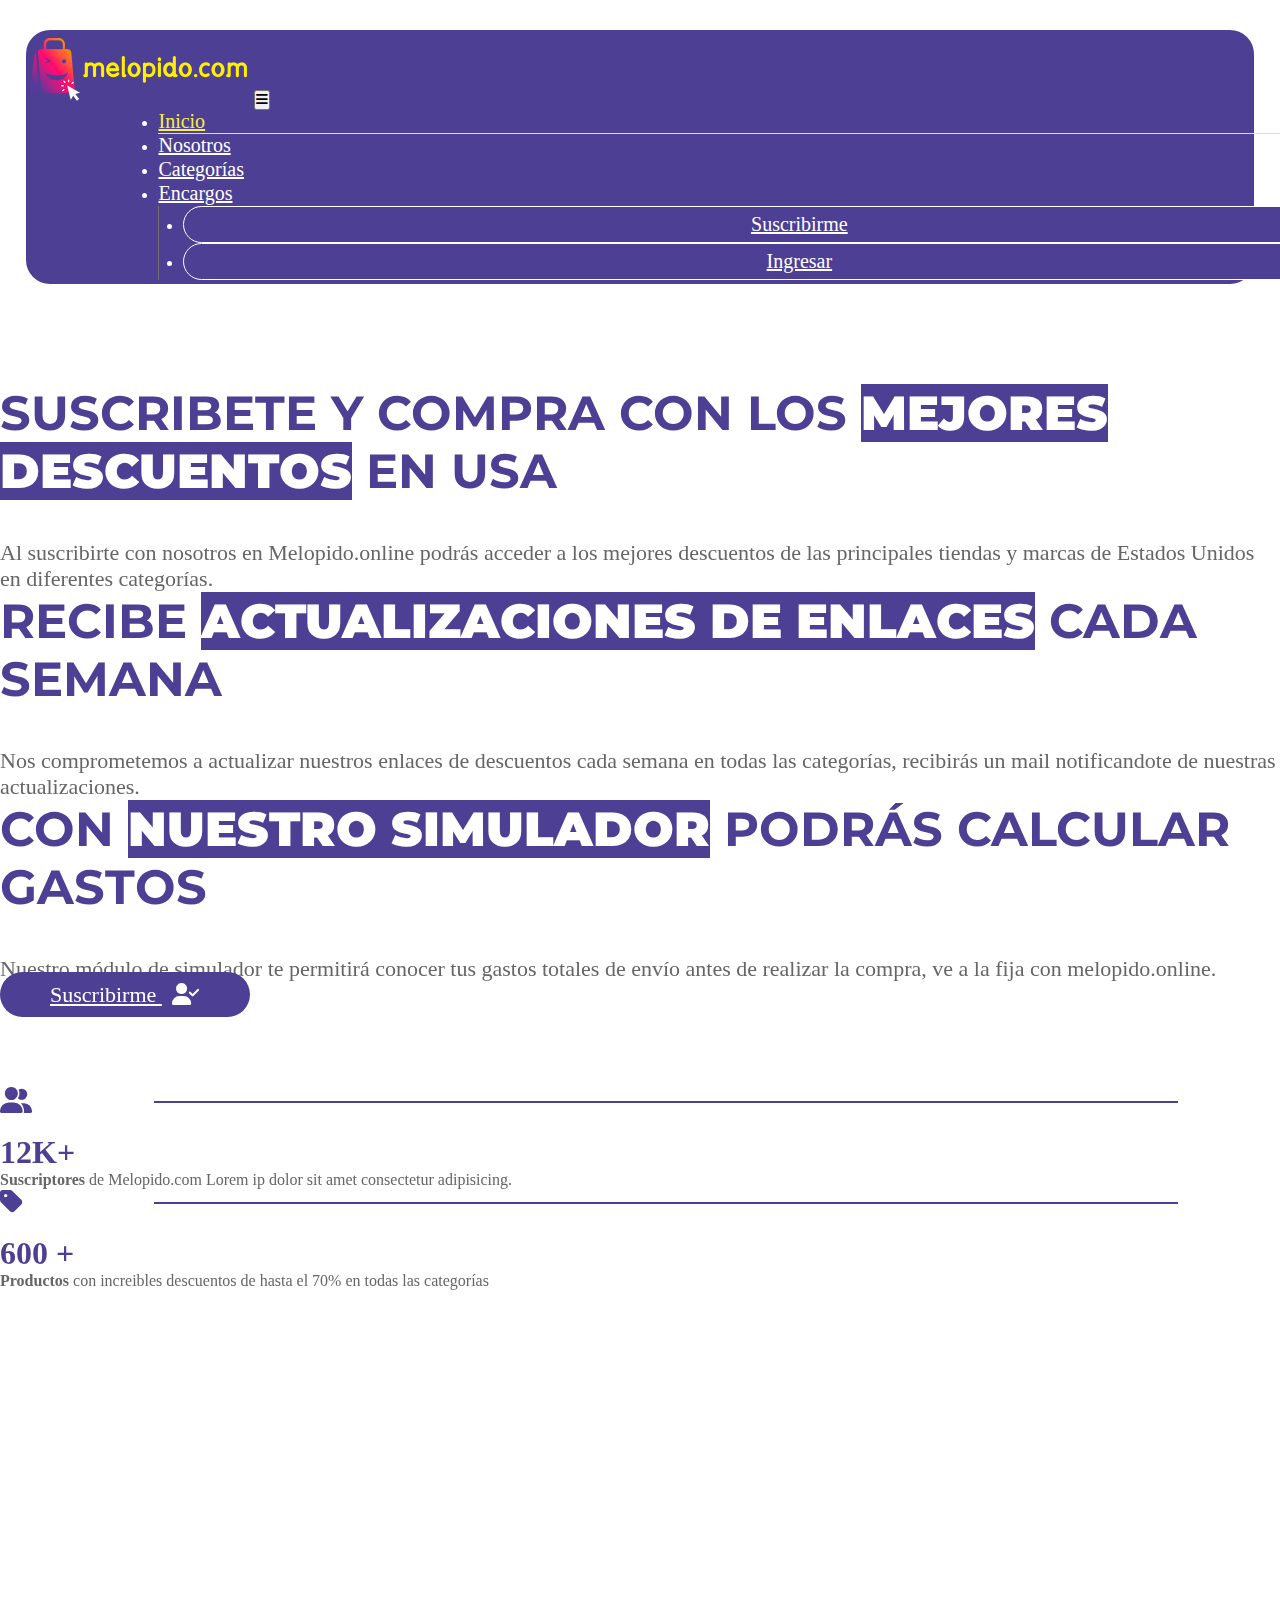
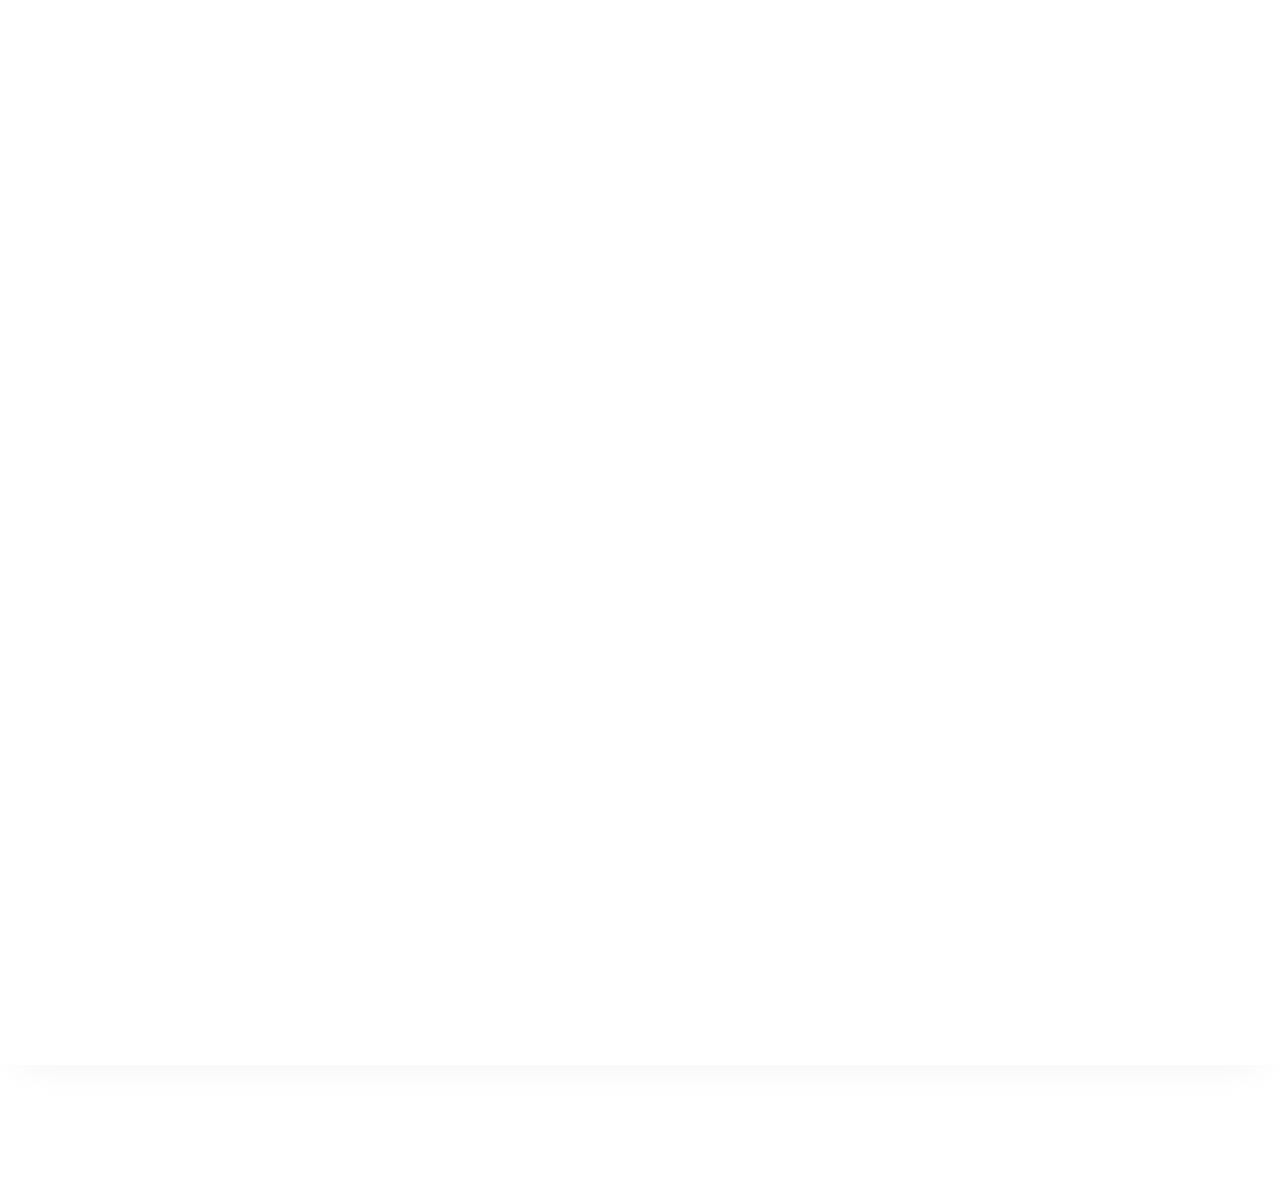
<file: index.html>
<!DOCTYPE html>
<html lang="en">

<head>
    <meta charset="UTF-8">
    <meta http-equiv="X-UA-Compatible" content="IE=edge">
    <meta name="viewport" content="width=device-width, initial-scale=1.0">
    <title>Melopido | Inicio</title>
    <link rel="icon" href="img/favicon.png" type="image/png" />
    <link href="https://cdn.jsdelivr.net/npm/bootstrap@5.3.0-alpha1/dist/css/bootstrap.min.css" rel="stylesheet"
        integrity="sha384-GLhlTQ8iRABdZLl6O3oVMWSktQOp6b7In1Zl3/Jr59b6EGGoI1aFkw7cmDA6j6gD" crossorigin="anonymous">
    <link rel="stylesheet" href="https://cdnjs.cloudflare.com/ajax/libs/font-awesome/6.3.0/css/all.min.css">
    <link href="https://unpkg.com/aos@2.3.1/dist/aos.css" rel="stylesheet">
    <link rel="stylesheet" href="css/Styles.css">
</head>

<body>


    <!-- Cabecera -->
    <header>
        <nav class="navbar navbar-expand-lg bg-melopido " data-aos="fade-down"
        data-aos-duration="1000">
            <div class="container">
                <a class="navbar-brand" href="index.html"><img src="img/logo-large-color.png" alt=""></a>
                <button class="navbar-toggler" type="button" data-bs-toggle="collapse" data-bs-target="#navbarNav"
                    aria-controls="navbarNav" aria-expanded="false" aria-label="Toggle navigation">
                    <i class="fa-solid fa-bars"></i>
                </button>
                <div class="collapse navbar-collapse " id="navbarNav">
                    <ul class="navbar-nav menu-general">
                        <li class="nav-item">
                            <a class="nav-link active" href="index.html">Inicio</a>
                        </li>
                        <li class="nav-item">
                            <a class="nav-link" href="#">Nosotros</a>
                        </li>
                        <li class="nav-item">
                            <a class="nav-link" href="#">Categorías</a>
                        </li>
                        <li class="nav-item">
                            <a class="nav-link" href="#">Encargos</a>
                        </li>
                    </ul>
                    <ul class="navbar-nav menu-user">
                        <li class="nav-item">
                            <a class="nav-link active" href="suscripcion.html">Suscribirme</a>
                        </li>
                        <li class="nav-item">
                            <a class="nav-link" href="login.html">Ingresar</a>
                        </li>
                    </ul>
                </div>

            </div>
        </nav>
    </header>
    <!-- Contenidos -->
    <main>
        <div class="container">
            <div class="row">
                <div class="col-lg-6" data-aos="zoom-in"
                data-aos-duration="1000">
                    <section class="cont-carousel">
                        <div id="carouselMelopido" class="carousel slide" data-bs-ride="carousel">
                            <div class="carousel-inner">
                                <div class="carousel-item active">
                                    <h2>SUSCRIBETE Y COMPRA CON LOS <b>MEJORES DESCUENTOS</b> EN USA</h2>
                                    <p>Al suscribirte con nosotros en <strong>Melopido.online</strong> podrás acceder a
                                        los mejores <strong>descuentos de las principales tiendas</strong> y marcas de
                                        Estados Unidos en diferentes categorías.</p>
                                </div>
                                <div class="carousel-item">
                                    <h2>RECIBE <b>ACTUALIZACIONES DE ENLACES</b> CADA SEMANA</h2>
                                    <p>Nos comprometemos a <strong>actualizar nuestros enlaces</strong> de descuentos
                                        cada semana en todas las categorías, <strong>recibirás un mail
                                            notificandote</strong> de nuestras
                                        actualizaciones.</p>
                                </div>
                                <div class="carousel-item">
                                    <h2>CON <b>NUESTRO SIMULADOR</b> PODRÁS CALCULAR GASTOS</h2>
                                    <p>Nuestro módulo de simulador te <strong>permitirá conocer tus gastos
                                            totales</strong> de envío antes de realizar la compra, ve a la fija con
                                        melopido.online.</p>
                                </div>
                            </div>

                        </div>
                    </section>

                    <a href="#" class="btn btn-melopido">Suscribirme <i class="fa-solid fa-user-check"></i></a>

                    <section class="cont-stadisticas">
                        <div class="row">
                            <div class="col-lg-6">
                                <div class="icono">
                                    <i class="fa-solid fa-user-group"></i>
                                </div>
                                <h3>12K+</h3>
                                <p><strong>Suscriptores</strong> de Melopido.com Lorem ip dolor sit amet consectetur
                                    adipisicing.</p>
                            </div>
                            <div class="col-lg-6">
                                <div class="icono">
                                    <i class="fa-solid fa-tag"></i>
                                </div>
                                <h3>600 +</h3>
                                <p><strong>Productos</strong> con increibles descuentos de hasta el 70% en todas las
                                    categorías</p>
                            </div>
                        </div>
                    </section>
                </div>
                <div class="col-lg-6">
                    <section class="cont-cards">
                        <div class="row">
                            <div class="col-md-6 left">
                                <div class="card-melopido" data-aos="fade-up"
                                data-aos-duration="1000">
                                    <img src="img/compras.jpg" alt="">
                                    <h3>Compra en Línea</h3>
                                </div>
                                <div class="card-melopido" data-aos="fade-up"
                                data-aos-duration="2000">
                                    <img src="img/evnios.jpg" alt="">
                                    <h3>Envíos Internacionales</h3>
                                </div>
                                
                            </div>
                            <div class="col-md-6 right">
                                <div class="card-melopido" data-aos="fade-up"
                                data-aos-duration="1000">
                                    <img src="img/productos.jpg" alt="">
                                    <h3>Variedad de Productos</h3>
                                </div>
                                <div class="card-melopido" data-aos="fade-up"
                                data-aos-duration="2000">
                                    <img src="img/descuentos.jpg" alt="">
                                    <h3>Los Mejores Descuentos</h3>
                                </div>
                                <div class="card-melopido" data-aos="fade-up"
                                data-aos-duration="3000">
                                    <img src="img/evnios.jpg" alt="">
                                    <h3>Envíos Internacionales</h3>
                                </div>
                            </div>
                        </div>
                    </section>
                </div>
            </div>
        </div>
    </main>
    <!-- Pie de página -->
    <footer>
        <div class="container">
            <div class="row row-footer">
                <div class="col-lg-4 col-md-12 text-start">
                    <a href="index.html" class="logo-footer"><img src="img/logo-large-positivo.png" alt=""></a>
                </div>
                <div class="col-lg-4 col-md-12 text-center">
                    <p>Copyright © 2023 Melopido.online <a href="https://felipe-restrepo.netlify.app/" target="_blank">Restrepo Desarrollos</a> </p>
                </div>
                <div class="col-lg-4 col-md-12 text-end">
                    <a href="#" class="redes"><i class="fa-brands fa-instagram"></i></a>
                    <a href="#" class="redes"><i class="fa-brands fa-facebook"></i></a>
                    <a href="#" class="redes"><i class="fa-brands fa-whatsapp"></i></a>
                </div>
            </div>
        </div>
    </footer>




    <script src="https://cdn.jsdelivr.net/npm/bootstrap@5.3.0-alpha1/dist/js/bootstrap.bundle.min.js"
        integrity="sha384-w76AqPfDkMBDXo30jS1Sgez6pr3x5MlQ1ZAGC+nuZB+EYdgRZgiwxhTBTkF7CXvN"
        crossorigin="anonymous"></script>
    <script src="https://unpkg.com/aos@2.3.1/dist/aos.js"></script>
    <script src="js/Main.js"></script>
</body>

</html>
</file>
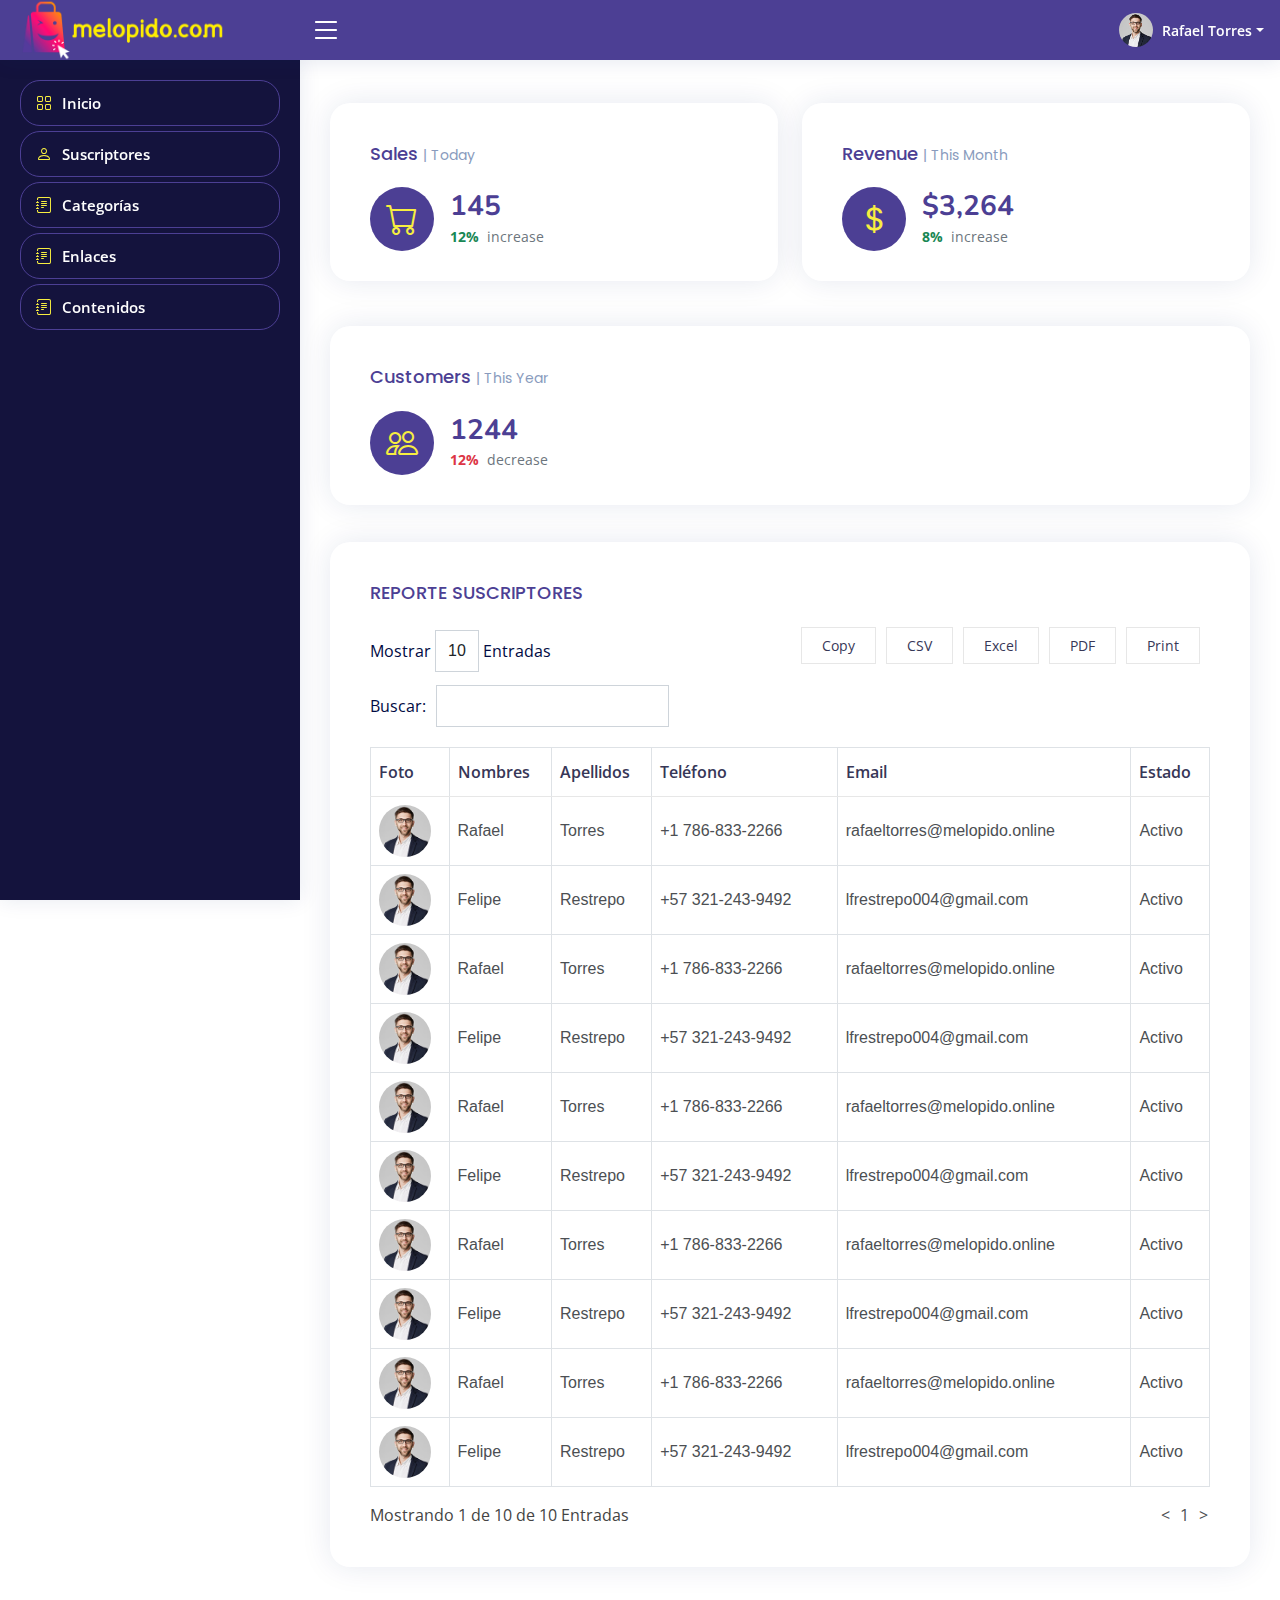
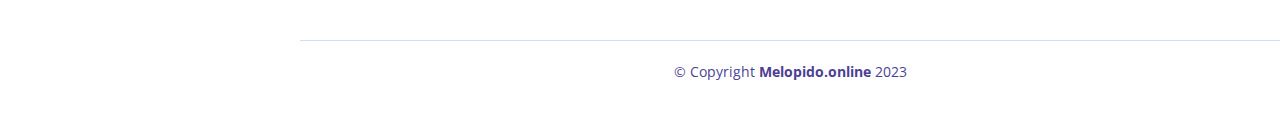
<file: dashboard/index.html>
<!DOCTYPE html>
<html lang="en">

<head>
  <meta charset="utf-8">
  <meta content="width=device-width, initial-scale=1.0" name="viewport">

  <title>Melopido | Administrador</title>
  <meta content="" name="description">
  <meta content="" name="keywords">

  <!-- Favicons -->
  <link rel="icon" href="assets/img/favicon.png" type="image/png" />
  <link href="assets/img/apple-touch-icon.png" rel="apple-touch-icon">

  <!-- Google Fonts -->
  <link href="https://fonts.gstatic.com" rel="preconnect">
  <link
    href="https://fonts.googleapis.com/css?family=Open+Sans:300,300i,400,400i,600,600i,700,700i|Nunito:300,300i,400,400i,600,600i,700,700i|Poppins:300,300i,400,400i,500,500i,600,600i,700,700i"
    rel="stylesheet">
  <link href="assets/css/data-table/buttons.bootstrap.min.css" rel="stylesheet" />
  <link href="assets/css/data-table/style-table.css" rel="stylesheet" />
  <!-- Vendor CSS Files -->
  <link href="assets/vendor/bootstrap/css/bootstrap.min.css" rel="stylesheet">
  <link href="assets/vendor/bootstrap-icons/bootstrap-icons.css" rel="stylesheet">
  <link href="assets/vendor/boxicons/css/boxicons.min.css" rel="stylesheet">
  <link href="assets/vendor/quill/quill.snow.css" rel="stylesheet">
  <link href="assets/vendor/quill/quill.bubble.css" rel="stylesheet">
  <link href="assets/vendor/remixicon/remixicon.css" rel="stylesheet">
  <link href="assets/vendor/simple-datatables/style.css" rel="stylesheet">

  <!-- Template Main CSS File -->
  <link href="assets/css/style.css" rel="stylesheet">

  <!-- =======================================================
  * Template Name: NiceAdmin
  * Updated: Mar 09 2023 with Bootstrap v5.2.3
  * Template URL: https://bootstrapmade.com/nice-admin-bootstrap-admin-html-template/
  * Author: BootstrapMade.com
  * License: https://bootstrapmade.com/license/
  ======================================================== -->
</head>

<body>

  <!-- ======= Header ======= -->
  <header id="header" class="header fixed-top d-flex align-items-center">

    <div class="d-flex align-items-center justify-content-between">
      <a href="index.html" class="logo d-flex align-items-center">
        <img src="assets/img/logo-large-color.png" alt="">
      </a>
      <i class="bi bi-list toggle-sidebar-btn"></i>
    </div><!-- End Logo -->


    <nav class="header-nav ms-auto">
      <ul class="d-flex align-items-center">


        <li class="nav-item dropdown pe-3">

          <a class="nav-link nav-profile d-flex align-items-center pe-0" href="#" data-bs-toggle="dropdown">
            <img src="assets/img/profile-img.jpg" alt="Profile" class="rounded-circle">
            <span class="d-none d-md-block dropdown-toggle ps-2">Rafael Torres</span>
          </a><!-- End Profile Iamge Icon -->

          <ul class="dropdown-menu dropdown-menu-end dropdown-menu-arrow profile">
            <li class="dropdown-header">
              <h6>Rafael Torres</h6>
              <span>Administrador</span>
            </li>
            <li>
              <hr class="dropdown-divider">
            </li>

            <li>
              <a class="dropdown-item d-flex align-items-center" href="users-profile.html">
                <i class="bi bi-person"></i>
                <span>Mi Perfil</span>
              </a>
            </li>
            <li>

            <li>
              <a class="dropdown-item d-flex align-items-center" href="#">
                <i class="bi bi-box-arrow-right"></i>
                <span>Cerrar Sesión</span>
              </a>
            </li>

          </ul><!-- End Profile Dropdown Items -->
        </li><!-- End Profile Nav -->

      </ul>
    </nav><!-- End Icons Navigation -->

  </header><!-- End Header -->

  <!-- ======= Sidebar ======= -->
  <aside id="sidebar" class="sidebar">

    <ul class="sidebar-nav" id="sidebar-nav">

      <li class="nav-item">
        <a class="nav-link " href="home.php">
          <i class="bi bi-grid"></i>
          <span>Inicio</span>
        </a>
      </li>
      <li class="nav-item">
        <a class="nav-link " href="home.php">
          <i class="bi bi-person"></i>
          <span>Suscriptores</span>
        </a>
      </li>
      <li class="nav-item">
        <a class="nav-link " href="home.php">
          <i class="bi bi-journal-text"></i>
          <span>Categorías</span>
        </a>
      </li>
      <li class="nav-item">
        <a class="nav-link " href="home.php">
          <i class="bi bi-journal-text"></i>
          <span>Enlaces</span>
        </a>
      </li>

      <li class="nav-item">
        <a class="nav-link " href="home.php">
          <i class="bi bi-journal-text"></i>
          <span>Contenidos</span>
        </a>
      </li>

    </ul>

  </aside><!-- End Sidebar-->

  <main id="main" class="main">

    <!-- <div class="pagetitle">
      <h1>Panel de ADministración</h1>
      <nav>
        <ol class="breadcrumb">
          <li class="breadcrumb-item"><a href="index.html">Home</a></li>
          <li class="breadcrumb-item active">Dashboard</li>
        </ol>
      </nav>
    </div> -->

    <section class="section dashboard">
      <div class="row">

        <!-- Left side columns -->
        <div class="col-lg-12">
          <div class="row align-items-center">

            <!-- Sales Card -->
            <div class="col-xxl-4 col-md-6">
              <div class="card info-card sales-card">

                <!-- <div class="filter">
                  <a class="icon" href="#" data-bs-toggle="dropdown"><i class="bi bi-three-dots"></i></a>
                  <ul class="dropdown-menu dropdown-menu-end dropdown-menu-arrow">
                    <li class="dropdown-header text-start">
                      <h6>Filter</h6>
                    </li>

                    <li><a class="dropdown-item" href="#">Today</a></li>
                    <li><a class="dropdown-item" href="#">This Month</a></li>
                    <li><a class="dropdown-item" href="#">This Year</a></li>
                  </ul>
                </div> -->

                <div class="card-body">
                  <h5 class="card-title">Sales <span>| Today</span></h5>

                  <div class="d-flex align-items-center">
                    <div class="card-icon rounded-circle d-flex align-items-center justify-content-center">
                      <i class="bi bi-cart"></i>
                    </div>
                    <div class="ps-3">
                      <h6>145</h6>
                      <span class="text-success small pt-1 fw-bold">12%</span> <span
                        class="text-muted small pt-2 ps-1">increase</span>

                    </div>
                  </div>
                </div>

              </div>
            </div><!-- End Sales Card -->

            <!-- Revenue Card -->
            <div class="col-xxl-4 col-md-6">
              <div class="card info-card revenue-card">

                <!-- <div class="filter">
                  <a class="icon" href="#" data-bs-toggle="dropdown"><i class="bi bi-three-dots"></i></a>
                  <ul class="dropdown-menu dropdown-menu-end dropdown-menu-arrow">
                    <li class="dropdown-header text-start">
                      <h6>Filter</h6>
                    </li>

                    <li><a class="dropdown-item" href="#">Today</a></li>
                    <li><a class="dropdown-item" href="#">This Month</a></li>
                    <li><a class="dropdown-item" href="#">This Year</a></li>
                  </ul>
                </div> -->

                <div class="card-body">
                  <h5 class="card-title">Revenue <span>| This Month</span></h5>

                  <div class="d-flex align-items-center">
                    <div class="card-icon rounded-circle d-flex align-items-center justify-content-center">
                      <i class="bi bi-currency-dollar"></i>
                    </div>
                    <div class="ps-3">
                      <h6>$3,264</h6>
                      <span class="text-success small pt-1 fw-bold">8%</span> <span
                        class="text-muted small pt-2 ps-1">increase</span>

                    </div>
                  </div>
                </div>

              </div>
            </div><!-- End Revenue Card -->

            <!-- Customers Card -->
            <div class="col-xxl-4 col-xl-12">

              <div class="card info-card customers-card">

                <!-- <div class="filter">
                  <a class="icon" href="#" data-bs-toggle="dropdown"><i class="bi bi-three-dots"></i></a>
                  <ul class="dropdown-menu dropdown-menu-end dropdown-menu-arrow">
                    <li class="dropdown-header text-start">
                      <h6>Filter</h6>
                    </li>

                    <li><a class="dropdown-item" href="#">Today</a></li>
                    <li><a class="dropdown-item" href="#">This Month</a></li>
                    <li><a class="dropdown-item" href="#">This Year</a></li>
                  </ul>
                </div> -->

                <div class="card-body">
                  <h5 class="card-title">Customers <span>| This Year</span></h5>

                  <div class="d-flex align-items-center">
                    <div class="card-icon rounded-circle d-flex align-items-center justify-content-center">
                      <i class="bi bi-people"></i>
                    </div>
                    <div class="ps-3">
                      <h6>1244</h6>
                      <span class="text-danger small pt-1 fw-bold">12%</span> <span
                        class="text-muted small pt-2 ps-1">decrease</span>

                    </div>
                  </div>

                </div>
              </div>

            </div><!-- End Customers Card -->

            <!-- Reports -->
            <div class="col-12">
              <div class="card">
                <div class="card-body">
                  <h5 class="card-title">REPORTE SUSCRIPTORES</h5>
                  <div class="bootstrap-data-table-panel">
                    <table id="bootstrap-data-table-export" class="table  table-bordered">
                      <thead>
                        <tr>

                          <th>Foto</th>
                          <th>Nombres</th>
                          <th>Apellidos</th>
                          <th>Teléfono</th>
                          <th>Email</th>
                          <th>Estado</th>
                          <!-- <th>Gestionar</th> -->
                        </tr>
                      </thead>
                      <tbody>
                        <tr>
                          <td><img src="assets/img/profile-img.jpg" style="height: 52px; border-radius: 50%;" alt="">
                          </td>

                          <td>Rafael</td>
                          <td>Torres</td>
                          <td>+1 786-833-2266</td>
                          <td>rafaeltorres@melopido.online</td>
                          <td>Activo</td>
                          <!-- <td><a href="#" class="btn-primary-dash">Gestionar</a></td> -->
                        </tr>
                        <tr>
                          <td><img src="assets/img/profile-img.jpg" style="height: 52px; border-radius: 50%;" alt="">
                          </td>

                          <td>Felipe</td>
                          <td>Restrepo</td>
                          <td>+57 321-243-9492</td>
                          <td>lfrestrepo004@gmail.com</td>
                          <td>Activo</td>
                          <!-- <td><a href="#" class="btn-primary-dash">Gestionar</a></td> -->
                        </tr>
                        <tr>
                          <td><img src="assets/img/profile-img.jpg" style="height: 52px; border-radius: 50%;" alt="">
                          </td>

                          <td>Rafael</td>
                          <td>Torres</td>
                          <td>+1 786-833-2266</td>
                          <td>rafaeltorres@melopido.online</td>
                          <td>Activo</td>
                          <!-- <td><a href="#" class="btn-primary-dash">Gestionar</a></td> -->
                        </tr>
                        <tr>
                          <td><img src="assets/img/profile-img.jpg" style="height: 52px; border-radius: 50%;" alt="">
                          </td>

                          <td>Felipe</td>
                          <td>Restrepo</td>
                          <td>+57 321-243-9492</td>
                          <td>lfrestrepo004@gmail.com</td>
                          <td>Activo</td>
                          <!-- <td><a href="#" class="btn-primary-dash">Gestionar</a></td> -->
                        </tr>

                        <tr>
                          <td><img src="assets/img/profile-img.jpg" style="height: 52px; border-radius: 50%;" alt="">
                          </td>

                          <td>Rafael</td>
                          <td>Torres</td>
                          <td>+1 786-833-2266</td>
                          <td>rafaeltorres@melopido.online</td>
                          <td>Activo</td>
                          <!-- <td><a href="#" class="btn-primary-dash">Gestionar</a></td> -->
                        </tr>
                        <tr>
                          <td><img src="assets/img/profile-img.jpg" style="height: 52px; border-radius: 50%;" alt="">
                          </td>

                          <td>Felipe</td>
                          <td>Restrepo</td>
                          <td>+57 321-243-9492</td>
                          <td>lfrestrepo004@gmail.com</td>
                          <td>Activo</td>
                          <!-- <td><a href="#" class="btn-primary-dash">Gestionar</a></td> -->
                        </tr>

                        <tr>
                          <td><img src="assets/img/profile-img.jpg" style="height: 52px; border-radius: 50%;" alt="">
                          </td>

                          <td>Rafael</td>
                          <td>Torres</td>
                          <td>+1 786-833-2266</td>
                          <td>rafaeltorres@melopido.online</td>
                          <td>Activo</td>
                          <!-- <td><a href="#" class="btn-primary-dash">Gestionar</a></td> -->
                        </tr>
                        <tr>
                          <td><img src="assets/img/profile-img.jpg" style="height: 52px; border-radius: 50%;" alt="">
                          </td>

                          <td>Felipe</td>
                          <td>Restrepo</td>
                          <td>+57 321-243-9492</td>
                          <td>lfrestrepo004@gmail.com</td>
                          <td>Activo</td>
                          <!-- <td><a href="#" class="btn-primary-dash">Gestionar</a></td> -->
                        </tr>

                        <tr>
                          <td><img src="assets/img/profile-img.jpg" style="height: 52px; border-radius: 50%;" alt="">
                          </td>

                          <td>Rafael</td>
                          <td>Torres</td>
                          <td>+1 786-833-2266</td>
                          <td>rafaeltorres@melopido.online</td>
                          <td>Activo</td>
                          <!-- <td><a href="#" class="btn-primary-dash">Gestionar</a></td> -->
                        </tr>
                        <tr>
                          <td><img src="assets/img/profile-img.jpg" style="height: 52px; border-radius: 50%;" alt="">
                          </td>

                          <td>Felipe</td>
                          <td>Restrepo</td>
                          <td>+57 321-243-9492</td>
                          <td>lfrestrepo004@gmail.com</td>
                          <td>Activo</td>
                          <!-- <td><a href="#" class="btn-primary-dash">Gestionar</a></td> -->
                        </tr>


                      </tbody>
                    </table>
                  </div>
                  <!-- /# card -->
                </div>

                <!-- End Line Chart -->

              </div>

            </div>

          </div><!-- End Reports -->


        </div>
      </div><!-- End Left side columns -->

      </div>
    </section>

  </main><!-- End #main -->

  <!-- ======= Footer ======= -->
  <footer id="footer" class="footer">
    <div class="copyright">
      &copy; Copyright <strong><span>Melopido.online</span></strong> 2023
    </div>
    <!-- <div class="credits"> -->
    <!-- All the links in the footer should remain intact. -->
    <!-- You can delete the links only if you purchased the pro version. -->
    <!-- Licensing information: https://bootstrapmade.com/license/ -->
    <!-- Purchase the pro version with working PHP/AJAX contact form: https://bootstrapmade.com/nice-admin-bootstrap-admin-html-template/ -->
    <!-- Designed by <a href="https://bootstrapmade.com/">BootstrapMade</a>
    </div> -->
  </footer><!-- End Footer -->

  <a href="#" class="back-to-top d-flex align-items-center justify-content-center"><i
      class="bi bi-arrow-up-short"></i></a>

  <!-- Vendor JS Files -->
  <script src="assets/vendor/apexcharts/apexcharts.min.js"></script>
  <script src="assets/vendor/bootstrap/js/bootstrap.bundle.min.js"></script>
  <script src="assets/vendor/chart.js/chart.umd.js"></script>
  <script src="assets/vendor/echarts/echarts.min.js"></script>
  <script src="assets/vendor/quill/quill.min.js"></script>
  <script src="assets/vendor/simple-datatables/simple-datatables.js"></script>
  <script src="assets/vendor/tinymce/tinymce.min.js"></script>
  <script src="assets/vendor/php-email-form/validate.js"></script>

  <!-- DATA TABLE -->
  <script src="assets/js/data-table/datatables.min.js"></script>
  <script src="assets/js/data-table/dataTables.buttons.min.js"></script>
  <script src="assets/js/data-table/buttons.flash.min.js"></script>
  <script src="assets/js/data-table/jszip.min.js"></script>
  <script src="assets/js/data-table/pdfmake.min.js"></script>
  <script src="assets/js/data-table/vfs_fonts.js"></script>
  <script src="assets/js/data-table/buttons.html5.min.js"></script>
  <script src="assets/js/data-table/buttons.print.min.js"></script>
  <script src="assets/js/data-table/datatables-init.js"></script>

  <!-- Template Main JS File -->
  <script src="assets/js/main.js"></script>

</body>

</html>
</file>
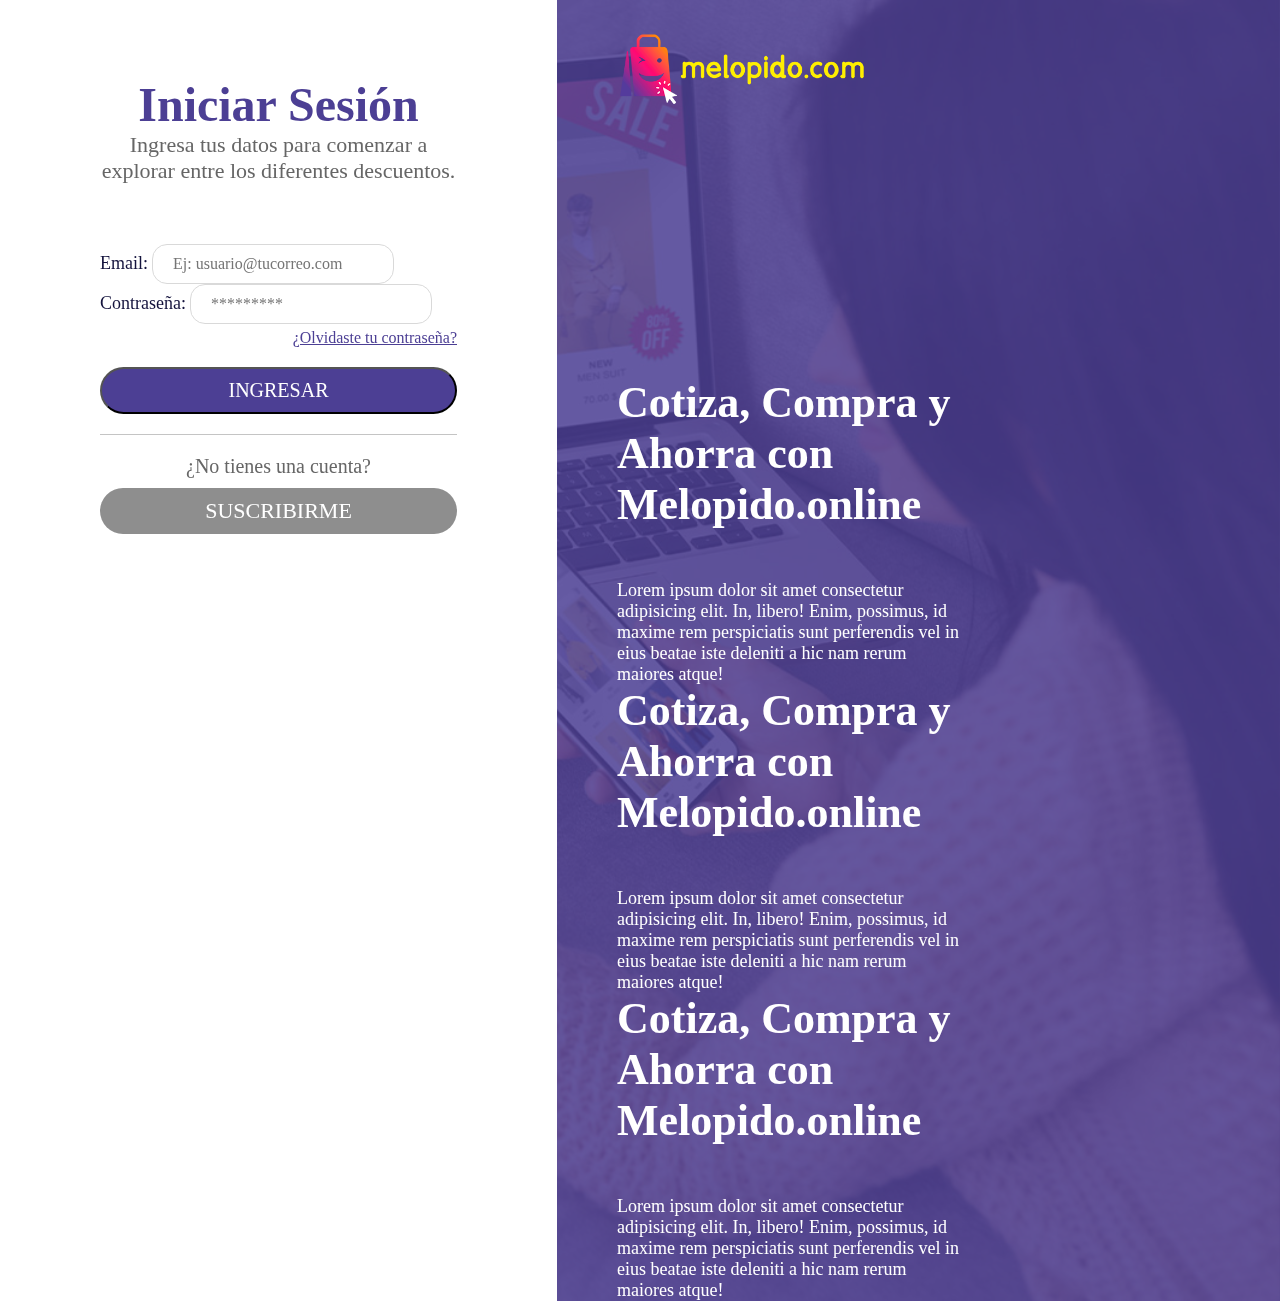
<file: login.html>
<!DOCTYPE html>
<html lang="en">

<head>
    <meta charset="UTF-8">
    <meta http-equiv="X-UA-Compatible" content="IE=edge">
    <meta name="viewport" content="width=device-width, initial-scale=1.0">
    <title>Melopido | Ingreso</title>
    <link rel="icon" href="img/favicon.png" type="image/png" />
    <link href="https://cdn.jsdelivr.net/npm/bootstrap@5.3.0-alpha1/dist/css/bootstrap.min.css" rel="stylesheet"
        integrity="sha384-GLhlTQ8iRABdZLl6O3oVMWSktQOp6b7In1Zl3/Jr59b6EGGoI1aFkw7cmDA6j6gD" crossorigin="anonymous">
    <link rel="stylesheet" href="https://cdnjs.cloudflare.com/ajax/libs/font-awesome/6.3.0/css/all.min.css">
    <link href="https://unpkg.com/aos@2.3.1/dist/aos.css" rel="stylesheet">
    <link rel="stylesheet" href="css/Styles.css">
</head>

<body>


    <section id="login">
        <div class="row-login">
            <div class="form-login" data-aos="fade-left" data-aos-duration="1000">
                <a href="index.html" class="logo-responsive"><img src="img/logo-large-color.png" alt=""></a>
                <h2>Iniciar Sesión</h2>
                <p>Ingresa tus datos para comenzar a explorar entre los diferentes descuentos.</p>
                <form>
                    <div class="mb-3">
                        <label for="exampleInputPassword1" class="form-label">Email:</label>
                        <input type="email" class="form-control control-melopido" placeholder="Ej: usuario@tucorreo.com"
                            id="exampleInputEmail1" aria-describedby="emailHelp">
                    </div>
                    <div class="mb-3">
                        <label for="exampleInputPassword1" class="form-label">Contraseña:</label>
                        <input type="password" class="form-control control-melopido" placeholder="*********"
                            id="exampleInputPassword1">
                        <a href="#" class="descripcion">¿Olvidaste tu contraseña?</a>
                    </div>

                    <button type="submit" class="btn btn-melopido">INGRESAR</button>




                </form>
                <div class="suscribirse">

                    <h3>¿No tienes una cuenta?</h3>
                    <a href="suscripcion.html" class="btn-melopido-b">SUSCRIBIRME</a>
                </div>
            </div>
            <div class="carousel-login">
                <div class="row superior">
                    <div class="col-md-12">
                        <a href="index.html" class="logo" data-aos="fade-down" data-aos-duration="1000"><img
                                src="img/logo-large-color.png" alt=""></a>
                    </div>
                </div>

                <div id="carouselLoginIndicators" class="carousel slide" data-bs-ride="carousel" data-aos="fade-right"
                    data-aos-duration="1000">
                    <div class="carousel-indicators">
                        <button type="button" data-bs-target="#carouselLoginIndicators" data-bs-slide-to="0"
                            class="active" aria-current="true" aria-label="Slide 1"></button>
                        <button type="button" data-bs-target="#carouselLoginIndicators" data-bs-slide-to="1"
                            aria-label="Slide 2"></button>
                        <button type="button" data-bs-target="#carouselLoginIndicators" data-bs-slide-to="2"
                            aria-label="Slide 3"></button>
                    </div>
                    <div class="carousel-inner">
                        <div class="carousel-item active">
                            <h2>Cotiza, Compra y Ahorra con Melopido.online</h2>
                            <p>Lorem ipsum dolor sit amet consectetur adipisicing elit. In, libero! Enim, possimus, id
                                maxime rem perspiciatis sunt perferendis vel in eius beatae iste deleniti a hic nam
                                rerum maiores atque!</p>
                        </div>
                        <div class="carousel-item">
                            <h2>Cotiza, Compra y Ahorra con Melopido.online</h2>
                            <p>Lorem ipsum dolor sit amet consectetur adipisicing elit. In, libero! Enim, possimus, id
                                maxime rem perspiciatis sunt perferendis vel in eius beatae iste deleniti a hic nam
                                rerum maiores atque!</p>
                        </div>
                        <div class="carousel-item">
                            <h2>Cotiza, Compra y Ahorra con Melopido.online</h2>
                            <p>Lorem ipsum dolor sit amet consectetur adipisicing elit. In, libero! Enim, possimus, id
                                maxime rem perspiciatis sunt perferendis vel in eius beatae iste deleniti a hic nam
                                rerum maiores atque!</p>
                        </div>
                    </div>
                </div>

            </div>
        </div>

    </section>




    <script src="https://cdn.jsdelivr.net/npm/bootstrap@5.3.0-alpha1/dist/js/bootstrap.bundle.min.js"
        integrity="sha384-w76AqPfDkMBDXo30jS1Sgez6pr3x5MlQ1ZAGC+nuZB+EYdgRZgiwxhTBTkF7CXvN"
        crossorigin="anonymous"></script>
    <script src="https://unpkg.com/aos@2.3.1/dist/aos.js"></script>
    <script src="js/Main.js"></script>
</body>

</html>
</file>
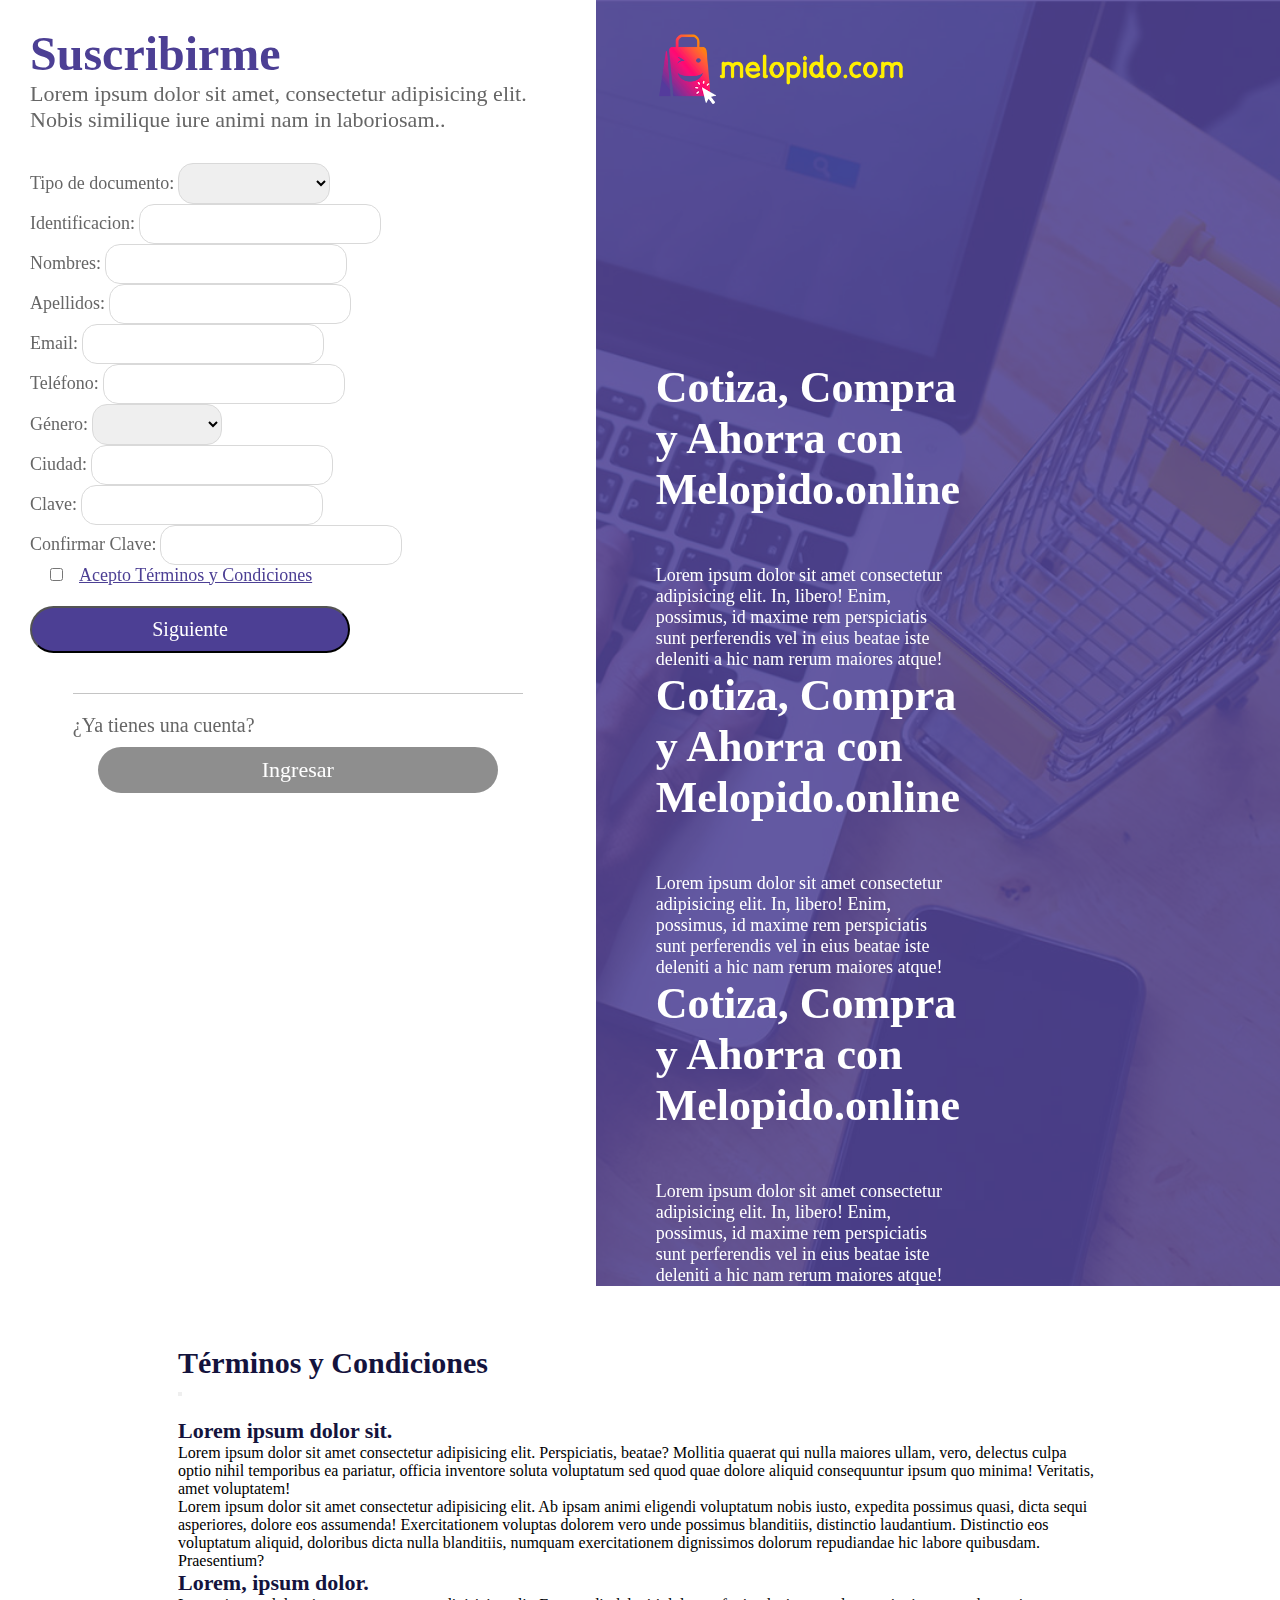
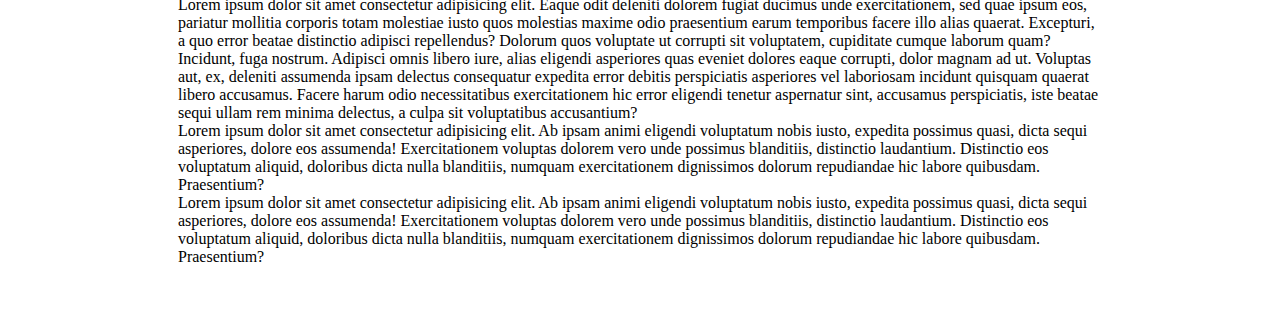
<file: suscripcion.html>
<!DOCTYPE html>
<html lang="en">

<head>
    <meta charset="UTF-8">
    <meta http-equiv="X-UA-Compatible" content="IE=edge">
    <meta name="viewport" content="width=device-width, initial-scale=1.0">
    <title>Melopido | Suscripción</title>
    <link rel="icon" href="img/favicon.png" type="image/png" />
    <link href="https://cdn.jsdelivr.net/npm/bootstrap@5.3.0-alpha1/dist/css/bootstrap.min.css" rel="stylesheet"
        integrity="sha384-GLhlTQ8iRABdZLl6O3oVMWSktQOp6b7In1Zl3/Jr59b6EGGoI1aFkw7cmDA6j6gD" crossorigin="anonymous">
    <link rel="stylesheet" href="https://cdnjs.cloudflare.com/ajax/libs/font-awesome/6.3.0/css/all.min.css">
    <link href="https://unpkg.com/aos@2.3.1/dist/aos.css" rel="stylesheet">
    <link rel="stylesheet" href="css/Styles.css">
</head>

<body>


    <section id="suscripcion">
        <div class="row-suscripcion">
            <div class="form-suscripcion" data-aos="fade-left" data-aos-duration="1000">
                <a href="index.html" class="logo-responsive"><img src="img/logo-large-color.png" alt=""></a>
                <h2>Suscribirme</h2>
                <p>Lorem ipsum dolor sit amet, consectetur adipisicing elit. Nobis similique iure animi nam in
                    laboriosam..</p>
                <form>
                    <div class="row">
                        <div class="mb-3 col-lg-6 col-md-12">
                            <label for="tipoDoc" class="form-label">Tipo de documento:</label>
                            <select class="form-select control-melopido" id="tipoDoc" name="tipoDoc">
                                <option selected></option>
                                <option value="1">CC</option>
                                <option value="2">CE</option>
                                <option value="3">PASAPORTE</option>
                            </select>
                        </div>
                        <div class="mb-3 col-lg-6 col-md-12">
                            <label for="identificacion" class="form-label">Identificacion:</label>
                            <input type="number" class="form-control control-melopido" id="identificacion"
                                name="identificacion">
                            <!-- <a href="#" class="descripcion">¿Olvidaste tu contraseña?</a> -->
                        </div>
                        <div class="mb-3 col-lg-6 col-md-12">
                            <label for="nombres" class="form-label">Nombres:</label>
                            <input type="text" class="form-control control-melopido" id="nombres" name="nombres">
                        </div>
                        <div class="mb-3 col-lg-6 col-md-12">
                            <label for="apellidos" class="form-label">Apellidos:</label>
                            <input type="text" class="form-control control-melopido" id="apellidos" name="apellidos">
                        </div>
                        <div class="mb-3 col-lg-6 col-md-12">
                            <label for="email" class="form-label">Email:</label>
                            <input type="email" class="form-control control-melopido" id="email" name="email">
                        </div>
                        <div class="mb-3 col-lg-6 col-md-12">
                            <label for="telefeno" class="form-label">Teléfono:</label>
                            <input type="number" class="form-control control-melopido" id="telefeno" name="telefeno">
                        </div>
                        <div class="mb-3 col-lg-6 col-md-12">
                            <label for="genero" class="form-label">Género:</label>
                            <select class="form-select control-melopido" id="tipoDoc" name="genero">
                                <option selected></option>
                                <option value="1">Femenino</option>
                                <option value="2">Masculino</option>
                                <option value="3">Otro</option>
                            </select>
                        </div>
                        <div class="mb-3 col-lg-6 col-md-12">
                            <label for="ciudad" class="form-label">Ciudad:</label>
                            <input type="text" class="form-control control-melopido" id="ciudad" name="ciudad">
                        </div>
                        <div class="mb-3 col-lg-6 col-md-12">
                            <label for="clave" class="form-label">Clave:</label>
                            <input type="password" class="form-control control-melopido" id="clave" name="clave">
                        </div>
                        <div class="mb-3 col-lg-6 col-md-12">
                            <label for="clave2" class="form-label">Confirmar Clave:</label>
                            <input type="password" class="form-control control-melopido" id="clave2" name="clave2">
                        </div>
                        <div class="form-check campo mb-3 col-lg-12 col-md-12">
                            <input class="form-check-input" type="checkbox" value="" id="flexCheckDefault">
                            <label class="form-check-label" for="flexCheckDefault">
                                <a href="#" data-bs-toggle="modal" data-bs-target="#terminosModal">Acepto Términos y
                                    Condiciones</a>
                            </label>
                        </div>

                    </div>

                    <div class="d-flex">
                        <button type="submit" class="btn btn-melopido">Siguiente</button>

                    </div>






                </form>
                <div class="suscribirse text-center">

                    <h3>¿Ya tienes una cuenta?</h3>
                    <a href="login.html" class="btn-melopido-b">Ingresar</a>
                </div>
            </div>
            <div class="carousel-suscripcion">
                <div class="row superior">
                    <div class="col-md-12">
                        <a href="index.html" class="logo" data-aos="fade-down" data-aos-duration="1000"><img
                                src="img/logo-large-color.png" alt=""></a>
                    </div>
                </div>

                <div id="carouselSuscripcionIndicators" class="carousel slide" data-bs-ride="carousel"
                    data-aos="fade-right" data-aos-duration="1000">
                    <div class="carousel-indicators">
                        <button type="button" data-bs-target="#carouselSuscripcionIndicators" data-bs-slide-to="0"
                            class="active" aria-current="true" aria-label="Slide 1"></button>
                        <button type="button" data-bs-target="#carouselSuscripcionIndicators" data-bs-slide-to="1"
                            aria-label="Slide 2"></button>
                        <button type="button" data-bs-target="#carouselSuscripcionIndicators" data-bs-slide-to="2"
                            aria-label="Slide 3"></button>
                    </div>
                    <div class="carousel-inner">
                        <div class="carousel-item active">
                            <h2>Cotiza, Compra y Ahorra con Melopido.online</h2>
                            <p>Lorem ipsum dolor sit amet consectetur adipisicing elit. In, libero! Enim, possimus, id
                                maxime rem perspiciatis sunt perferendis vel in eius beatae iste deleniti a hic nam
                                rerum maiores atque!</p>
                        </div>
                        <div class="carousel-item">
                            <h2>Cotiza, Compra y Ahorra con Melopido.online</h2>
                            <p>Lorem ipsum dolor sit amet consectetur adipisicing elit. In, libero! Enim, possimus, id
                                maxime rem perspiciatis sunt perferendis vel in eius beatae iste deleniti a hic nam
                                rerum maiores atque!</p>
                        </div>
                        <div class="carousel-item">
                            <h2>Cotiza, Compra y Ahorra con Melopido.online</h2>
                            <p>Lorem ipsum dolor sit amet consectetur adipisicing elit. In, libero! Enim, possimus, id
                                maxime rem perspiciatis sunt perferendis vel in eius beatae iste deleniti a hic nam
                                rerum maiores atque!</p>
                        </div>
                    </div>
                </div>

            </div>
        </div>

    </section>

    <!-- Modal Términos y Condiciones-->
    <div class="modal fade" id="terminosModal" tabindex="-1" aria-labelledby="terminosModalLabel" aria-hidden="true">
        <div class="modal-dialog">
            <div class="modal-content">
                <div class="modal-header">
                    <h1 class="modal-title fs-5" id="terminosModalLabel">Términos y Condiciones</h1>
                    <button type="button" class="btn-close" data-bs-dismiss="modal" aria-label="Close"></button>
                </div>
                <div class="modal-body">
                    <h2>Lorem ipsum dolor sit.</h2>
                    <p>Lorem ipsum dolor sit amet consectetur adipisicing elit. Perspiciatis, beatae? Mollitia quaerat
                        qui nulla maiores ullam, vero, delectus culpa optio nihil temporibus ea pariatur, officia
                        inventore soluta voluptatum sed quod quae dolore aliquid consequuntur ipsum quo minima!
                        Veritatis, amet voluptatem!</p>
                    <p>
                        Lorem ipsum dolor sit amet consectetur adipisicing elit. Ab ipsam animi eligendi voluptatum
                        nobis iusto, expedita possimus quasi, dicta sequi asperiores, dolore eos assumenda!
                        Exercitationem voluptas dolorem vero unde possimus blanditiis, distinctio laudantium. Distinctio
                        eos voluptatum aliquid, doloribus dicta nulla blanditiis, numquam exercitationem dignissimos
                        dolorum repudiandae hic labore quibusdam. Praesentium?
                    </p>
                    <h2>Lorem, ipsum dolor.</h2>
                    <p>Lorem ipsum dolor sit amet consectetur adipisicing elit. Eaque odit deleniti dolorem fugiat
                        ducimus unde exercitationem, sed quae ipsum eos, pariatur mollitia corporis totam molestiae
                        iusto quos molestias maxime odio praesentium earum temporibus facere illo alias quaerat.
                        Excepturi, a quo error beatae distinctio adipisci repellendus? Dolorum quos voluptate ut
                        corrupti sit voluptatem, cupiditate cumque laborum quam? Incidunt, fuga nostrum. Adipisci omnis
                        libero iure, alias eligendi asperiores quas eveniet dolores eaque corrupti, dolor magnam ad ut.
                        Voluptas aut, ex, deleniti assumenda ipsam delectus consequatur expedita error debitis
                        perspiciatis asperiores vel laboriosam incidunt quisquam quaerat libero accusamus. Facere harum
                        odio necessitatibus exercitationem hic error eligendi tenetur aspernatur sint, accusamus
                        perspiciatis, iste beatae sequi ullam rem minima delectus, a culpa sit voluptatibus accusantium?
                    </p>
                    <p>
                        Lorem ipsum dolor sit amet consectetur adipisicing elit. Ab ipsam animi eligendi voluptatum
                        nobis iusto, expedita possimus quasi, dicta sequi asperiores, dolore eos assumenda!
                        Exercitationem voluptas dolorem vero unde possimus blanditiis, distinctio laudantium. Distinctio
                        eos voluptatum aliquid, doloribus dicta nulla blanditiis, numquam exercitationem dignissimos
                        dolorum repudiandae hic labore quibusdam. Praesentium?
                    </p>
                    <p>
                        Lorem ipsum dolor sit amet consectetur adipisicing elit. Ab ipsam animi eligendi voluptatum
                        nobis iusto, expedita possimus quasi, dicta sequi asperiores, dolore eos assumenda!
                        Exercitationem voluptas dolorem vero unde possimus blanditiis, distinctio laudantium. Distinctio
                        eos voluptatum aliquid, doloribus dicta nulla blanditiis, numquam exercitationem dignissimos
                        dolorum repudiandae hic labore quibusdam. Praesentium?
                    </p>
                </div>
            </div>
        </div>
    </div>


    <script src="https://cdn.jsdelivr.net/npm/bootstrap@5.3.0-alpha1/dist/js/bootstrap.bundle.min.js"
        integrity="sha384-w76AqPfDkMBDXo30jS1Sgez6pr3x5MlQ1ZAGC+nuZB+EYdgRZgiwxhTBTkF7CXvN"
        crossorigin="anonymous"></script>
    <script src="https://unpkg.com/aos@2.3.1/dist/aos.js"></script>
    <script src="js/Main.js"></script>
</body>

</html>
</file>
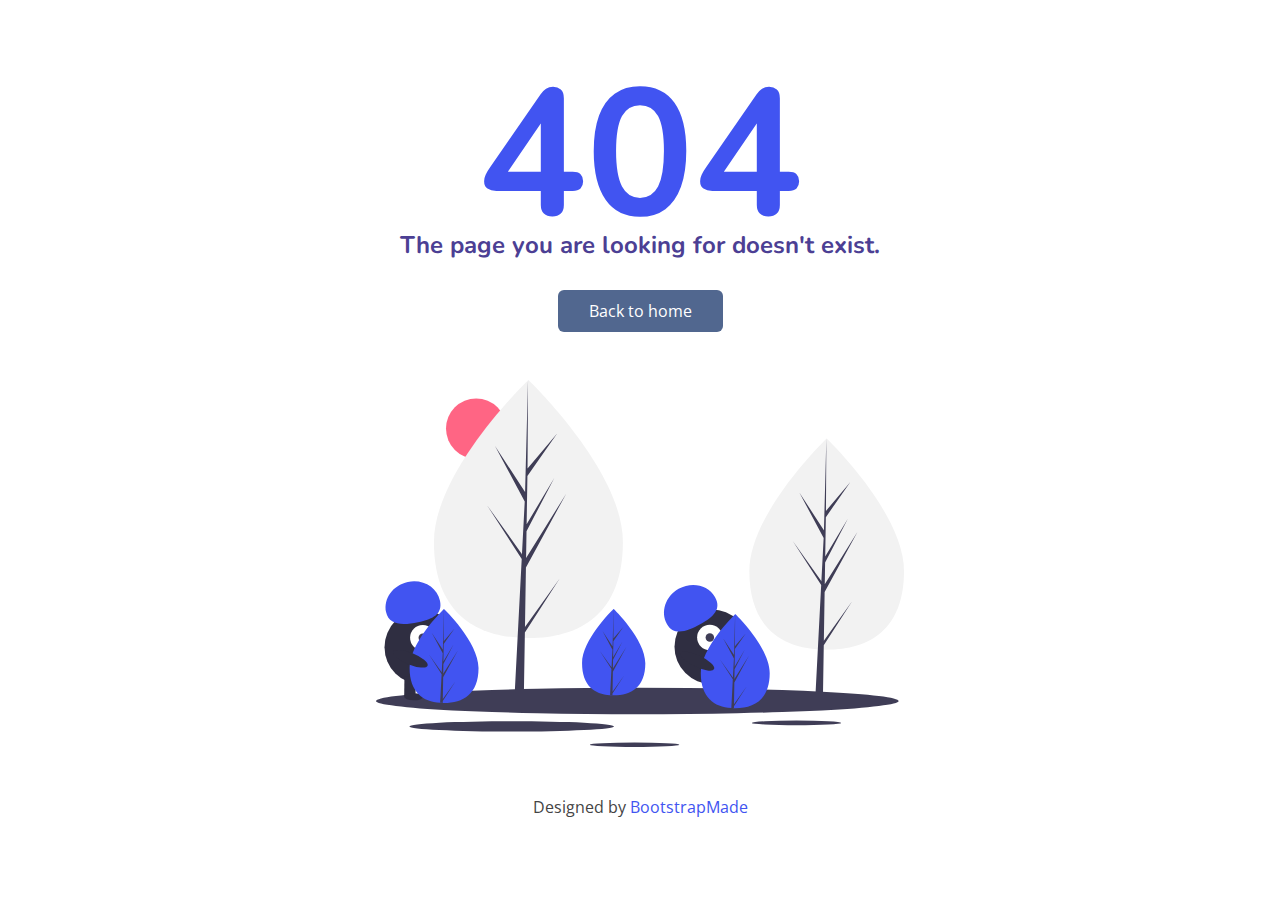
<file: dashboard/pages-error-404.html>
<!DOCTYPE html>
<html lang="en">

<head>
  <meta charset="utf-8">
  <meta content="width=device-width, initial-scale=1.0" name="viewport">

  <title>Pages / Not Found 404 - NiceAdmin Bootstrap Template</title>
  <meta content="" name="description">
  <meta content="" name="keywords">

  <!-- Favicons -->
  <link href="assets/img/favicon.png" rel="icon">
  <link href="assets/img/apple-touch-icon.png" rel="apple-touch-icon">

  <!-- Google Fonts -->
  <link href="https://fonts.gstatic.com" rel="preconnect">
  <link href="https://fonts.googleapis.com/css?family=Open+Sans:300,300i,400,400i,600,600i,700,700i|Nunito:300,300i,400,400i,600,600i,700,700i|Poppins:300,300i,400,400i,500,500i,600,600i,700,700i" rel="stylesheet">

  <!-- Vendor CSS Files -->
  <link href="assets/vendor/bootstrap/css/bootstrap.min.css" rel="stylesheet">
  <link href="assets/vendor/bootstrap-icons/bootstrap-icons.css" rel="stylesheet">
  <link href="assets/vendor/boxicons/css/boxicons.min.css" rel="stylesheet">
  <link href="assets/vendor/quill/quill.snow.css" rel="stylesheet">
  <link href="assets/vendor/quill/quill.bubble.css" rel="stylesheet">
  <link href="assets/vendor/remixicon/remixicon.css" rel="stylesheet">
  <link href="assets/vendor/simple-datatables/style.css" rel="stylesheet">

  <!-- Template Main CSS File -->
  <link href="assets/css/style.css" rel="stylesheet">

  <!-- =======================================================
  * Template Name: NiceAdmin
  * Updated: Mar 09 2023 with Bootstrap v5.2.3
  * Template URL: https://bootstrapmade.com/nice-admin-bootstrap-admin-html-template/
  * Author: BootstrapMade.com
  * License: https://bootstrapmade.com/license/
  ======================================================== -->
</head>

<body>

  <main>
    <div class="container">

      <section class="section error-404 min-vh-100 d-flex flex-column align-items-center justify-content-center">
        <h1>404</h1>
        <h2>The page you are looking for doesn't exist.</h2>
        <a class="btn" href="index.html">Back to home</a>
        <img src="assets/img/not-found.svg" class="img-fluid py-5" alt="Page Not Found">
        <div class="credits">
          <!-- All the links in the footer should remain intact. -->
          <!-- You can delete the links only if you purchased the pro version. -->
          <!-- Licensing information: https://bootstrapmade.com/license/ -->
          <!-- Purchase the pro version with working PHP/AJAX contact form: https://bootstrapmade.com/nice-admin-bootstrap-admin-html-template/ -->
          Designed by <a href="https://bootstrapmade.com/">BootstrapMade</a>
        </div>
      </section>

    </div>
  </main><!-- End #main -->

  <a href="#" class="back-to-top d-flex align-items-center justify-content-center"><i class="bi bi-arrow-up-short"></i></a>

  <!-- Vendor JS Files -->
  <script src="assets/vendor/apexcharts/apexcharts.min.js"></script>
  <script src="assets/vendor/bootstrap/js/bootstrap.bundle.min.js"></script>
  <script src="assets/vendor/chart.js/chart.umd.js"></script>
  <script src="assets/vendor/echarts/echarts.min.js"></script>
  <script src="assets/vendor/quill/quill.min.js"></script>
  <script src="assets/vendor/simple-datatables/simple-datatables.js"></script>
  <script src="assets/vendor/tinymce/tinymce.min.js"></script>
  <script src="assets/vendor/php-email-form/validate.js"></script>

  <!-- Template Main JS File -->
  <script src="assets/js/main.js"></script>

</body>

</html>
</file>
<file: css/Styles.css>
@import url('https://fonts.googleapis.com/css2?family=Montserrat:ital,wght@0,300;0,400;0,500;0,600;0,700;1,300;1,400;1,500;1,600;1,700&display=swap');
@import url('https://fonts.googleapis.com/css2?family=Kanit:ital,wght@0,300;0,400;0,500;0,600;0,700;1,300;1,400;1,500;1,600;1,700&display=swap');

:root {
    --font-texts: font-family: 'Ubuntu', sans-serif;
    --font-titles: font-family: 'Montserrat', sans-serif;
    --orange: #dd8832;
    --yellow: #f7ee40;
    --pink: #c41f66;
    --purple: #4c3f94;
    --purple2: #14133D;
    --background-color: #4c3f94;
    --filtro: #4c3f94da;
}

* {
    margin: 0;
    padding: 0;
}

body {
    background: #ffffff;
}

h1,
h2,
h3,
h4,
h5,
h6,
button,
label,
th {
    font-family: var(--font-titles);
}

p,
input,
textarea,
li,
select,
td {
    font-family: var(--font-texts);
}

.btn-melopido {
    background: var(--background-color);
    color: #ffffff;
    padding: 10px 50px;
    font-size: 22px;
    border-radius: 40px;
    transition: .5s;
    max-width: 100%;
}

.btn-melopido:hover {
    background: var(--pink);
    color: #fff;
}

.btn-melopido-b {
    background: #8e8e8e;
    padding: 10px 50px;
    font-size: 22px;
    max-width: 100%;
    border-radius: 40px;
    color: #fff;
    text-decoration: none;
    display: block;
    text-align: center;
    transition: .4s;
}

.btn-melopido-b:hover {
    background: var(--purple2);
    color: #fff;
}

.control-melopido {
    padding: 10px 20px;
    font-size: 16px;
    border-radius: 15px;
    border: 1px solid #d9d9d9;

}

.control-melopido:focus,
.control-melopido:active {
    box-shadow: 0 0 0 transparent;
    border: 1px solid var(--background-color);
}

header {
    width: 100%;
    position: relative;
    padding-top: 30px;

}

header nav {
    width: 96%;
    margin: 0 auto;
    border-radius: 24px;
}

nav.bg-melopido {
    background: var(--background-color);
    color: #fff;
    padding: 4px 0;
}

nav #navbarNav .navbar-nav .nav-link {
    color: #fff;
    font-weight: 300;
    font-size: 20px;
    font-family: var(--font-texts);
}

nav .navbar-brand img {
    height: 70px;
}

nav #navbarNav {
    padding-left: 10%;
    width: 100%;
    justify-content: flex-end;
}

nav #navbarNav .menu-general li {
    margin: 0 10px;
}

nav #navbarNav .menu-general a {
    border-bottom: 1px solid transparent;
    transition: .4s;
    display: block;
}

nav #navbarNav .menu-general a.active,
nav #navbarNav .menu-general a:hover {
    border-bottom: 1px solid var(--yellow);
    color: var(--yellow);
}

nav #navbarNav .menu-user {
    margin-left: 10px;
    padding-left: 20px;
    border-left: 1px solid #756e6e;
}

nav #navbarNav .menu-user li {
    margin: 0px 4px;
    min-width: 140px;
    text-align: center;
}

nav #navbarNav .menu-user a.nav-link {
    border: 1px solid #fff;
    border-radius: 40px;
    /* background: linear-gradient(210deg, var(--orange), var(--pink), var(--purple)); */
    /* background: var(--purple); */
    background: var(--background-color);
    transition: .5s;
    padding: 6px 20px !important;
    width: 100%;
    display: block;
}

nav #navbarNav .menu-user a:hover {

    background: var(--pink);
}

main {
    width: 100%;
    position: relative;
    min-height: 95vh;
    padding-top: 60px;
    padding-bottom: 100px;
    box-shadow: rgba(212, 212, 212, 0.3) 0px 20px 30px -20px;
    z-index: 100;
    background: #fff;
    margin-bottom: 130px;
}

main .cont-carousel {
    padding-top: 40px;
    cursor: pointer;
}

main .cont-carousel h2 {
    font-size: 48px;
    font-weight: 700;
    color: var(--background-color);
    font-family: 'Montserrat', sans-serif;
    margin-bottom: 40px;
}

main .cont-carousel h2 b {
    background: var(--background-color);
    color: #fff;
}

main .cont-carousel p {
    font-size: 22px;
    color: #666;
    font-weight: 300;
}

main a.btn-melopido {
    background: var(--background-color);
    color: #ffffff;
    padding: 10px 50px;
    font-size: 22px;
    border-radius: 40px;
    margin-top: 40px;
    transition: .5s;
}

main a.btn-melopido i {
    margin-left: 10px;
}

main a.btn-melopido:hover {
    background: var(--pink);
    color: #fff;
}

main .cont-stadisticas {
    margin-top: 80px;
}

main .cont-stadisticas .icono {
    position: relative;
    margin-bottom: 20px;
}

main .cont-stadisticas .icono i {
    font-size: 26px;
    color: var(--background-color);
}

main .cont-stadisticas .icono::after {
    width: 80%;
    height: 2px;
    background: var(--background-color);
    content: "";
    position: absolute;
    top: 50%;
    right: 8%;
}

main .cont-stadisticas h3 {
    font-size: 32px;
    font-weight: 700;
    color: var(--background-color);
}

main .cont-stadisticas p {
    font-size: 16px;
    color: #666;
}

main .cont-cards {
    padding-left: 60px;
}

main .cont-cards .left {
    padding-top: 160px;
}

main .cont-cards .right {
    padding-top: 40px;
}

main .cont-cards .card-melopido {
    overflow: hidden;
    border-radius: 20px;
    position: relative;
    margin-bottom: 15px;
    cursor: pointer;
    max-width: 274px;
    max-height: 200px;
    box-shadow: 0px 4px 10px -5px #c6c6c6;
}

main .cont-cards .card-melopido::before {
    width: 100%;
    height: 100%;
    content: "";
    position: absolute;
    left: 0;
    top: 0;
    background: var(--background-color);
    opacity: .8;
    transition: .5s;
}

main .cont-cards .card-melopido img {
    width: 110%;
    transition: .5s;
    z-index: 0;

}

main .cont-cards .card-melopido h3 {
    position: absolute;
    z-index: 999;
    bottom: 10px;
    font-size: 20px;
    left: 15px;
    font-weight: 400;
    z-index: 999;
    color: #fff;
    text-shadow: var(--background-color) 4px 0 4px;
}

main .cont-cards .card-melopido:hover {
    box-shadow: 0 0 0 0 transparent;
}

main .cont-cards .card-melopido:hover img {
    width: 120%;
}

main .cont-cards .card-melopido:hover::before {
    height: 0;
}

footer {
    z-index: -101;
    position: fixed;
    bottom: 0px;
    width: 100%;
    background: var(--background-color);
    padding: 40px 0;
    color: #fff;
}

footer .row-footer {
    align-items: center;
}

footer .logo-footer img {
    width: 200px;
}

footer p {
    margin-bottom: 0;
}

footer p a {
    text-decoration: none;
    color: #fff;
}

footer p a:hover {
    text-decoration: underline;
}

footer a.redes i {
    font-size: 30px;
    color: #fff;
    transition: .4s;
}

footer a.redes {
    display: inline-block;
    margin: 0 10px;
    transition: .4S;
}

footer a.redes:hover {
    transform: translateY(-4px);
}

footer a.redes:hover i {
    color: var(--yellow);
}

/* LOGIN */

#login {
    width: 100%;
    min-height: 100vh;

}

#login .row-login {
    display: flex;
}

#login .row-login .form-login {
    width: 35%;
    padding: 6% 100px;
    text-align: center;
}

#login .form-login h2 {
    color: var(--background-color);
    font-family: var(--font-titles);
    font-size: 48px;
    font-weight: 700;
}

#login .form-login form {
    text-align: left;
    max-width: 450px;
    margin: 0 auto;
    margin-top: 60px;
}

#login .form-login form label {
    color: var(--purple2);
    font-size: 18px;
}

#login .form-login p {
    font-size: 22px;
    color: #666;
    font-weight: 300;
}

#login .form-login .btn-melopido {
    width: 100%;
    margin-top: 20px;
    font-size: 20PX;

}

#login form a.descripcion {
    display: block;
    text-align: right;
    color: var(--purple);
    margin-top: 5px;
}

.suscribirse {
    width: 100%;

    padding: 20px 0;
    border-top: 1px solid #c4c4c4;
    max-width: 450px;
    margin: 20px auto;
}

#login .suscribirse h3 {
    font-size: 20px;
    font-family: var(--font-texts);
    color: #666;
    font-weight: 300;
    margin: 0;
    margin-bottom: 10px;
}

#login .row-login {
    overflow: hidden;
}

#login .row-login .carousel-login {
    width: 65%;
    min-height: 100vh;
    background: url("../img/login-bakcground-3.jpg");
    background-size: cover;
    background-position-x: right;
    padding-left: 60px;
    padding-top: 30px;
    position: relative;
}

#login .carousel-login .logo {
    display: block;
    position: relative;
    z-index: 999;
}

#login .carousel-login .logo img {
    max-width: 250px;
}

#login .carousel-login::after {
    width: 100%;
    height: 100%;
    background: var(--filtro);
    content: "";
    position: absolute;
    left: 0;
    top: 0;

}

#login #carouselLoginIndicators {
    padding-top: 40%;
    position: relative;
    z-index: 999;
}

#login #carouselLoginIndicators .carousel-indicators {
    position: absolute;
    bottom: -100px;
    left: 0;
    justify-content: flex-start;
    padding-left: 0;
    margin-left: 0;
}

#login #carouselLoginIndicators .carousel-indicators button {
    width: 15px;
    height: 15px;
    border-radius: 50%;
    background: transparent;
    border: 1px solid #fff;
    margin-right: 10px;
}

#login #carouselLoginIndicators .carousel-indicators button.active {
    background: #ffffff;
}

#carouselLoginIndicators .carousel-item {
    padding-right: 320px;
}

#carouselLoginIndicators .carousel-item h2 {
    color: #ffffff;
    font-family: var(--font-titles);
    margin-bottom: 50px;
    font-size: 44px;
    font-weight: 700;
}

#carouselLoginIndicators .carousel-item p {
    color: #fff;
    font-size: 18px;

}

/* SUSCRIPCIÓN */


#suscripcion {
    width: 100%;
    min-height: 100vh;

}

#suscripcion .row-suscripcion {
    display: flex;
}

#suscripcion .row-suscripcion .form-suscripcion {
    width: 50%;
    padding: 2% 100px;
    text-align: left;
}

#suscripcion .form-suscripcion h2 {
    color: var(--background-color);
    font-family: var(--font-titles);
    font-size: 48px;
    font-weight: 700;
}

#suscripcion .form-suscripcion form {
    text-align: left;
    max-width: 750px;
    margin-top: 30px;
}

#suscripcion .form-suscripcion form label {
    color: #666;
    font-size: 18px;
}

#suscripcion .form-suscripcion p {
    font-size: 22px;
    color: #666;
    font-weight: 300;
    max-width: 750px;
}

#suscripcion .form-suscripcion .btn-melopido {
    width: 100%;
    /* margin-top: 20px; */
    font-size: 20px;
    max-width: 320px;
    margin: 20px auto;

}

#suscripcion form a.descripcion {
    display: block;
    text-align: right;
    color: var(--purple);
    margin-top: 5px;
}

.suscribirse {
    width: 100%;

    padding: 20px 0;
    border-top: 1px solid #c4c4c4;
    max-width: 450px;
    margin: 20px auto;
}

#suscripcion .suscribirse h3 {
    font-size: 20px;
    font-family: var(--font-texts);
    color: #666;
    font-weight: 300;
    margin: 0;
    margin-bottom: 10px;
}

#suscripcion .suscribirse .btn-melopido-b {
    max-width: 300px;
    margin: 0 auto;
}

#suscripcion .row-suscripcion {
    overflow: hidden;
}

#suscripcion .row-suscripcion .carousel-suscripcion {
    width: 50%;
    min-height: 100vh;
    background: url("../img/login-bakcground5.jpg");
    background-size: cover;
    background-position-x: right;
    padding-left: 60px;
    padding-top: 30px;
    position: relative;
}

#suscripcion .carousel-suscripcion .logo {
    display: block;
    position: relative;
    z-index: 999;
}

#suscripcion .carousel-suscripcion .logo img {
    max-width: 250px;
}

#suscripcion .carousel-suscripcion::after {
    width: 100%;
    height: 100%;
    background: var(--filtro);
    content: "";
    position: absolute;
    left: 0;
    top: 0;

}

#suscripcion #carouselSuscripcionIndicators {
    padding-top: 40%;
    position: relative;
    z-index: 999;
}

#suscripcion #carouselSuscripcionIndicators .carousel-indicators {
    position: absolute;
    bottom: -100px;
    left: 0;
    justify-content: flex-start;
    padding-left: 0;
    margin-left: 0;
}

#suscripcion #carouselSuscripcionIndicators .carousel-indicators button {
    width: 15px;
    height: 15px;
    border-radius: 50%;
    background: transparent;
    border: 1px solid #fff;
    margin-right: 10px;
}

#suscripcion #carouselSuscripcionIndicators .carousel-indicators button.active {
    background: #ffffff;
}

#carouselSuscripcionIndicators .carousel-item {
    padding-right: 320px;
}

#carouselSuscripcionIndicators .carousel-item h2 {
    color: #ffffff;
    font-family: var(--font-titles);
    margin-bottom: 50px;
    font-size: 44px;
    font-weight: 700;
}

#carouselSuscripcionIndicators .carousel-item p {
    color: #fff;
    font-size: 18px;

}





.modal .modal-dialog {
    max-width: 1024px;
    width: 80%;
    margin: 20px auto;
}

.modal .modal-dialog .modal-header {
    border-bottom: 0 solid transparent;
    padding: 40px 50px 20px;
}

.modal .modal-dialog .modal-header h1.modal-title {
    color: var(--purple2);
    font-size: 30px !important;
    font-weight: 700;
}

.modal .modal-dialog .modal-body {
    padding: 0 50px 40px;
}

.modal .modal-dialog .modal-body h2 {
    color: var(--purple2);
    font-size: 22px;
}



.form-check.campo {
    padding-left: 20px;
}



.form-check.campo .form-check-input {
    margin-left: 0;
    border: 1px solid #666;
}

.form-check.campo label {
    margin-left: 12px;
}

.form-check.campo label a {
    color: var(--purple);
}




.logo-responsive {
    display: none;
}



/* Responsive */

@media screen and (min-width: 320px) and (max-width: 990px) {
    nav .navbar-brand img {
        height: 58px;
    }

    header nav {
        position: fixed !important;
        top: 20px;
        left: 2%;
        z-index: 999;
        left: 0;
        width: 100%;
        border-radius: 0;
    }

    header nav::before {
        width: 104%;
        height: 20px;
        top: -20px;
        left: 0;
        content: "";
        position: absolute;
        background: #f1f4f6;
    }

    nav button.navbar-toggler:focus {
        box-shadow: 0 0 0 0 transparent;

    }

    nav button.navbar-toggler {
        border: 1px solid #fff;
    }

    nav button i {
        color: var(--yellow);
    }

    nav #navbarNav {
        padding-left: 0;
    }

    main {
        padding-bottom: 120px;
        height: auto;
        padding-top: 90px;
    }

    main .cont-cards {
        padding-left: 0;
    }

    main .cont-cards .card-melopido {
        max-width: 80%;
        margin: 15px auto;

    }

    main .cont-cards .right {
        padding-top: 0;
    }

    nav #navbarNav .menu-user {
        padding-left: 0;
        border-left: 0;
        border-top: 1px solid #756e6e;
        padding-top: 10px;
    }

    nav #navbarNav .menu-user li {
        margin: 10px 4px;
    }

    main .cont-carousel h2 {
        font-size: 38px;
    }
}

@media screen and (min-width: 768px) and (max-width: 1200px) {
    #login .row-login .form-login {
        width: 55%;
        padding: 10% 30px;
    }

    #login .row-login .carousel-login {
        width: 45%;
    }

    #carouselLoginIndicators .carousel-item h2 {
        font-size: 28px;
    }

    #carouselLoginIndicators .carousel-item {
        padding-right: 20px;
    }


}

@media screen and (min-width: 768px) and (max-width: 1330px) {
    #suscripcion .row-suscripcion .form-suscripcion {
        padding: 2% 30px;
    }
}

@media screen and (min-width: 320px) and (max-width: 767px) {
    #login .row-login .carousel-login {
        display: none;
    }

    #login .row-login .form-login,
    #suscripcion .row-suscripcion .form-suscripcion {
        width: 100%;
        padding: 0 10% 40px;
        position: relative;
    }

    #login .row-login .form-login::before,
    #suscripcion .row-suscripcion .form-suscripcion::before {
        width: 200%;
        height: 58px;
        background: var(--purple);
        left: -50%;
        position: absolute;
        content: "";
    }


    .logo-responsive {
        display: block;
        margin-bottom: 60px;
        background: var(--purple);
        border-radius: 30px;
        text-align: center;
        position: relative;
    }

    .form-login {
        position: relative;
    }

    .logo-responsive img {
        height: 58px;
    }
    .modal .modal-dialog .modal-header,
    .modal .modal-dialog .modal-body{
        padding: 20px;
    }
    .modal .modal-dialog .modal-header h1.modal-title{
        font-size: 24px !important;
    }
    #login .form-login h2 {
        font-size: 38px;

    }

    #login .form-login p {
        font-size: 18px;
    }

    #login .form-login form {
        margin-top: 30px;
    }

    #suscripcion .row-suscripcion .carousel-suscripcion {
        display: none;
    }

    #suscripcion .row-suscripcion .form-suscripcion {
        width: 100%;
    }
}
</file>
<file: dashboard/assets/css/data-table/style-table.css>
@import url('https://fonts.googleapis.com/css2?family=Montserrat:ital,wght@0,300;0,400;0,500;0,600;0,700;1,300;1,400;1,500;1,600;1,700&display=swap');
@import url('https://fonts.googleapis.com/css2?family=Kanit:ital,wght@0,300;0,400;0,500;0,600;0,700;1,300;1,400;1,500;1,600;1,700&display=swap');

:root {
    --font-texts: font-family: 'Ubuntu', sans-serif;
    --font-titles: font-family: 'Montserrat', sans-serif;
    --orange: #dd8832;
    --yellow: #f7ee40;
    --pink: #c41f66;
    --purple: #4c3f94;
    --purple2: #14133D;
    --background-color: #4c3f94;
    --filtro: #4c3f94da;
}
.icon-name {
  color: #000;
}
/*  Opensans
--------------- */
.card-body {
  padding: 0;
}
.container-dash .card table thead{
  background: #f6f6f6;
}

.container-dash table thead th{
  color: #4c4f53;
  font-size: 18px;
}

.card {
  background: #ffffff;
  margin: 7.5px 0;
  padding: 20px;
  border: 1px solid #e7e7e7;
  border-radius: 3px;
  box-shadow: 0 5px 20px rgba(0, 0, 0, 0.1);
}
.card-subtitle {
  font-size: 12px;
  margin: 10px 0;
}
.card-title {
  font-weight: 400;
  font-size: 18px;
  margin: 0;
}
.card-title h4 {
  display: inline-block;
  font-weight: 400;
  font-size: 18px;
}
.card-title p {
  font-family: 'Roboto', sans-serif;
  margin-bottom: 12px;
}
.card-header-right-icon {
  display: inline-block;
  float: right;
}
.card-header-right-icon li {
  float: right;
  padding-left: 14px;
  color: #868e96;
  cursor: pointer;
  vertical-align: middle;
  transition: all 0.5s ease-in-out;
  display: inline-block;
}
.card-header-right-icon li .ti-close {
  font-size: 12px;
}
.pagination{
  margin-bottom: 0;
}
.pagination  li{
  margin: 0px 2px;
}
.pagination  li a{
  color: #4c4f53;
  font-size: 16px;
}
.pagination  li a:hover{
  color: #0c40ff;
}
.pagination  li:first-child{
    margin-right: 8px ;
}
.pagination  li:last-child{
  margin-left: 8px ;
}
.card-option {
  position: relative;
}
.card-option-dropdown {
  display: none;
  left: auto;
  right: 0;
}
.card-option-dropdown li {
  display: block;
  float: left;
  width: 100%;
  padding: 0;
}
.card-option-dropdown li a {
  line-height: 25px;
  font-size: 12px;
}
.card-option-dropdown li a i {
  margin-right: 10px;
}
.doc-link {
  float: right;
  position: relative;
  transition: all 0.5s ease-in-out;
}
.doc-link:focus:after,
.doc-link:hover:after {
  opacity: 1;
  visibility: visible;
}
.doc-link:after {
  border: 1px solid #e7e7e7;
  border-radius: 5px;
  content: "Documentation";
  font-size: 12px;
  padding: 5px 10px;
  position: absolute;
  right: -30px;
  top: -30px;
  opacity: 0;
  visibility: hidden;
  transition: all 0.5s ease-in-out;
}
.badge {
  padding: 5px 10px;
  font-weight: 400;
  border-radius: 4px;
}
.badge-primary {
  background: #010a43;
  color: #ffffff;
}
.badge-success {
  background: #28a745;
  color: #ffffff;
}
.badge-info {
  background: #03a9f4;
  color: #ffffff;
}
.badge-warning {
  background: #e7b63a;
  color: #ffffff;
}
.badge-danger {
  background: #dc3545;
  color: #ffffff;
}
.badge-pink {
  background: #e6a1f2;
  color: #ffffff;
}
.badge-dark {
  background: #545454;
  color: #ffffff;
}
span.badge {
  color: #ffffff;
  font-size: 14px;
}
.vtabs {
  display: table;
}
.vtabs .tabs-vertical {
  border-bottom: 0 none;
  border-right: 1px solid rgba(120, 130, 140, 0.13);
  display: table-cell;
  vertical-align: top;
  width: 150px;
}
.vtabs .tabs-vertical li .nav-link {
  border: 0 none;
  border-radius: 4px 0 0 4px;
  color: #263238;
  margin-bottom: 10px;
}
.vtabs .tab-content {
  display: table-cell;
  padding: 20px;
  vertical-align: top;
}
.tabs-vertical li .nav-link.active,
.tabs-vertical li .nav-link.active:focus,
.tabs-vertical li .nav-link:hover {
  background: #1976d2 none repeat scroll 0 0;
  border: 0 none;
  color: #ffffff;
}
.customvtab .tabs-vertical li .nav-link.active,
.customvtab .tabs-vertical li .nav-link:focus,
.customvtab .tabs-vertical li .nav-link:hover {
  -moz-border-bottom-colors: none;
  -moz-border-left-colors: none;
  -moz-border-right-colors: none;
  -moz-border-top-colors: none;
  background: #ffffff none repeat scroll 0 0;
  border-color: currentcolor #1976d2 currentcolor currentcolor;
  border-image: none;
  border-style: none solid none none;
  border-width: 0 2px 0 0;
  color: #1976d2;
  margin-right: -1px;
}
.tabcontent-border {
  -moz-border-bottom-colors: none;
  -moz-border-left-colors: none;
  -moz-border-right-colors: none;
  -moz-border-top-colors: none;
  border-color: currentcolor #ddd #ddd;
  border-image: none;
  border-style: none solid solid;
  border-width: 0 1px 1px;
}
.customtab2 li a.nav-link {
  border: 0 none;
  color: #67757c;
  margin-right: 3px;
}
.customtab2 li a.nav-link.active {
  background: #1976d2 none repeat scroll 0 0;
  color: #ffffff;
}
.customtab2 li a.nav-link:hover {
  background: #1976d2 none repeat scroll 0 0;
  color: #ffffff;
}
.modal-dialog {
  margin: 30px auto;
  position: relative;
  top: 50%;
  transform: translateY(-50%) !important;
  width: 70%;
}
.modal-header .close {
  font-size: 14px;
  margin-right: 15px;
  margin-top: 5px;
}
.modal-content {
  border-radius: 3px;
}
.timeline {
  list-style: none;
  padding: 0 0 8px;
  position: relative;
}
.timeline:before {
  top: 7px;
  bottom: 0;
  position: absolute;
  content: " ";
  width: 3px;
  background-color: #e7e7e7;
  left: 25px;
  margin-right: -1.5px;
}
.timeline-title {
  margin: 5px 0 !important;
  font-size: 14px;
}
.timeline > li {
  margin-bottom: 15px;
  position: relative;
}
.timeline > li:after,
.timeline > li:before {
  content: " ";
  display: table;
}
.timeline > li:after {
  clear: both;
}
.timeline > li > .timeline-panel {
  width: calc(100% - 70px);
  float: right;
  border: 1px solid #e7e7e7;
  border-radius: 2px;
  padding: 5px 20px;
  position: relative;
}
.timeline > li > .timeline-panel:before {
  position: absolute;
  top: 26px;
  left: -15px;
  display: inline-block;
  border-top: 15px solid transparent;
  border-right: 15px solid #e7e7e7;
  border-left: 0 solid #e7e7e7;
  border-bottom: 15px solid transparent;
  content: " ";
}
.timeline > li > .timeline-panel:after {
  position: absolute;
  top: 27px;
  left: -14px;
  display: inline-block;
  border-top: 14px solid transparent;
  border-right: 14px solid #ffffff;
  border-left: 0 solid #ffffff;
  border-bottom: 14px solid transparent;
  content: " ";
}
.timeline > li > .timeline-badge {
  color: #ffffff;
  width: 35px;
  height: 35px;
  line-height: 35px;
  font-size: 1.4em;
  text-align: center;
  position: absolute;
  top: 25px;
  left: 8px;
  margin-right: -25px;
  background-color: #e6a1f2;
  z-index: 100;
  border-top-right-radius: 50%;
  border-top-left-radius: 50%;
  border-bottom-right-radius: 50%;
  border-bottom-left-radius: 50%;
}
.timeline-body > p {
  font-size: 12px;
  margin-bottom: 10px;
}
.timeline-badge.primary {
  background-color: #5873fe !important;
}
.timeline-badge.success {
  background-color: #28a745 !important;
}
.timeline-badge.warning {
  background-color: #e7b63a !important;
}
.timeline-badge.danger {
  background-color: #dc3545 !important;
}
.timeline-badge.info {
  background-color: #03a9f4 !important;
}
.bootstrap-data-table-panel .dataTables_filter {
  text-align: right;
}




.bootstrap-data-table-panel .dataTables_filter .form-control {
  margin-left: 10px;
  border-radius: 0px;
}
.bootstrap-data-table-panel .dataTables_filter .form-control:hover,
.bootstrap-data-table-panel .dataTables_filter .form-control:focus {
  background: transparent;
}
.dataTables_length {
  display: inline-block;
  float: left;
  margin-right: 30px;
}
.dt-buttons {
  margin-bottom: 15px;
}
.no-export .dt-buttons{
  display: none;
}

.bootstrap-data-table-panel select.form-control{
  border-radius: 0px;
  margin: 0 4px;
}
.dt-buttons .dt-button {
  background-image: none;
  background: #ffffff;
  color: #373757;
  border-color: #e7e7e7;
  margin-right: 10px;
  padding: 7px 20px;
  border-radius: 0px;
}
.dt-buttons .dt-button:hover:not(.disabled),
.dt-buttons .dt-button:focus,
.dt-buttons .dt-button.active {
  background-image: none;
  background: var(--purple);
  color: #ffffff;
}
button.dt-button:hover:not(.disabled),
div.dt-button:hover:not(.disabled),
a.dt-button:hover:not(.disabled) {
  background-color: var(--purple);
  background-image: none;
  border: 1px solid var(--purple);
  box-shadow: none;
  color: #ffffff;
}
button.dt-button:focus:not(.disabled),
div.dt-button:focus:not(.disabled),
a.dt-button:focus:not(.disabled) {
  background-color: var(--purple);
  background-image: none;
  border: 1px solid var(--purple);
  box-shadow: none;
  color: #ffffff;
}
button.dt-button:active:hover:not(.disabled):not(.disabled),
button.dt-button.active:hover:not(.disabled):not(.disabled),
div.dt-button:active:hover:not(.disabled):not(.disabled),
div.dt-button.active:hover:not(.disabled):not(.disabled),
a.dt-button:active:hover:not(.disabled):not(.disabled),
a.dt-button.active:hover:not(.disabled):not(.disabled) {
  background-color: var(--purple);
  background-image: none;
  border: 1px solid var(--purple);
  box-shadow: none;
  color: #ffffff;
}
button.dt-button:active:not(.disabled),
button.dt-button.active:not(.disabled),
div.dt-button:active:not(.disabled),
div.dt-button.active:not(.disabled),
a.dt-button:active:not(.disabled),
a.dt-button.active:not(.disabled) {
  background-color: #5873fe;
  background-image: none;
  border: 1px solid #5873fe;
  box-shadow: none;
  color: #ffffff;
}
@media (max-width: 767px) {
  .dataTables_length {
    margin-left: 10px;
  }
  select.input-sm {
    width: 167px;
  }
  .bootstrap-data-table-panel .dataTables_filter {
    margin-left: 12px;
    text-align: left;
    padding-right: 10px;
  }
  .bootstrap-data-table-panel .dataTables_filter .form-control {
    margin-left: 0px;
  }
}
.panel {
  border-radius: 0;
  margin: 15px 0;
}
.panel-body {
  font-family: 'Roboto', sans-serif;
}
.panel-primary {
  border-color: #5873fe;
}
.panel-primary .panel-heading {
  background: #5873fe;
  border-color: #5873fe;
  color: #ffffff;
}
.panel-success {
  border-color: #28a745;
}
.panel-success .panel-heading {
  background: #28a745;
  border-color: #28a745;
  color: #ffffff;
}
.panel-info {
  border-color: #03a9f4;
}
.panel-info .panel-heading {
  background: #03a9f4;
  border-color: #03a9f4;
  color: #ffffff;
}
.panel-danger {
  border-color: #dc3545;
}
.panel-danger .panel-heading {
  background: #dc3545;
  border-color: #dc3545;
  color: #ffffff;
}
.panel-warning {
  border-color: #e7b63a;
}
.panel-warning .panel-heading {
  background: #e7b63a;
  border-color: #e7b63a;
  color: #ffffff;
}
.panel-pink {
  border-color: #e6a1f2;
}
.panel-pink .panel-heading {
  background: #e6a1f2;
  border-color: #e6a1f2;
  color: #ffffff;
}
.panel-dark {
  border-color: #545454;
}
.panel-dark .panel-heading {
  background: #545454;
  border-color: #545454;
  color: #ffffff;
}
.panel-white {
  border-color: #252525;
}
.panel-white .panel-heading {
  background: #ffffff;
  border-color: #252525;
  color: #252525;
}
.btn-default {
  background: #878787;
  border-color: #878787;
  color: #ffffff;
}
.btn-default.active,
.btn-default:focus,
.btn-default:hover {
  background: #6e6e6e;
  border-color: #878787;
  color: #ffffff;
  box-shadow: none;
}
.btn-primary {
  background: #010A43;
  border-color: #010A43;
  color: #ffffff;
}
.btn-primary.active,
.btn-primary:focus,
.btn-primary:hover {
  background: #33CB98;
  border-color: #33CB98;
  color: #ffffff;
  box-shadow: none;
}
.btn-success {
  background: #28a745;
  border-color: #28a745;
  color: #ffffff;
}
.btn-success.active,
.btn-success:focus,
.btn-success:hover {
  background: #1e7e34;
  border-color: #28a745;
  color: #ffffff;
  box-shadow: none;
}
.btn-info {
  background: #03a9f4;
  border-color: #03a9f4;
  color: #ffffff;
}
.btn-info.active,
.btn-info:focus,
.btn-info:hover {
  background: #0286c2;
  border-color: #03a9f4;
  color: #ffffff;
  box-shadow: none;
}
.btn-warning {
  background: #e7b63a;
  border-color: #e7b63a;
  color: #ffffff;
}
.btn-warning.active,
.btn-warning:focus,
.btn-warning:hover {
  background: #d49f1a;
  border-color: #e7b63a;
  color: #ffffff;
  box-shadow: none;
}
.btn-danger {
  background: #dc3545;
  border-color: #dc3545;
  color: #ffffff;
}
.btn-danger.active,
.btn-danger:focus,
.btn-danger:hover {
  background: #bd2130;
  border-color: #dc3545;
  color: #ffffff;
  box-shadow: none;
}
.btn-pink {
  background: #e6a1f2;
  border-color: #e6a1f2;
  color: #ffffff;
}
.btn-pink.active,
.btn-pink:focus,
.btn-pink:hover {
  background: #da74ec;
  border-color: #e6a1f2;
  color: #ffffff;
  box-shadow: none;
}
.btn-dark {
  background: #545454;
  border-color: #545454;
  color: #ffffff;
}
.btn-dark.active,
.btn-dark:focus,
.btn-dark:hover {
  background: #3b3b3b;
  border-color: #545454;
  color: #ffffff;
  box-shadow: none;
}
.btn-addon {
  position: relative;
  padding-left: 40px;
}
.btn-addon i {
  background: rgba(0, 0, 0, 0.1);
  left: -1px;
  margin-right: 20px;
  padding: 10px;
  position: absolute;
  top: -1px;
}
.btn-addon.btn-lg {
  padding-left: 60px;
}
.btn-addon.btn-lg i {
  padding: 14px;
}
.btn-addon.btn-md {
  padding-left: 45px;
}
.btn-addon.btn-md i {
  padding: 10px;
}
.btn-addon.btn-sm {
  padding-left: 40px;
}
.btn-addon.btn-sm i {
  padding: 9px;
}
.btn-addon.btn-xs {
  padding-left: 25px;
}
.btn-addon.btn-xs i {
  padding: 5px;
}
.btn-rounded {
  border-radius: 100px;
}
.btn-outline {
  background: transparent;
  color: #373757;
}
.btn-flat {
  border-radius: 0;
}
.dropdown-menu li {
  padding: 0 10px;
  font-size: 14px;
}
/*    Header
---------------*/
/* .header {
  background: #ffffff;
  z-index: 990;
  margin-left: 250px;
  box-shadow: 0 5px 20px rgba(0, 0, 0, 0.1);
  transition: margin-left 300ms ease-in-out 0s;
} */
/* .logo {
  background: #010A43;
  display: inline-block;
  padding: 15px 0;
  text-align: center;
  width: 250px;
  transition: width 300ms ease-in-out;
} */

#bootstrap-data-table-export_wrapper{
  display: flex;
  flex-wrap: wrap;
  justify-content: space-between;
  align-items: center;
}



#bootstrap-data-table-export_wrapper .dataTables_length label{
  display: flex;
  align-items: center;
}

.bootstrap-data-table-panel .dataTables_filter label{
  display: flex;
  align-items: center;
}





.btn-primary-dash{
  background: var(--purple);
  color: #fff;
  padding: 10px 30px;
  border-radius: 30px;
}














.logo span {
  color: rgba(160, 180, 200, 0.85);
  font-size: 20px;
  font-weight: 700;
}
.sidebar-hide .logo {
  width: 0;
}
.sidebar-hide .logo span {
  display: none;
}
.header-icon {
  font-size: 18px;
  padding: 12px 15px;
  color: #252525;
  position: relative;
  transition: all 0.4s ease-in-out;
  display: inline-block;
  vertical-align: middle;
  float: left;
}
.header-icon i,
.header-icon img,
.header-icon span {
  cursor: pointer;
}
.header-icon.active,
.header-icon:focus,
.header-icon:hover {
  background: rgba(255, 255, 255, 0.3);
}
.header-icon.active .drop-down {
  visibility: visible;
  opacity: 1;
  transform: translateY(0px);
}
.drop-down {
  width: 275px;
  top: 10px!important;
}
.header-left .drop-down {
  left: 0;
}
.dropdown-content-heading {
  padding: 10px 15px;
}
.dropdown-content-heading span {
  font-size: 13px;
  font-family: 'Roboto', sans-serif;
  color: #373757;
}
.dropdown-content-heading i {
  position: relative;
  top: 5px;
  opacity: 1!important;
  color: #5873fe;
}
.dropdown-content-body li {
  padding: 15px;
  border-top: 1px solid #eef5f9;
}
.dropdown-content-body li.active,
.dropdown-content-body li:focus,
.dropdown-content-body li:hover {
  background: #eef5f9;
  border-top: 1px solid #eef5f9;
}
.dropdown-content-body li a.active,
.dropdown-content-body li a:focus,
.dropdown-content-body li a:hover {
  color: #868e96;
}
.dropdown-content-body li:last-child {
  padding: 5px 15px;
}
.notification-heading {
  font-size: 13px;
  font-weight: 700;
  color: #373757;
}
.avatar-img {
  border-radius: 100px;
  width: 25px;
  position: relative;
  top: -3px;
}
.user-avatar {
  font-size: 14px;
  font-weight: 700;
}
.notification-text {
  font-size: 12px;
  font-family: 'Roboto', sans-serif;
  max-width: 100%;
  overflow: hidden;
  text-overflow: ellipsis;
  padding-top: 3px;
}
.notification-timestamp {
  font-size: 11px;
}
.notification-percentage {
  font-size: 12px;
  position: relative;
  top: 12px;
}
.notification-unread {
  background: #eef5f9;
}
.notification-unread .notification-heading {
  color: #555;
}
.more-link {
  font-size: 12px;
  color: #5873fe;
  display: inline-block;
}
.dropdown-profile {
  width: 200px;
}
.dropdown-profile .trial-day {
  font-size: 11px;
  padding-top: 2px;
  color: #5873fe;
}
.dropdown-profile li {
  padding: 7px 15px;
}
.dropdown-profile li a {
  display: block;
  color: #373757;
}
.dropdown-profile li a.active,
.dropdown-profile li a:focus,
.dropdown-profile li a:hover {
  color: #373757;
}
.dropdown-profile li a span {
  font-family: 'Roboto', sans-serif;
  font-size: 14px;
}
.dropdown-profile li a i {
  margin-right: 5px;
  font-size: 14px;
}
.dropdown-profile li:last-child {
  padding: 7px 15px;
}
.header-link {
  position: relative;
  top: -3px;
  font-size: 14px;
}
/*    Search box
----------------------*/
.main .page-header {
  min-height: 50px;
  margin: 15px 0 5px;
  padding: 0 15px;
  border-bottom: 0;
  border-radius: 3px;
}
.main .page-header h1 {
  font-size: 18px;
  padding: 14px 0;
  margin: 0;
}
.main .page-header h1 span {
  font-size: 14px;
}
.main .page-header .breadcrumb {
  margin: 0;
  padding: 15px;
  background: transparent;
  float: right;
}
.main .page-header .breadcrumb li.active {
  font-family: 'Roboto', sans-serif;
  font-weight: normal;
  font-size: 14px;
}
.main .page-header .breadcrumb li a {
  font-size: 14px;
  font-family: 'Roboto', sans-serif;
  display: block;
}
.dropdown-task .progress {
  height: 5px;
  margin-bottom: 0;
  margin-top: 20px;
  box-shadow: none;
}
.dropdown-task .progress-bar {
  box-shadow: none;
}
/*  Responsive*/
@media (min-width: 320px) and (max-width: 679px) {
  .sidebar {
    top: 50px;
  }
}
.map {
  width: 100%;
  height: 400px;
}
.chat-sidebar {
  background-color: #eef5f9;
  border-left: 1px solid #e7e7e7;
  position: fixed;
  right: -240px;
  bottom: 0;
  top: 55px;
  width: 240px;
  z-index: 2;
  -webkit-transition: all 0.5s ease 0s;
  transition: all 0.5s ease 0s;
}
.chat-sidebar .user-name {
  font-family: 'Roboto', sans-serif;
}
.chat-sidebar .content {
  font-family: 'Roboto', sans-serif;
}
.chat-sidebar .textarea {
  font-family: 'Roboto', sans-serif;
}
.chat-sidebar .seen {
  font-family: 'Roboto', sans-serif;
}
.chat-sidebar.is-active {
  right: 0;
}
.chat-user-search .input-group-addon {
  background: #ffffff;
  border-radius: 0px;
  border: 0px;
}
.chat-user-search .form-control {
  border: 0px;
}
.hidden {
  display: none;
}
/*    Home Chat Widget
---------------------------------*/
.chat-widget .chat_window {
  position: relative;
  width: 100%;
  height: 500px;
  border-radius: 10px;
  background-color: #ffffff;
  background-color: #f8f8f8;
  overflow: hidden;
}
.chat-widget .messages {
  position: relative;
  list-style: none;
  padding: 20px 10px 0 10px;
  margin: 0;
  min-height: 350px;
  overflow: scroll;
}
.chat-widget .messages .message {
  clear: both;
  overflow: hidden;
  margin-bottom: 20px;
  transition: all 0.5s linear;
  opacity: 0;
}
.chat-widget .messages .message .avatar {
  width: 60px;
  height: 60px;
  border-radius: 50%;
  display: inline-block;
}
.chat-widget .messages .message .text_wrapper {
  display: inline-block;
  padding: 20px;
  border-radius: 6px;
  width: calc(100% - 100px);
  min-width: 100px;
  position: relative;
}
.chat-widget .messages .message .text_wrapper .text {
  font-size: 18px;
  font-weight: 300;
}
.chat-widget .messages .message .text_wrapper::after {
  top: 18px;
  border: solid transparent;
  content: " ";
  height: 0;
  width: 0;
  position: absolute;
  pointer-events: none;
  border-width: 13px;
  margin-top: 0px;
}
.chat-widget .messages .message .text_wrapper:before {
  top: 18px;
  border: solid transparent;
  content: " ";
  height: 0;
  width: 0;
  position: absolute;
  pointer-events: none;
}
.chat-widget .messages .message .text_wrapper::before {
  border-width: 15px;
  margin-top: -2px;
}
.chat-widget .messages .message.left .text_wrapper::after,
.chat-widget .messages .message.left .text_wrapper::before {
  right: 100%;
  border-right-color: #ffe6cb;
}
.chat-widget .messages .message.left .avatar {
  background-color: #f5886e;
  float: left;
}
.chat-widget .messages .message.left .text_wrapper {
  background-color: #ffe6cb;
  margin-left: 20px;
}
.chat-widget .messages .message.left .text {
  color: #c48843;
}
.chat-widget .messages .message.right .text_wrapper::after,
.chat-widget .messages .message.right .text_wrapper::before {
  left: 100%;
  border-left-color: #c7eafc;
}
.chat-widget .messages .message.right .avatar {
  background-color: #fdbf68;
  float: right;
}
.chat-widget .messages .message.right .text_wrapper {
  background-color: #c7eafc;
  margin-right: 20px;
  float: right;
}
.chat-widget .messages .message.right .text {
  color: #45829b;
}
.chat-widget .messages .message.appeared {
  opacity: 1;
}
.chat-widget .bottom_wrapper {
  position: relative;
  position: absolute;
  width: 100%;
  background-color: #ffffff;
  padding: 20px 20px;
  bottom: 0;
}
.chat-widget .bottom_wrapper .message_input_wrapper {
  display: inline-block;
  height: 50px;
  border-radius: 25px;
  border: 1px solid #bcbdc0;
  width: calc(100% - 160px);
  position: relative;
  padding: 0 20px;
}
.chat-widget .bottom_wrapper .message_input_wrapper .message_input {
  border: none;
  height: 100%;
  box-sizing: border-box;
  width: calc(100% - 45px);
  position: absolute;
  outline-width: 0;
  color: gray;
}
.chat-widget .bottom_wrapper .send_message {
  width: 140px;
  height: 50px;
  display: inline-block;
  border-radius: 50px;
  background-color: #a3d063;
  border: 2px solid #a3d063;
  color: #ffffff;
  cursor: pointer;
  transition: all 0.2s linear;
  text-align: center;
  float: right;
}
.chat-widget .bottom_wrapper .send_message .text {
  font-size: 18px;
  font-weight: 300;
  display: inline-block;
  line-height: 48px;
}
.chat-widget .bottom_wrapper .send_message:hover {
  color: #a3d063;
  background-color: #ffffff;
}
.chat-widget .message_template {
  display: none;
}
.testimonial-widget-one .testimonial-content {
  text-align: right;
}
.testimonial-widget-one .testimonial-text {
  margin-bottom: 15px;
}
.testimonial-widget-one .testimonial-author-position {
  font-family: 'Roboto', sans-serif;
  margin-right: 75px;
  position: relative;
  top: -5px;
  font-size: 12px;
}
.testimonial-widget-one .testimonial-author {
  padding-top: 15px;
  margin-right: 75px;
  position: relative;
  top: -5px;
  font-weight: 600;
  color: #373757;
}
.testimonial-widget-one .testimonial-author-img {
  height: 50px !important;
  width: 50px !important;
  border-radius: 100px;
  position: absolute;
  bottom: 0;
  right: 0;
}
.weather-one i {
  font-size: 70px;
  position: relative;
  top: 5px;
  color: #ddd;
}
.weather-one h2 {
  display: inline-block;
  float: right;
  font-size: 48px;
  color: #ffffff;
}
.weather-one .city {
  position: relative;
  text-align: right;
  top: -25px;
}
.weather-one .currently {
  font-size: 16px;
  font-weight: 400;
  position: relative;
  top: 25px;
}
.weather-one .celcious {
  text-align: right;
  font-size: 20px;
}
[contenteditable]:hover,
[contenteditable]:focus {
  background: #a4b3fe;
}
.control-bar {
  position: relative;
  z-index: 100;
  background: #5873fe;
  color: #ffffff;
  padding: 15px;
  margin-bottom: 30px;
}
.control-bar .slogan {
  font-weight: bold;
  font-size: 1.2rem;
  display: inline-block;
  margin-right: 2rem;
}
.control-bar label {
  margin: 0px;
  color: #ffffff;
}
.control-bar a {
  margin: 0;
  padding: .5em 1em;
  background: #ffffff;
  color: #373757;
}
.control-bar a:hover {
  background: #a4b3fe;
}
.control-bar input {
  border: none;
  background: #a4b3fe;
  max-width: 30px;
  text-align: center;
  color: #373757;
}
.control-bar input:hover {
  background: #a4b3fe;
}
.hidetax .taxrelated {
  display: none;
}
.showtax .notaxrelated {
  display: none;
}
.hidedate .daterelated {
  display: none;
}
.showdate .notdaterelated {
  display: none;
}
.details input {
  display: inline;
  margin: 0 0 0 .5rem;
  border: none;
  width: 55px;
  min-width: 0;
  background: transparent;
  text-align: left;
}
.invoice-edit .rate:before,
.invoice-edit .price:before,
.invoice-edit .sum:before,
.invoice-edit .tax:before,
.invoice-edit #total_price:before,
.invoice-edit #total_tax:before {
  content: '€';
}
.invoice-edit .me,
.invoice-edit .info,
.invoice-edit .bank,
.invoice-edit .smallme,
.invoice-edit .client,
.invoice-edit .bill,
.invoice-edit .details {
  padding: 15px;
}
.invoice-logo img {
  display: block;
  vertical-align: top;
  width: 50px;
}
/**
 * INVOICELIST BODY
 */
.invoicelist-body {
  margin: 1rem;
}
.invoicelist-body table {
  width: 100%;
}
.invoicelist-body thead {
  text-align: left;
  border-bottom: 2pt solid #666;
}
.invoicelist-body td,
.invoicelist-body th {
  position: relative;
  padding: 1rem;
}
.invoicelist-body tr:nth-child(even) {
  background: #eef5f9;
}
.invoicelist-body tr:hover .removeRow {
  display: block;
}
.invoicelist-body input {
  display: inline;
  margin: 0;
  border: none;
  width: 80%;
  min-width: 0;
  background: transparent;
  text-align: left;
}
.invoicelist-body .control {
  display: inline-block;
  color: white;
  background: #5873fe;
  padding: 3px 7px;
  font-size: .9rem;
  text-transform: uppercase;
  cursor: pointer;
}
.invoicelist-body .control:hover {
  background: #7188fe;
}
.invoicelist-body .newRow {
  margin: .5rem 0;
  float: left;
}
.invoicelist-body .removeRow {
  display: none;
  position: absolute;
  top: .1rem;
  bottom: .1rem;
  left: -1.3rem;
  font-size: .7rem;
  border-radius: 3px 0 0 3px;
  padding: .5rem;
}
/**
 * INVOICE LIST FOOTER
 */
.invoicelist-footer {
  margin: 1rem;
}
.invoicelist-footer table {
  float: right;
  width: 25%;
}
.invoicelist-footer table td {
  padding: 1rem 2rem 0 1rem;
  text-align: right;
}
.invoicelist-footer table tr:nth-child(2) td {
  padding-top: 0;
}
.invoicelist-footer table #total_price {
  font-size: 2rem;
  color: #5873fe;
}
/**
 * NOTE
 */
.note {
  margin: 75px 15px;
}
.hidenote .note {
  display: none;
}
.note h2 {
  margin: 0;
  font-size: 12px;
  font-weight: bold;
}
.note p {
  font-size: 12px;
  padding: 0px 5px;
}
/**
 * FOOTER
 */
footer {
  display: block;
  margin: 1rem 0;
  padding: 1rem 0 0;
}
footer p {
  font-size: 12px;
}
/**
 * PRINT STYLE
 */
@media print {
  .header,
  .sidebar,
  .chat-sidebar,
  .control,
  .control-bar {
    display: none !important;
  }
  [contenteditable]:hover,
  [contenteditable]:focus {
    outline: none;
  }
}
#invoice {
  position: relative;
  /*  top: -290px;*/
  margin-bottom: 120px;
  /*  width: 700px;*/
  background: #ffffff;
  padding: 30px;
}
#invoice-table {
  /* Targets all id with 'col-' */
  border-bottom: 1px solid #e7e7e7;
  padding: 30px 0px;
}
#invoice-top {
  min-height: 120px;
}
#invoice-mid {
  min-height: 120px;
}
#invoice-bot {
  min-height: 250px;
}
.invoice-logo {
  float: left;
  height: 60px;
  width: 60px;
  background: url(http://michaeltruong.ca/images/logo1.png) no-repeat;
  background-size: 60px 60px;
}
.clientlogo {
  float: left;
  height: 60px;
  width: 60px;
  background: url(http://michaeltruong.ca/images/client.jpg) no-repeat;
  background-size: 60px 60px;
  border-radius: 50px;
}
.invoice-info {
  display: block;
  float: left;
  margin-left: 20px;
}
.invoice-info h2 {
  color: #373757;
  font-size: 14px;
}
.invoice-info p {
  font-size: 12px;
}
.title {
  float: right;
}
.title h4 {
  color: #373757;
  text-align: right;
}
.title p {
  text-align: right;
  font-size: 12px;
}
#project {
  margin-left: 52%;
}
#project p {
  font-size: 12px;
}
#invoice-table h2 {
  font-size: 18px;
}
.tabletitle {
  padding: 5px;
  background: #e7e7e7;
}
.service {
  border: 1px solid #e7e7e7;
}
.table-item {
  width: 50%;
}
.itemtext {
  font-size: .9em;
}
#legalcopy {
  margin-top: 30px;
}
#legalcopy p {
  font-size: 12px;
}
.effect2 {
  position: relative;
}
.effect2:before,
.effect2:after {
  z-index: -1;
  position: absolute;
  content: "";
  bottom: 15px;
  left: 10px;
  width: 50%;
  top: 80%;
  max-width: 300px;
  background: #777;
  -webkit-box-shadow: 0 15px 10px #777;
  -moz-box-shadow: 0 15px 10px #777;
  box-shadow: 0 15px 10px #777;
  -webkit-transform: rotate(-3deg);
  -moz-transform: rotate(-3deg);
  -o-transform: rotate(-3deg);
  -ms-transform: rotate(-3deg);
  transform: rotate(-3deg);
}
.effect2:after {
  -webkit-transform: rotate(3deg);
  -moz-transform: rotate(3deg);
  -o-transform: rotate(3deg);
  -ms-transform: rotate(3deg);
  transform: rotate(3deg);
  right: 10px;
  left: auto;
}
.legal {
  width: 70%;
}
/* All Invoice Page Responsive
--------------------------- */
@media (max-width: 480px) {
  .control-bar {
    padding: 15px 15px 40px;
  }
}
@media (max-width: 360px) {
  .notaxrelated {
    margin-top: 15px;
  }
}
/*    Widget One
---------------------------*/
.stat-widget-one .stat-icon {
  vertical-align: top;
}
.stat-widget-one .stat-icon i {
  font-size: 30px;
  border-width: 3px;
  border-style: solid;
  border-radius: 100px;
  padding: 15px;
  font-weight: 900;
  display: inline-block;
}
.stat-widget-one .stat-content {
  margin-left: 30px;
  margin-top: 7px;
}
.stat-widget-one .stat-text {
  font-size: 14px;
  color: #868e96;
}
.stat-widget-one .stat-digit {
  font-size: 24px;
  color: #373757;
}
/*    Widget Two
---------------------------*/
.stat-widget-two {
  text-align: center;
}
.stat-widget-two .stat-digit {
  font-size: 1.75rem;
  font-weight: 500;
  color: #373757;
}
.stat-widget-two .stat-digit i {
  font-size: 18px;
  margin-right: 5px;
}
.stat-widget-two .stat-text {
  font-size: 16px;
  margin-bottom: 5px;
  color: #868e96;
}
.stat-widget-two .progress {
  height: 8px;
  margin-bottom: 0;
  margin-top: 20px;
  box-shadow: none;
}
.stat-widget-two .progress-bar {
  box-shadow: none;
}
/*    Widget Three
---------------------------*/
.stat-widget-three .stat-icon {
  display: inline-block;
  padding: 33px;
  position: absolute;
  line-height: 21px;
}
.stat-widget-three .stat-icon i {
  font-size: 30px;
  color: #ffffff;
}
.stat-widget-three .stat-content {
  text-align: center;
  padding: 15px;
  margin-left: 90px;
}
.stat-widget-three .stat-digit {
  font-size: 30px;
}
.stat-widget-three .stat-text {
  padding-top: 4px;
}
.home-widget-three .stat-icon {
  line-height: 19px;
  padding: 27px;
}
.home-widget-three .stat-digit {
  font-size: 24px;
  font-weight: 300;
  color: #373757;
}
.home-widget-three .stat-content {
  text-align: center;
  margin-left: 60px;
  padding: 13px;
}
.stat-widget-four {
  position: relative;
}
.stat-widget-four .stat-icon {
  display: inline-block;
  position: absolute;
  top: 5px;
}
.stat-widget-four i {
  display: block;
  font-size: 36px;
}
.stat-widget-four .stat-content {
  margin-left: 40px;
  text-align: center;
}
.stat-widget-four .stat-heading {
  font-size: 20px;
}
.stat-widget-five .stat-icon {
  border-radius: 100px;
  display: inline-block;
  position: absolute;
}
.stat-widget-five i {
  border-radius: 100px;
  display: block;
  font-size: 36px;
  padding: 30px;
}
.stat-widget-five .stat-content {
  margin-left: 100px;
  padding: 24px 0;
  position: relative;
  text-align: right;
  vertical-align: middle;
}
.stat-widget-five .stat-heading {
  text-align: right;
  padding-left: 80px;
  font-size: 20px;
  font-weight: 200;
}
.stat-widget-six {
  position: relative;
}
.stat-widget-six .stat-icon {
  display: inline-block;
  position: absolute;
  top: 5px;
}
.stat-widget-six i {
  display: block;
  font-size: 36px;
}
.stat-widget-six .stat-content {
  margin-left: 40px;
  text-align: center;
}
.stat-widget-six .stat-heading {
  font-size: 16px;
  font-weight: 300;
}
.stat-widget-six .stat-text {
  font-size: 12px;
  padding-top: 4px;
}
.stat-widget-seven .stat-heading {
  text-align: center;
}
.stat-widget-seven .gradient-circle {
  text-align: center;
  position: relative;
  margin: 30px auto;
  display: inline-block;
  width: 100%;
}
.stat-widget-seven .gradient-circle i {
  position: absolute;
  left: 0;
  right: 0;
  text-align: center;
  top: 35px;
  font-size: 30px;
}
.stat-widget-seven .stat-footer {
  text-align: center;
  margin-top: 30px;
}
.stat-widget-seven .stat-footer .stat-count {
  padding-left: 5px;
}
.stat-widget-seven .count-header {
  color: #252525;
  font-size: 12px;
  font-weight: 400;
  line-height: 30px;
}
.stat-widget-seven .stat-count {
  font-size: 18px;
  font-weight: 400;
  color: #252525;
}
.stat-widget-seven .analytic-arrow {
  position: relative;
}
.stat-widget-seven .analytic-arrow i {
  font-size: 12px;
}
/* Stat widget Eight
--------------------------- */
.stat-widget-eight {
  padding: 15px;
}
.stat-widget-eight .header-title {
  font-size: 20px;
  font-weight: 300;
}
.stat-widget-eight .ti-more-alt {
  color: #878787;
  cursor: pointer;
  left: -5px;
  position: absolute;
  transform: rotate(90deg);
}
.stat-widget-eight .stat-content {
  margin-top: 50px;
}
.stat-widget-eight .stat-content .ti-arrow-up {
  font-size: 30px;
  color: #28a745;
}
.stat-widget-eight .stat-content .stat-digit {
  font-size: 24px;
  font-weight: 300;
  margin-left: 15px;
}
.stat-widget-eight .stat-content .progress-stats {
  color: #aaadb2;
  font-weight: 400;
  position: relative;
  top: 10px;
}
.stat-widget-eight .progress {
  margin-bottom: 0;
  margin-top: 30px;
  height: 7px;
  background: #EAEAEA;
  box-shadow: none;
}
.stat-widget-nine .all-like {
  float: right;
}
.stat-widget-nine .stat-icon i {
  font-size: 22px;
}
.stat-widget-nine .stat-text {
  font-size: 14px;
}
.stat-widget-nine .stat-digit {
  font-size: 14px;
}
.stat-widget-nine .like-count {
  font-size: 30px;
}
.horizontal {
  position: relative;
}
.horizontal:before {
  background: #ffffff;
  bottom: 0;
  content: "";
  height: 38px;
  left: 0;
  margin: 0 auto;
  position: absolute;
  right: 0;
  width: 1px;
}
.widget-ten span i {
  color: #ffffff;
  opacity: 0.5;
}
.widget-ten h5 {
  color: #ffffff;
}
.widget-ten p {
  color: #ffffff !important;
  opacity: 0.75;
}
/*
=================================================
    Responsive
=================================================
*/
@media (max-width: 768px) {
  .card {
    display: inline-block;
    width: 100%;
  }
}
@media (max-width: 360px) {
  .stat-widget-five .stat-heading {
    padding-left: 0;
  }
  .stat-widget-two .stat-digit {
    font-size: 16px;
  }
  .stat-widget-two .stat-text {
    font-size: 14px;
  }
  .stat-widget-three .stat-digit {
    font-size: 20px;
  }
  .stat-widget-four .stat-heading {
    font-size: 18px;
  }
  .stat-widget-three .stat-icon {
    padding: 26px;
  }
}
.round-widget {
  border: 1px solid red;
  border-radius: 100px;
  display: inline-block;
  height: 60px;
  line-height: 60px;
  text-align: center;
  width: 60px;
}
.recent-comment .media {
  border-bottom: 1px solid #e7e7e7;
  padding-bottom: 10px;
  padding-top: 10px;
}
.recent-comment .media-left {
  padding-right: 25px;
}
.recent-comment .media-left img {
  border-radius: 100px;
  width: 40px;
}
.recent-comment .media-body {
  position: relative;
}
.recent-comment .media-body h4 {
  font-size: 16px;
  margin-bottom: 5px;
}
.recent-comment .media-body p {
  margin-bottom: 5px;
  line-height: 16px;
  color: #868e96;
}
.recent-comment .comment-date {
  position: absolute;
  right: 0;
  top: 0;
  color: #373757;
  font-family: 'Roboto', sans-serif;
  font-size: 12px;
}
.comment-action {
  float: left;
}
.comment-action .badge {
  text-transform: uppercase;
  font-family: 'Roboto', sans-serif;
}
.comment-action i {
  padding: 0 5px;
}
.recent-meaasge {
  margin-top: 15px;
}
.recent-meaasge .media {
  border-bottom: 1px solid #e7e7e7;
  padding-top: 10px;
  padding-bottom: 10px;
}
.recent-meaasge .media-left {
  padding-right: 25px;
}
.recent-meaasge .media-left img {
  border-radius: 100px;
}
.recent-meaasge .media-body {
  position: relative;
}
.recent-meaasge .media-body h4 {
  font-size: 16px;
}
.recent-meaasge .media-body p {
  margin-top: 10px;
  margin-bottom: 10px;
}
.meaasge-date {
  float: right;
  color: #373757;
  position: absolute;
  right: 0;
  top: 0;
  font-size: 12px;
}
/*    Input Style
------------------------*/
.form-group {
  margin-bottom: 20px;
}
.form-control {
  min-height: 42px;
  border-radius: 0px;
  box-shadow: none;
  border-color: #e7e7e7;
  font-family: 'Roboto', sans-serif;
}
.form-control:hover {
  box-shadow: none;
  border-color: #e7e7e7;
}
.form-control:focus,
.form-control.active {
  box-shadow: none;
  border-color: #020b43;
}
.input-default {
  border-radius: 4px;
}
.input-flat {
  border-radius: 0px;
}
.input-rounded {
  border-radius: 100px;
}
.input-focus {
  border-color: #5873fe;
}
.input-focus:focus {
  border-color: #5873fe;
}
/*    Search Box Input Button
--------------------------------*/
.input-group-btn .btn {
  padding: 10px 12px;
}
.input-group-default .form-control {
  border-radius: 4px;
}
.input-group-flat .form-control {
  border-radius: 4px;
}
.input-group-flat .btn {
  border-radius: 0px;
}
.input-group-rounded .form-control {
  border-radius: 100px;
}
.input-group-rounded .btn-group-left {
  border-top-left-radius: 100px;
  border-bottom-left-radius: 100px;
}
.input-group-rounded .btn-group-right {
  border-top-right-radius: 100px;
  border-bottom-right-radius: 100px;
}
.input-group-close-icon {
  background: none;
  color: #252525;
  border-color: #e7e7e7;
}
.input-group-close-icon:hover,
.input-group-close-icon:focus,
.input-group-close-icon.active {
  background: none;
  border-color: #e7e7e7;
  color: #252525;
}
/*    Input States
-----------------------*/
.has-default .form-control:hover,
.has-success .form-control:hover,
.has-warning .form-control:hover,
.has-error .form-control:hover,
.has-default .form-control:focus,
.has-success .form-control:focus,
.has-warning .form-control:focus,
.has-error .form-control:focus,
.has-default .form-control.active,
.has-success .form-control.active,
.has-warning .form-control.active,
.has-error .form-control.active {
  box-shadow: none;
}
.has-default .control-label {
  color: #878787;
}
.has-default .form-control {
  border-color: #878787;
}
.has-default .form-control:hover,
.has-default .form-control:focus,
.has-default .form-control.active {
  border-color: #878787;
}
.has-success .control-label {
  color: #28a745;
}
.has-success .form-control {
  border-color: #28a745;
}
.has-success .form-control:hover,
.has-success .form-control:focus,
.has-success .form-control.active {
  border-color: #28a745;
}
.has-warning .control-label {
  color: #e7b63a;
}
.has-warning .form-control {
  border-color: #e7b63a;
}
.has-warning .form-control:hover,
.has-warning .form-control:focus,
.has-warning .form-control.active {
  border-color: #e7b63a;
}
.has-error .control-label {
  color: #dc3545;
}
.has-error .form-control {
  border-color: #dc3545;
}
.has-error .form-control:hover,
.has-error .form-control:focus,
.has-error .form-control.active {
  border-color: #dc3545;
}
.has-feedback label ~ .form-control-feedback {
  top: 35px;
}
.form-horizontal .has-feedback .form-control-feedback {
  top: 5px;
}
.has-success .form-control-feedback {
  color: #28a745;
}
.has-warning .form-control-feedback {
  color: #e7b63a;
}
.has-error .form-control-feedback {
  color: #dc3545;
}
.has-success .input-group-addon {
  background-color: #71dd8a;
  border-color: #28a745;
  color: #28a745;
}
.has-warning .input-group-addon {
  background-color: #f5e0ac;
  border-color: #e7b63a;
  color: #e7b63a;
}
.has-error .input-group-addon {
  background-color: #efa2a9;
  border-color: #dc3545;
  color: #dc3545;
}
/*    Input Size
--------------------*/
.input-sm {
  font-size: 12px;
  height: 30px;
  line-height: 1.5;
}
.input-lg {
  font-size: 18px;
  height: 46px;
  line-height: 1.33333;
}
/*    Basic form
----------------------*/
label {
  font-weight: 400;
  margin-bottom: 10px;
  color: #010A43;
}
/*    Form Horizontal
----------------------*/
.form-horizontal .control-label {
  padding-top: 12px;
}
.form-horizontal .form-group {
  margin-left: 0px;
  margin-right: 0px;
}
.is-invalid .form-control {
  border-color: #dc3545;
}
.invalid-feedback {
  color: #ef5350;
  display: none;
  margin-top: 0.25rem;
}
.is-invalid .invalid-feedback,
.is-invalid .invalid-tooltip {
  display: block;
}
.mail-box {
  border-collapse: collapse;
  border-spacing: 0;
  display: table;
  table-layout: fixed;
  width: 100%;
}
.mail-box aside {
  display: table-cell;
  float: none;
  height: 100%;
  padding: 0;
  vertical-align: top;
}
.mail-box .sm-side {
  background: #ffffff;
  border-radius: 4px 0 0 4px;
  width: 25%;
}
.mail-box .sm-side .user-head {
  background: #ffffff;
  border-radius: 4px 0 0;
  color: #373757;
  min-height: 80px;
  padding: 10px;
}
.mail-box .lg-side {
  background: none repeat scroll 0 0 #ffffff;
  border-radius: 0 4px 4px 0;
  width: 75%;
}
.user-head .inbox-avatar {
  float: left;
  width: 65px;
}
.user-head .inbox-avatar img {
  border-radius: 100px;
  height: 65px;
  width: 65px;
}
.user-head .user-name {
  display: inline-block;
  margin: 0 0 0 10px;
}
.user-head .user-name h5 {
  font-size: 14px;
  font-weight: 300;
  margin-bottom: 0;
  margin-top: 15px;
}
.user-head .user-name h5 a {
  color: #373757;
}
.user-head .user-name span a {
  color: #373757;
  font-size: 12px;
}
a.mail-dropdown {
  background: none repeat scroll 0 0 #80d3d9;
  border-radius: 2px;
  color: #01a7b3;
  font-size: 10px;
  margin-top: 20px;
  padding: 3px 5px;
}
.inbox-body {
  padding: 20px 0px;
}
.inbox-body .modal .modal-body input {
  border: 1px solid #e6e6e6;
  box-shadow: none;
}
.inbox-body .modal .modal-body textarea {
  border: 1px solid #e6e6e6;
  box-shadow: none;
}
.btn-compose {
  background: #5873fe;
  color: #ffffff;
  padding: 12px 0;
  text-align: center;
  width: 70%;
}
.btn-compose:hover,
.btn-compose:focus,
.btn-compose.active {
  background: #5873fe;
  color: #ffffff;
}
ul.inbox-nav {
  display: inline-block;
  margin: 0;
  padding: 0;
  width: 100%;
}
ul.inbox-nav li {
  display: inline-block;
  line-height: 45px;
  width: 100%;
}
ul.inbox-nav li a {
  color: #6a6a6a;
  display: inline-block;
  line-height: 45px;
  padding: 0 20px;
  width: 100%;
  font-family: 'Roboto', sans-serif;
}
ul.inbox-nav li a:hover {
  background: #eef5f9;
  color: #6a6a6a;
}
ul.inbox-nav li a:focus {
  background: #eef5f9;
  color: #6a6a6a;
}
ul.inbox-nav li a i {
  color: #6a6a6a;
  font-size: 16px;
  padding-right: 10px;
}
ul.inbox-nav li a span.label {
  margin-top: 13px;
}
ul.inbox-nav li.active a {
  background: #eef5f9;
  color: #6a6a6a;
}
.inbox-divider {
  border-bottom: 1px solid #e7e7e7;
}
ul.labels-info li {
  margin: 0;
}
ul.labels-info li h4 {
  color: #5c5c5e;
  font-size: 13px;
  padding-left: 15px;
  padding-right: 15px;
  padding-top: 20px;
  text-transform: uppercase;
}
ul.labels-info li a {
  border-radius: 0;
  color: #6a6a6a;
  font-family: 'Roboto', sans-serif;
}
ul.labels-info li a:hover {
  background: #eef5f9;
  color: #6a6a6a;
}
ul.labels-info li a:focus {
  background: #eef5f9;
  color: #6a6a6a;
}
ul.labels-info li a i {
  padding-right: 10px;
}
.nav.nav-pills.nav-stacked.labels-info p {
  color: #9d9f9e;
  font-size: 11px;
  margin-bottom: 0;
  padding: 0 22px;
}
.inbox-head {
  background: #eef5f9;
  border-radius: 4px 4px 0 0;
  color: #373757;
  min-height: 80px;
  padding: 20px;
}
.inbox-head h3 {
  display: inline-block;
  font-weight: 300;
  margin: 0;
  padding-top: 6px;
}
.inbox-head .sr-input {
  border: medium none;
  border-radius: 4px 0 0 4px;
  box-shadow: none;
  color: #8a8a8a;
  float: left;
  height: 40px;
  padding: 0 10px;
}
.inbox-head .sr-btn {
  background: #ffffff;
  border: medium none;
  border-radius: 0 4px 4px 0;
  color: #373757;
  height: 40px;
  padding: 0 20px;
}
.table-inbox {
  border: 1px solid #e7e7e7;
  margin-bottom: 0;
}
.table-inbox tr td {
  padding: 12px !important;
}
.table-inbox tr td:hover {
  cursor: pointer;
}
.table-inbox tr td .ti-star.inbox-started {
  color: #e7b63a;
}
.table-inbox tr td .ti-star {
  color: #d5d5d5;
}
.table-inbox tr td .ti-star:hover {
  color: #e7b63a;
}
.table-inbox tr.unread td {
  background: #eef5f9;
}
ul.inbox-pagination {
  float: right;
}
ul.inbox-pagination li {
  float: left;
}
.mail-option {
  display: inline-block;
  margin: 26px 0;
  width: 100%;
  font-size: 12px;
}
.mail-option .chk-all {
  margin-right: 5px;
  background: none repeat scroll 0 0 #fcfcfc;
  border: 1px solid #e7e7e7;
  border-radius: 3px !important;
  color: #afafaf;
  display: inline-block;
  padding: 5px 16px;
}
.mail-option .chk-all input[type="checkbox"] {
  margin-top: 0;
}
.mail-option .btn-group {
  margin-right: 5px;
}
.mail-option .btn-group a.btn {
  background: #ffffff;
  border: 1px solid #e7e7e7;
  border-radius: 3px !important;
  font-family: 'Roboto', sans-serif;
  color: #373757;
  display: inline-block;
  padding: 5px 10px;
  font-size: 12px;
}
.mail-option .btn-group a.all {
  border: medium none;
  padding: 0;
  margin-left: 5px;
}
.mail-option .btn-group i {
  margin-left: 5px;
}
.mail-option .card-option-dropdown {
  left: 0;
  right: auto;
}
.inbox-pagination a.np-btn {
  background: none repeat scroll 0 0 #fcfcfc;
  border: 1px solid #e7e7e7;
  border-radius: 3px !important;
  color: #afafaf;
  display: inline-block;
  padding: 5px 15px;
  margin-left: 5px;
}
.inbox-pagination li span {
  display: inline-block;
  margin-right: 5px;
  margin-top: 7px;
}
.fileinput-button {
  background: none repeat scroll 0 0 #eeeeee;
  border: 1px solid #e6e6e6;
  float: left;
  margin-right: 4px;
  overflow: hidden;
  position: relative;
}
.fileinput-button input {
  cursor: pointer;
  direction: ltr;
  font-size: 23px;
  margin: 0;
  opacity: 0;
  position: absolute;
  right: 0;
  top: 0;
  transform: translate(-300px, 0px) scale(4);
}
.modal-header h4.modal-title {
  font-weight: 300;
}
.modal-body label {
  font-weight: 400;
}
.heading-inbox h4 {
  border-bottom: 1px solid #ddd;
  color: #444444;
  font-size: 18px;
  margin-top: 20px;
  padding-bottom: 10px;
}
.sender-info {
  margin-bottom: 20px;
}
.sender-info img {
  height: 30px;
  width: 30px;
}
.sender-dropdown {
  background: none repeat scroll 0 0 #eaeaea;
  color: #777777;
  font-size: 10px;
  padding: 0 3px;
}
.view-mail a {
  color: #dc3545;
}
.attachment-mail {
  margin-top: 30px;
}
.attachment-mail ul {
  display: inline-block;
  margin-bottom: 30px;
  width: 100%;
}
.attachment-mail ul li {
  float: left;
  margin-bottom: 10px;
  margin-right: 10px;
  width: 150px;
}
.attachment-mail ul li img {
  width: 100%;
}
.attachment-mail ul li span {
  float: right;
}
.attachment-mail .file-name {
  float: left;
}
.attachment-mail .links {
  display: inline-block;
  width: 100%;
}
.fileupload-buttonbar .btn {
  margin-bottom: 5px;
}
.fileupload-buttonbar .toggle {
  margin-bottom: 5px;
}
.files .progress {
  width: 200px;
}
.fileupload-processing .fileupload-loading {
  display: block;
}
* html .fileinput-button {
  line-height: 24px;
  margin: 1px -3px 0 0;
}
* + html .fileinput-button {
  margin: 1px 0 0;
  padding: 2px 15px;
}
ul {
  list-style-type: none;
  padding: 0px;
  margin: 0px;
}
.inbox-small-cells {
  text-align: center;
}
.mail-group-checkbox {
  position: relative;
  top: 2px;
}
.mail-checkbox.mail-group-checkbox {
  position: relative;
  top: 2px;
  left: 2px;
}
.table-inbox > tbody > tr > td,
.table > tbody > tr > th,
.table > tfoot > tr > td,
.table > tfoot > tr > th,
.table > thead > tr > td,
.table > thead > tr > th {
  border-top: 1px solid #e7e7e7;
  line-height: 1.42857;
  padding: 8px;
  vertical-align: top;
}
@media (max-width: 767px) {
  .files .btn span {
    display: none;
  }
  .files .preview * {
    width: 40px;
  }
  .files .name * {
    display: inline-block;
    width: 80px;
    word-wrap: break-word;
  }
  .files .progress {
    width: 20px;
  }
  .files .delete {
    width: 60px;
  }
}
.progress-bar {
  background-color: #5873fe;
}
.progress-bar-primary {
  background-color: #5873fe;
}
.progress-bar-success {
  background-color: #28a745;
}
.progress-bar-info {
  background-color: #03a9f4;
}
.progress-bar-danger {
  background-color: #dc3545;
}
.progress-bar-warning {
  background-color: #e7b63a;
}
.progress-bar-pink {
  background-color: #e6a1f2;
}
.progress-sm {
  height: 8px;
}
.progress-bar.active,
.progress.active .progress-bar {
  animation: 2s linear 0s normal none infinite running progress-bar-stripes;
}
.progress-vertical {
  display: inline-block;
  height: 250px;
  margin-bottom: 0;
  margin-right: 20px;
  min-height: 250px;
  position: relative;
}
.progress-vertical-bottom {
  display: inline-block;
  height: 250px;
  margin-bottom: 0;
  margin-right: 20px;
  min-height: 250px;
  position: relative;
  transform: rotate(180deg);
}
.progress-animated {
  animation-duration: 5s;
  animation-name: myanimation;
  transition: all 5s ease 0s;
}
@keyframes myanimation {
  0% {
    width: 0;
  }
}
@keyframes myanimation {
  0% {
    width: 0;
  }
}
/* TO DO LIST
================================================== */
/* WebKit browsers */
/* Mozilla Firefox 4 to 18 */
/* Mozilla Firefox 19+ */
/* Internet Explorer 10+ */
.tdl-holder {
  margin: 0 auto;
}
.tdl-holder ul {
  list-style: none;
  margin: 0;
  padding: 0;
}
.tdl-holder li {
  background-color: transparent;
  border-bottom: 1px solid #e7e7e7;
  color: #868e96;
  list-style: outside none none;
  margin: 0;
  padding: 0;
}
.tdl-holder li span {
  margin-left: 30px;
  font-family: 'Roboto', sans-serif;
  vertical-align: middle;
  -webkit-transition: all 0.2s linear;
  -moz-transition: all 0.2s linear;
  -o-transition: all 0.2s linear;
  transition: all 0.2s linear;
}
.tdl-holder label {
  cursor: pointer;
  display: block;
  line-height: 51px;
  padding: 0 15px;
  position: relative;
  margin: 0 !important;
}
.tdl-holder label:hover {
  background-color: #eef5f9;
  color: #868e96;
}
.tdl-holder label:hover a {
  display: block;
}
.tdl-holder label a {
  border-radius: 50%;
  color: #868e96;
  display: none;
  float: right;
  font-weight: bold;
  line-height: normal;
  height: 16px;
  margin-top: 15px;
  text-align: center;
  text-decoration: none;
  width: 16px;
  -webkit-transition: all 0.2s linear;
  -moz-transition: all 0.2s linear;
  -o-transition: all 0.2s linear;
  transition: all 0.2s linear;
}
.tdl-holder input[type="checkbox"] {
  cursor: pointer;
  opacity: 0;
  position: absolute;
}
.tdl-holder input[type="checkbox"] + i {
  background-color: #ffffff;
  border: 1px solid #e7e7e7;
  display: block;
  height: 18px;
  position: absolute;
  top: 15px;
  width: 18px;
  z-index: 1;
}
.tdl-holder input[type="checkbox"]:checked + i::after {
  content: "\e64c";
  font-family: 'themify';
  display: block;
  left: 0;
  position: absolute;
  top: -17px;
  z-index: 2;
}
.tdl-holder input[type="checkbox"]:checked ~ span {
  color: #868e96;
  text-decoration: line-through;
}
.tdl-holder input[type="text"] {
  background-color: #eef5f9;
  height: 40px;
  margin-top: 20px;
  font-size: 14px;
}
.datamap-sales-hover-tooltip {
  background: #545454;
  font-family: 'Roboto', sans-serif;
  padding: 5px 10px;
  color: #ffffff;
  font-weight: 400;
  font-size: 12px;
  text-transform: capitalize;
  border-radius: 3px;
}
thead tr th {
  color: #373757;
  font-weight: 500;
}
thead tr th:last-child {
  text-align: left;
}
tbody tr th {
  color: #373757;
  font-family: 'Roboto', sans-serif;
  font-weight: normal;
}
tbody tr td {
  font-family: 'Roboto', sans-serif;
  color: #868e96;
}
tbody tr td:last-child {
  text-align: left;
}
.table > tbody > tr > td{
  color: #4c4f53;
}
.table > tbody > tr > td,
.table > tbody > tr > th,
.table > tfoot > tr > td,
.table > tfoot > tr > th,
.table > thead > tr > td,
.table > thead > tr > th {
  line-height: 32px;
  vertical-align: middle;
}
.table > thead > tr > th {
  border-bottom: 1px solid #e7e7e7;
  font-weight: 600;
  border-top: 0;
}
.table {
  margin-bottom: 0;
}
.table .badge {
  text-transform: uppercase;
}
.student-data-table label {
  margin-right: 7px;
}
.student-data-table td span a {
  padding: 3px;
}
.search-action {
  bottom: 0;
  display: inline-block;
  position: absolute;
  right: 92px;
  text-align: right;
}
.search-type .form-control {
  height: 30px;
}
@media (max-width: 1199px) {
  .search-action {
    text-align: center;
    position: relative;
    right: 0;
  }
  .search-type .form-control {
    margin-bottom: 8px;
    margin-top: 8px;
  }
}
.table td,
.table th {
  padding: 0.55rem;
}
.table .round-img img {
  width: 38px;
}
.current-progress {
  margin-top: 15px;
}
.progress-content:last-child {
  margin-bottom: 0;
}
.current-progressbar {
  margin-top: 3px;
}
.current-progressbar .progress {
  height: 15px;
  margin: 0;
  box-shadow: none;
}
.current-progressbar .progress-bar {
  box-shadow: 0;
  line-height: 14px;
  font-size: 11px;
  box-shadow: none;
}
.login-logo {
  text-align: center;
  margin-bottom: 15px;
}
.login-logo span {
  color: #ffffff;
  font-size: 24px;
}
.login-logo img {
  height: 75px;
}
.login-content {
  margin: 100px 0;
}
.login-form {
  background: #ffffff;
  padding: 30px 30px 20px;
  border-radius: 2px;
}
.login-form h4 {
  color: #373757;
  text-align: center;
  margin-bottom: 50px;
}
.login-form .checkbox {
  color: #373757;
}
.login-form .checkbox label {
  text-transform: none;
}
.login-form .btn {
  width: 100%;
  text-transform: uppercase;
  font-size: 14px;
  padding: 15px;
  border: 0px;
}
.login-form label {
  color: #373757;
  text-transform: uppercase;
}
.login-form label a {
  color: #5873fe;
}
.social-login-content {
  margin: 0px -30px;
  border-top: 1px solid #e7e7e7;
  border-bottom: 1px solid #e7e7e7;
  padding: 30px 0px;
  background: #fcfcfc;
}
.social-button {
  padding: 0 30px;
}
.social-button i {
  padding: 19px;
}
.register-link a {
  color: #5873fe;
}
.cpu-load {
  width: 100%;
  height: 272px;
  font-size: 14px;
  line-height: 1.2em;
}
.cpu-load-data-content {
  font-size: 18px;
  font-weight: 400;
  line-height: 40px;
}
.cpu-load-data {
  margin-bottom: 30px;
}
.cpu-load-data li {
  display: inline-block;
  width: 32.5%;
  text-align: center;
  border-right: 1px solid #e7e7e7;
}
.cpu-load-data li:last-child {
  border-right: 0px;
}
#barChart {
  height: 400px!important;
}
.nestable-cart {
  overflow: hidden;
}
.dd-handle,
.dd3-content {
  color: #000!important;
}
.user-work h4,
.user-skill h4 {
  font-size: 14px;
  position: relative;
  margin-bottom: 15px;
  padding: 5px 0px;
  border-bottom: 1px solid #e7e7e7;
  font-family: 'Roboto', sans-serif;
}
.work-content {
  margin-bottom: 15px;
}
.work-content h3 {
  font-size: 15px;
  margin-bottom: 5px;
}
.user-skill li a {
  line-height: 25px;
}
.user-profile-name {
  display: inline-block;
  font-size: 22px;
  font-weight: 500;
  padding: 0px 15px;
}
.user-Location {
  display: inline-block;
  font-size: 12px;
  margin-left: 10px;
  font-family: 'Roboto', sans-serif;
}
.user-Location i {
  font-size: 14px;
}
.user-job-title {
  font-size: 14px;
  padding-bottom: 5px;
  padding-left: 15px;
  color: #5873fe;
}
.ratings h4 {
  font-size: 12px;
  text-transform: uppercase;
  padding-top: 10px;
  padding-bottom: 2px;
  padding-left: 15px;
}
.ratings span {
  margin-right: 10px;
}
.rating-star {
  margin-bottom: 10px;
  padding-left: 15px;
}
.user-send-message {
  margin-top: 15px;
  padding-left: 15px;
}
.user-profile-tab {
  margin-top: 15px;
  padding: 0px 15px;
}
.user-profile-tab li a {
  padding: 7px 40px 7px 0px;
}
.contact-information,
.basic-information {
  margin: 10px 0px;
}
.contact-information h4,
.basic-information h4 {
  font-size: 12px;
  text-transform: uppercase;
  padding-top: 10px;
  padding-bottom: 15px;
  font-family: 'Roboto', sans-serif;
}
.contact-title {
  display: inline-block;
  padding-bottom: 15px;
  width: 170px;
  font-size: 16px;
  color: #868e96;
}
.phone-number,
.mail-address,
.contact-email,
.contact-website,
.contact-skype,
.birth-date,
.gender {
  font-family: 'Roboto', sans-serif;
  font-size: 16px;
  color: #373757;
}
.profile-widget {
  margin: 8px 0;
  text-align: center;
}
.profile-widget .stat-text {
  padding-bottom: 6px;
}
.profile-widget-one .profile-one-bg {
  position: relative;
}
.profile-widget-one .profile-one-user-photo {
  position: relative;
}
.profile-widget-one .profile-one-user-photo .bg-overlay {
  background: rgba(0, 0, 0, 0.6);
  bottom: 0;
  left: 0;
  position: absolute;
  right: 0;
  top: 0;
}
.profile-widget-one .profile-one-user-photo .user-photo {
  bottom: 0;
  height: 100%;
  position: absolute;
  text-align: center;
  top: 0;
  width: 100%;
}
.profile-widget-one .profile-one-user-photo .user-photo img {
  border-radius: 100px;
  height: 100px;
  position: relative;
  top: 50%;
  transform: translateY(-50%);
  width: 100px;
}
.profile-widget-one .profile-one-user-content ul li {
  background: #ffffff;
  border-right: 1px solid #e7e7e7;
  border-bottom: 1px solid #e7e7e7;
  display: block;
  float: left;
  padding: 10px 0;
  text-align: center;
  width: 32%;
}
.profile-widget-one .profile-one-user-content ul li:last-child {
  border-right: 0px;
}
.profile-widget-one .profile-one-user-content h4 {
  line-height: 30px;
  font-size: 14px;
  margin: 0px;
}
.profile-widget-one .profile-one-user-content .earning-amount,
.profile-widget-one .profile-one-user-content .sold-amount {
  color: #28a745;
  font-size: 24px;
  font-weight: 400;
  margin-top: 10px;
}
.profile-widget-one .profile-one-user-content .sold-amount {
  color: #5873fe;
  font-size: 24px;
  font-weight: 400;
  margin-top: 10px;
}
.profile-widget-one .profile-one-user-button {
  text-align: center;
  padding: 26px 0px;
}
.profile-widget-one .profile-btn-one {
  font-size: 18px;
  text-transform: uppercase;
  padding: 8px 15px;
  font-weight: 400;
  color: #5873fe;
}
/*Aleart
-------------*/
.alert-primary {
  background-color: #b3c0ff;
  border-color: #b3c0ff;
  color: #5873fe;
}
.alert-success {
  background-color: #71dd8a;
  border-color: #71dd8a;
  color: #28a745;
}
.alert-warning {
  background-color: #f5e0ac;
  border-color: #f5e0ac;
  color: #e7b63a;
}
.alert-danger {
  background-color: #efa2a9;
  border-color: #efa2a9;
  color: #dc3545;
}
.alert-pink {
  background-color: #f8e4fb;
  border-color: #f8e4fb;
  color: #e6a1f2;
}
.alert-dismissable .close,
.alert-dismissible .close {
  color: rgba(0, 0, 0, 0.8);
}
/*    Labels
------------------*/
.label-default {
  background-color: #878787;
}
.label-primary {
  background-color: #5873fe;
}
.label-success {
  background-color: #28a745;
}
.label-info {
  background-color: #03a9f4;
}
.label-danger {
  background-color: #dc3545;
}
.label-warning {
  background-color: #e7b63a;
}
/* Calendar
================================================== */
/* =============
   Calendar
============= */
.calendar {
  float: left;
  margin-bottom: 0px;
}
.fc-view {
  margin-top: 30px;
}
.none-border .modal-footer {
  border-top: none;
}
.fc-toolbar {
  margin-bottom: 5px;
  margin-top: 15px;
}
.fc-toolbar h2 {
  font-size: 18px;
  font-weight: 600;
  line-height: 30px;
  text-transform: uppercase;
}
.fc-day {
  background: #ffffff;
}
.fc-toolbar .fc-state-active,
.fc-toolbar .ui-state-active,
.fc-toolbar button:focus,
.fc-toolbar button:hover,
.fc-toolbar .ui-state-hover {
  z-index: 0;
}
.fc-widget-header {
  border: 1px solid #e7e7e7;
}
.fc-widget-content {
  border: 1px solid #e7e7e7;
}
.fc th.fc-widget-header {
  background: #e7e7e7;
  font-size: 14px;
  line-height: 20px;
  padding: 10px 0px;
  text-transform: uppercase;
}
.fc-button {
  background: #ffffff;
  border: 1px solid #e7e7e7;
  color: #373757;
  text-transform: capitalize;
}
.fc-text-arrow {
  font-family: inherit;
  font-size: 16px;
}
.fc-state-hover {
  background: #eef5f9 !important;
}
.fc-state-highlight {
  background: #eef5f9 !important;
}
.fc-cell-overlay {
  background: #eef5f9 !important;
}
.fc-unthemed .fc-today {
  background: #ffffff !important;
}
.fc-event {
  border-radius: 2px;
  border: none;
  cursor: move;
  font-size: 13px;
  margin: 5px 7px;
  padding: 5px 5px;
  text-align: center;
}
.external-event {
  color: #ffffff;
  cursor: move;
  margin: 10px 0;
  padding: 6px 10px;
}
.fc-basic-view td.fc-week-number span {
  padding-right: 5px;
}
.fc-basic-view td.fc-day-number {
  padding-right: 5px;
}
#drop-remove {
  margin: 0px;
  top: 3px;
}
#event-modal .modal-dialog,
#add-category .modal-dialog {
  max-width: 600px;
}
.flotTip {
  background: #252525;
  border: 1px solid #252525;
  padding: 5px 15px;
  color: #ffffff;
}
.flot-container {
  box-sizing: border-box;
  width: 100%;
  height: 275px;
  padding: 20px 15px 15px;
  margin: 15px auto 30px;
  background: transparent;
}
.flot-pie-container {
  height: 275px;
}
.flotBar-container {
  height: 275px;
}
.flot-line {
  width: 100%;
  height: 100%;
  font-size: 14px;
  line-height: 1.2em;
}
.legend table {
  border-spacing: 5px;
}
#chart1,
#flotBar,
#flotCurve {
  width: 100%;
  height: 275px;
}
.morris-hover {
  position: absolute;
  z-index: 1;
}
.morris-hover.morris-default-style .morris-hover-row-label {
  font-weight: bold;
  margin: 0.25em 0;
}
.morris-hover.morris-default-style .morris-hover-point {
  white-space: nowrap;
  margin: 0.1em 0;
}
.morris-hover.morris-default-style {
  border-radius: 2px;
  padding: 10px 12px;
  color: #666;
  background: rgba(0, 0, 0, 0.7);
  border: none;
  color: #fff!important;
}
.morris-hover-point {
  color: rgba(255, 255, 255, 0.8) !important;
}
#morris-bar-chart {
  height: 285px;
}
.products_1 {
  padding-top: 5px;
  padding-bottom: 5px;
}
.products_1 .pr_img_price {
  position: relative;
}
.products_1 .pr_img_price .product_price {
  min-width: 50px;
  min-height: 50px;
  background: #28a745;
  border-radius: 100%;
  position: absolute;
  top: 0;
  right: 0;
}
.products_1 .pr_img_price .product_price p {
  padding-top: 15px;
  color: #ffffff;
  font-size: 14px;
  font-weight: 600;
}
.products_1 .product_details .product_name {
  padding-top: 30px;
}
.products_1 .product_details .prdt_add_to_cart {
  padding-top: 10px;
}
.products_1 .product_details .prdt_add_to_cart button {
  padding: 10px 20px;
  text-transform: uppercase;
  font-weight: 600;
}
.product-2-details .table > tbody > tr > td {
  border: none;
}
.product-2-details .product-2-des {
  margin-top: 25px;
}
.product-2-details .product-2-des .product_name h4 {
  font-size: 15px;
  font-weight: 600;
}
.product-2-details .product-2-des .product_des p {
  font-size: 13px;
  font-style: italic;
}
.product-2-details .product-2-button {
  border-left: 1px solid #e7e7e7;
  margin-top: 25px;
}
.product-2-details .product-2-button .prdt_add_to_curt {
  padding-top: 10px;
}
.product-2-details .product-2-button .prdt_add_to_curt button {
  font-size: 11px;
  text-transform: uppercase;
  font-weight: 600;
}
.product-3-img img {
  width: 100%;
}
.product_details_3 {
  padding: 15px 0px;
}
.product_details_3 .product_name h4 {
  font-size: 15px;
  font-weight: 600;
}
.product_details_3 .product_des {
  padding-bottom: 5px;
}
.product_details_3 .prdt_add_to_curt {
  padding-top: 10px;
}
.product_details_3 .prdt_add_to_curt button {
  text-transform: uppercase;
  font-weight: 600;
}
.favourite-menu-details .table > tbody > tr > td {
  border-top: none;
  border-bottom: 1px solid #e7e7e7;
}
.favourite-menu-details .favourite-menu-img {
  border-right: 1px solid #e7e7e7;
  margin-bottom: 25px;
  width: 120px;
}
.favourite-menu-details .favourite-menu-des {
  margin-top: 40px;
  margin-right: 465px;
}
.favourite-menu-details .favourite-menu-des .product_name h4 {
  font-weight: 600;
  text-align: left;
}
.favourite-menu-details .favourite-menu-button {
  margin-top: 40px;
}
.favourite-menu-details .favourite-menu-button .prdt_add_to_curt {
  padding-top: 10px;
}
.favourite-menu-details .favourite-menu-button .prdt_add_to_curt button {
  font-size: 11px;
  text-transform: uppercase;
  font-weight: 600;
}
.order-list-item table tbody > tr > td {
  padding-top: 8px;
  border-top: 1px solid #e7e7e7;
}
.order-list-item table thead > tr > th {
  border-bottom: 1px solid #e7e7e7;
}
.order-list-item thead {
  background: #5873fe;
  text-align: left;
}
.order-list-item thead th {
  color: #ffffff;
  font-weight: bold;
}
.order-list-item tbody {
  background: #ffffff;
  text-align: left;
}
.order-list-item tbody td {
  color: #444444;
}
.booking-system-feedback {
  top: 5px !important;
  right: 15px;
}
.booking-system-top {
  padding-top: 15px;
}
.media-body {
  vertical-align: middle;
}
.media-body span {
  font-size: 10px;
  color: #5873fe;
}
.media-body p {
  color: #868e96;
  line-height: 15px;
}
.example {
  overflow: hidden;
  border: 1px solid #e7e7e7;
  -webkit-box-shadow: 1px 1px 2px 0px rgba(200, 200, 200, 0.3);
  -moz-box-shadow: 1px 1px 2px 0px rgba(200, 200, 200, 0.3);
  box-shadow: 1px 1px 2px 0px rgba(200, 200, 200, 0.3);
  background-color: #eef5f9;
  text-align: justify;
}
.example p {
  padding: 20px 20px 0px 20px;
  font-size: 12px;
}
.box,
.simple {
  height: 300px;
}
.scrollable-auto-x {
  overflow-x: auto;
  overflow-y: hidden;
}
.scrollable-auto-y {
  overflow-y: auto;
  overflow-x: hidden;
}
.scrollable-auto {
  overflow: auto;
}
.vmap {
  width: 100%;
  height: 400px;
}
.dark-browse-input-box {
  border-radius: 0;
  -webkit-border-radius: 0 !important;
  -moz-border-radius: 0 !important;
  -webkit-box-shadow: none !important;
  -moz-box-shadow: none !important;
  box-shadow: none !important;
  font-size: 12px;
  color: #000000;
  border: 1px solid #e7e7e7;
}
.dark-browse-input-box .dark-input-button {
  border-radius: 0;
  -webkit-border-radius: 0 !important;
  -moz-border-radius: 0 !important;
  background: #ffffff;
  border: none !important;
  color: #5873fe;
}
.dark-browse-input-box .dark-input-button i {
  font-weight: bold;
  font-size: 17px;
}
.dark-browse-input-box .dark-input-button:hover {
  background: #ffffff;
  color: #5873fe;
  -webkit-transition: all 0.3s;
  -moz-transition: all 0.3s;
  transition: all 0.3s;
  border: none !important;
}
.dark-browse-input-box .dark-input-button:focus {
  outline: none;
  border: none !important;
  background: none !important;
}
.file-input {
  position: relative;
  font-size: 14px;
}
.file-input label {
  position: absolute;
  top: -2px;
  right: 0;
  bottom: 0;
  margin: 0;
}
.file-input label:focus {
  outline: none;
  border: none !important;
  background: none !important;
}
.file-input .btn {
  position: absolute;
  right: 6px;
  top: 7px;
  bottom: 6px;
  max-width: 100px;
  padding-top: 0;
  padding-bottom: 0;
  font-size: 12px;
  line-height: 32px;
}
.file-input .btn input {
  width: 0;
  height: 0;
}
.file-input .file-name {
  float: left;
  width: 100%;
  border: 0;
  background: transparent;
}
.media-stats-content .stats-content {
  padding: 30px 0px;
}
.media-stats-content .stats-content .stats-digit {
  font-size: 24px;
  font-weight: 300;
  margin-bottom: 10px;
}
.media-stats-content .stats-content .stats-text {
  font-size: 14px;
}
.media-stats-content .stats-content .table td {
  line-height: 40px!important;
}
.carousel.vertical .carousel-inner {
  position: relative;
  overflow: hidden;
  width: 100%;
}
.carousel.vertical .carousel-inner > .item {
  display: none;
  position: relative;
  transition: top 0.6s ease-in-out;
}
.carousel.vertical .carousel-inner > .item > img,
.carousel.vertical .carousel-inner > .item > a > img {
  line-height: 1;
}
@media all and (transform-3d), (-webkit-transform-3d) {
  .carousel.vertical .carousel-inner > .item {
    transition: transform 0.6s ease-in-out;
    backface-visibility: hidden;
    perspective: 1000;
  }
  .carousel.vertical .carousel-inner > .item.next,
  .carousel.vertical .carousel-inner > .item.active.right {
    transform: translate3d(0, 100%, 0);
    top: 0;
  }
  .carousel.vertical .carousel-inner > .item.prev,
  .carousel.vertical .carousel-inner > .item.active.left {
    transform: translate3d(0, -100%, 0);
    top: 0;
  }
  .carousel.vertical .carousel-inner > .item.next.left,
  .carousel.vertical .carousel-inner > .item.prev.right,
  .carousel.vertical .carousel-inner > .item.active {
    transform: translate3d(0, 0, 0);
    top: 0;
    width: 100%;
  }
}
.carousel.vertical .carousel-inner > .active,
.carousel.vertical .carousel-inner > .next,
.carousel.vertical .carousel-inner > .prev {
  display: block;
}
.carousel.vertical .carousel-inner > .active {
  top: 0;
}
.carousel.vertical .carousel-inner > .next,
.carousel.vertical .carousel-inner > .prev {
  position: absolute;
  top: 0;
  width: 100%;
}
.carousel.vertical .carousel-inner > .next {
  top: 100%;
}
.carousel.vertical .carousel-inner > .prev {
  top: -100%;
}
.carousel.vertical .carousel-inner > .next.left,
.carousel.vertical .carousel-inner > .prev.right {
  top: 0;
}
.carousel.vertical .carousel-inner > .active.left {
  top: -100%;
}
.carousel.vertical .carousel-inner > .active.right {
  top: 100%;
}
.ct-chart {
  height: 265px;
}
.ct-pie-chart {
  height: 328px;
}
.ct-svg-chart {
  height: 270px;
}
.ct-bar-chart {
  height: 250px;
}
.ct-label {
  color: rgba(0, 0, 0, 0.8);
  fill: rgba(0, 0, 0, 0.8);
  font-size: 10px;
}
.ct-chart-pie .ct-label {
  color: rgba(0, 0, 0, 0.8);
  fill: rgba(0, 0, 0, 0.8);
  font-size: 12px;
}
.ct-series-a .ct-bar,
.ct-series-a .ct-line,
.ct-series-a .ct-point,
.ct-series-a .ct-slice-donut {
  stroke: #28A745;
}
.ct-series-b .ct-bar,
.ct-series-b .ct-line,
.ct-series-b .ct-point,
.ct-series-b .ct-slice-donut {
  stroke: #007BFF;
}
.ct-series-c .ct-bar,
.ct-series-c .ct-line,
.ct-series-c .ct-point,
.ct-series-c .ct-slice-donut {
  stroke: #e6a1f2;
}
.ct-series-d .ct-bar,
.ct-series-d .ct-line,
.ct-series-d .ct-point,
.ct-series-d .ct-slice-donut {
  stroke: #e7b63a;
}
.ct-series-a .ct-area,
.ct-series-a .ct-slice-donut-solid,
.ct-series-a .ct-slice-pie {
  fill: #28A745;
}
.ct-series-b .ct-area,
.ct-series-b .ct-slice-donut-solid,
.ct-series-b .ct-slice-pie {
  fill: #007BFF;
}
.ct-series-c .ct-area,
.ct-series-c .ct-slice-donut-solid,
.ct-series-c .ct-slice-pie {
  fill: #e6a1f2;
}
body {
  font-family: 'Roboto', sans-serif;
  background: rgba(88, 115, 254, 0.04);
  color: #868e96;
  font-size: 14px;
}
a,
button {
  outline: none!important;
  text-decoration: none!important;
  color: #868e96;
  transition: all 0.2s ease 0s;
}
a.active,
button.active,
a:focus,
button:focus,
a:hover,
button:hover {
  color: #252525;
  outline: none!important;
  text-decoration: none!important;
}
ul {
  padding: 0;
  margin: 0;
}
li {
  list-style: none;
}
p {
  font-family: 'Roboto', sans-serif;
  color: #868e96;
}
.h2,
.h3,
.h4,
.h5,
.h6,
h1,
h2,
h3,
h4,
h5,
h6.h1 {
  color: #020b43;
}
.dib {
  display: inline-block;
}
.rotate-90 {
  transform: rotate(90deg);
}
.rotate-180 {
  transform: rotate(180deg);
}
.alert h4 {
  color: #373757;
}
.border-none {
  border: 1px solid transparent;
}
.footer > p {
  margin-top: 15px;
  padding: 15px;
  text-align: left;
}
.footer > p a {
  color: #5873fe;
}
.bar-hidden {
  overflow-X: hidden;
}
.color-white {
  color: #ffffff;
}
.btn-btn {
  padding: 15px 25px;
  border: 0;
}
.btn-btn:hover {
  color: #ffffff;
}
.letter-space {
  letter-spacing: 1px;
}
.solid-btn {
  padding: 15px 42px;
}
.box-shadow {
  box-shadow: 0 5px 20px rgba(0, 0, 0, 0.1);
}
/*    Color Mixins
-------------------*/
.color-primary,
.text-primary {
  color: #5873fe;
}
.color-success,
.text-success {
  color: #28a745;
}
.color-info,
.text-info {
  color: #03a9f4;
}
.color-danger,
.text-danger {
  color: #dc3545;
}
.color-warning,
.text-warning {
  color: #e7b63a;
}
.color-pink,
.text-pink {
  color: #e6a1f2;
}
.color-dark,
.text-dark {
  color: #545454;
}
.color-grey,
.text-grey {
  color: #ddd;
}
/*    Mixins
--------------------------*/
.pr {
  position: relative;
}
.pa {
  position: absolute;
}
/*    Background Mixins
--------------------------*/
.bg-primary {
  background: #5873fe;
  color: #ffffff;
  fill: #5873fe;
}
.bg-success {
  background: #28a745;
  color: #ffffff;
  fill: #28a745;
}
.bg-info {
  background: #03a9f4;
  color: #ffffff;
  fill: #03a9f4;
}
.bg-danger {
  background: #dc3545;
  color: #ffffff;
  fill: #dc3545;
}
.bg-warning {
  background: #e7b63a;
  color: #ffffff;
  fill: #e7b63a;
}
.bg-pink {
  background: #e6a1f2;
  color: #ffffff;
  fill: #e6a1f2;
}
.bg-dark {
  background: #545454;
  color: #ffffff;
  fill: #545454;
}
.bg-transparent {
  background: transparent;
  color: #252525;
}
.no-select-arrow {
  -moz-appearance: none !important;
  -webkit-appearance: none !important;
  border: 1px solid #e7e7e7;
}
.bg-ash {
  background: #f5f5f5;
}
.bg-white {
  background: #ffffff;
}
/*    Border Mixins
--------------------------*/
.border-primary {
  border-color: #5873fe;
}
.border-success {
  border-color: #28a745;
}
.border-info {
  border-color: #03a9f4;
}
.border-danger {
  border-color: #dc3545;
}
.border-warning {
  border-color: #e7b63a;
}
.border-pink {
  border-color: #e6a1f2;
}
.border-dark {
  border-color: #545454;
}
.no-border {
  border: 0px!important;
}
.border-top {
  border-top: 1px solid #e7e7e7;
}
.border-white {
  border: 1px solid #ffffff;
}
.border-bottom {
  border-bottom: 1px solid #e7e7e7;
}
.border-left {
  border-left: 1px solid #e7e7e7;
}
.border-right {
  border-right: 1px solid #e7e7e7;
}
.white-bottom {
  border-bottom: 1px solid #ffffff;
}
.radius-0 {
  border-radius: 0;
}
/*    Brand Background
-----------------------------*/
.bg-facebook {
  background: #3b5998;
  fill: #3b5998;
}
.bg-twitter {
  background: #1da1f2;
  fill: #1da1f2;
}
.bg-youtube {
  background: #cd201f;
  fill: #cd201f;
}
.bg-google-plus {
  background: #dd4b39;
  fill: #dd4b39;
}
.bg-linkedin {
  background: #007bb6;
}
/*    Gradient
-----------------------------*/
.liner-gradient-primary {
  background: linear-gradient(to right, rgba(253, 77, 54, 0.7), #fd4d36);
}
/*    width
-----------------------------*/
.w10pr {
  width: 10%;
}
.w12pr {
  width: 12%;
}
.p-28 {
  padding: 28px;
}
.p-10 {
  padding: 10px;
}
/*    Chart Spanrkline
-------------------------*/
.jqstooltip {
  -webkit-box-sizing: content-box;
  -moz-box-sizing: content-box;
  box-sizing: content-box;
}
/*    Bootstrap class
---------------------------*/
@media (min-width: 1500px) {
  .container {
    width: 1400px;
  }
}
.row {
  margin-left: -7.5px;
  margin-right: -7.5px;
}
.col-lg-1,
.col-lg-10,
.col-lg-11,
.col-lg-12,
.col-lg-2,
.col-lg-3,
.col-lg-4,
.col-lg-5,
.col-lg-6,
.col-lg-7,
.col-lg-8,
.col-lg-9,
.col-md-1,
.col-md-10,
.col-md-11,
.col-md-12,
.col-md-2,
.col-md-3,
.col-md-4,
.col-md-5,
.col-md-6,
.col-md-7,
.col-md-8,
.col-md-9,
.col-sm-1,
.col-sm-10,
.col-sm-11,
.col-sm-12,
.col-sm-2,
.col-sm-3,
.col-sm-4,
.col-sm-5,
.col-sm-6,
.col-sm-7,
.col-sm-8,
.col-sm-9,
.col-xs-1,
.col-xs-10,
.col-xs-11,
.col-xs-12,
.col-xs-2,
.col-xs-3,
.col-xs-4,
.col-xs-5,
.col-xs-6,
.col-xs-7,
.col-xs-8,
.col-xs-9 {
  padding-top: 7.5px;
  padding-bottom: 7.5px;
}
@media (max-width: 667px) {
  .dt-buttons {
    margin-left: 10px;
  }
}
@media (max-width: 480px) {
  .dt-buttons {
    display: inline-block;
  }
}
.pace {
  -webkit-pointer-events: none;
  pointer-events: none;
  -webkit-user-select: none;
  -moz-user-select: none;
  user-select: none;
}
.pace-inactive {
  display: none;
}
.pace .pace-progress {
  background: #28a745;
  position: fixed;
  z-index: 2000;
  top: 0;
  right: 100%;
  width: 100%;
  height: 2px;
}
.pace .pace-progress-inner {
  display: block;
  position: absolute;
  right: 0px;
  width: 100px;
  height: 100%;
  box-shadow: 0 0 10px #29d, 0 0 5px #29d;
  opacity: 1.0;
  -webkit-transform: rotate(3deg) translate(0px, -4px);
  -moz-transform: rotate(3deg) translate(0px, -4px);
  -ms-transform: rotate(3deg) translate(0px, -4px);
  -o-transform: rotate(3deg) translate(0px, -4px);
  transform: rotate(3deg) translate(0px, -4px);
}
.pace .pace-activity {
  display: block;
  position: fixed;
  z-index: 2000;
  top: 5px;
  right: 5px;
  width: 14px;
  height: 14px;
  border: solid 2px transparent;
  border-top-color: #28a745;
  border-left-color: #28a745;
  border-radius: 10px;
  -webkit-animation: pace-spinner 400ms linear infinite;
  -moz-animation: pace-spinner 400ms linear infinite;
  -ms-animation: pace-spinner 400ms linear infinite;
  -o-animation: pace-spinner 400ms linear infinite;
  animation: pace-spinner 400ms linear infinite;
}
@-webkit-keyframes pace-spinner {
  0% {
    -webkit-transform: rotate(0deg);
    transform: rotate(0deg);
  }
  100% {
    -webkit-transform: rotate(360deg);
    transform: rotate(360deg);
  }
}
@-moz-keyframes pace-spinner {
  0% {
    -moz-transform: rotate(0deg);
    transform: rotate(0deg);
  }
  100% {
    -moz-transform: rotate(360deg);
    transform: rotate(360deg);
  }
}
@-o-keyframes pace-spinner {
  0% {
    -o-transform: rotate(0deg);
    transform: rotate(0deg);
  }
  100% {
    -o-transform: rotate(360deg);
    transform: rotate(360deg);
  }
}
@-ms-keyframes pace-spinner {
  0% {
    -ms-transform: rotate(0deg);
    transform: rotate(0deg);
  }
  100% {
    -ms-transform: rotate(360deg);
    transform: rotate(360deg);
  }
}
@keyframes pace-spinner {
  0% {
    transform: rotate(0deg);
  }
  100% {
    transform: rotate(360deg);
  }
}
.superpose {
  color: #EEE;
  height: 350px;
  width: 100%;
}
.superclock {
  position: relative;
  width: 300px;
  margin: auto;
}
.superclock1 {
  position: absolute;
  left: 10px;
  top: 10px;
}
.superclock2 {
  position: absolute;
  left: 60px;
  top: 60px;
}
.superclock3 {
  position: absolute;
  left: 110px;
  top: 110px;
}
#search {
  position: fixed;
  top: 0px;
  left: 0px;
  width: 100%;
  height: 100%;
  background-color: rgba(0, 0, 0, 0.7);
  -webkit-transition: all 0.5s ease-in-out;
  -moz-transition: all 0.5s ease-in-out;
  -o-transition: all 0.5s ease-in-out;
  -ms-transition: all 0.5s ease-in-out;
  transition: all 0.5s ease-in-out;
  -webkit-transform: translate(0px, -100%) scale(0, 0);
  -moz-transform: translate(0px, -100%) scale(0, 0);
  -o-transform: translate(0px, -100%) scale(0, 0);
  -ms-transform: translate(0px, -100%) scale(0, 0);
  transform: translate(0px, -100%) scale(0, 0);
  z-index: 99999;
  opacity: 0;
}
#search.open {
  -webkit-transform: translate(0px, 0px) scale(1, 1);
  -moz-transform: translate(0px, 0px) scale(1, 1);
  -o-transform: translate(0px, 0px) scale(1, 1);
  -ms-transform: translate(0px, 0px) scale(1, 1);
  transform: translate(0px, 0px) scale(1, 1);
  opacity: 1;
}
#search input[type="search"] {
  position: absolute;
  top: 50%;
  width: 100%;
  color: #ffffff;
  background: rgba(0, 0, 0, 0);
  font-size: 60px;
  font-weight: 300;
  text-align: center;
  border: 0px;
  margin: 0px auto;
  margin-top: -51px;
  padding-left: 30px;
  padding-right: 30px;
  outline: none;
}
#search .btn {
  position: absolute;
  top: 50%;
  left: 50%;
  margin-top: 61px;
  margin-left: -45px;
}
#search .close {
  position: fixed;
  top: 15px;
  right: 15px;
  color: #fff;
  background-color: #428bca;
  border-color: #357ebd;
  opacity: 1;
  padding: 10px 17px;
  font-size: 27px;
}
.media-text-right {
  text-align: right;
}
.media-text-left {
  text-align: left;
}
.boxshadow-none {
  box-shadow: none;
}
.progress-sm {
  height: 8px;
}
.bg-warning-dark {
  background: #e7b63a;
}
.bg-info-dark {
  background: #8b67c9;
}
.bg-danger-dark {
  background: #e63327;
}
.bg-success-dark {
  background: #2ed3aa;
}
.bg-primary-dark {
  background: #0095e1;
}
.widget-card-circle i {
  font-size: 30px;
  left: 0;
  line-height: 97px;
  right: 0;
  text-align: center;
}
.widget-line-list li {
  display: inline-block;
  font-size: 1.2em;
  line-height: 27px;
  padding: 5px 20px 0 15px;
}
.widget-line-list li span {
  font-size: 12px;
}
.height-150 {
  height: 150px;
}
.social-connect ul li {
  display: inline-block;
}
.social-connect ul li a {
  display: inline-block;
  margin: 0 5px;
  padding: 12px 15px;
  border-radius: 4px;
}
.user-card-absolute {
  top: 115px;
  left: 0;
  right: 0;
}
.social-pad {
  padding: 40px 30px 110px;
}
.round-img img {
  border-radius: 100px;
}
.blockquote-box {
  border-right: 5px solid #E6E6E6;
  margin-bottom: 25px;
}
.blockquote-box .square {
  width: 100px;
  min-height: 50px;
  margin-right: 22px;
  text-align: center!important;
  background-color: #E6E6E6;
  padding: 20px 0;
}
.blockquote-box .blockquote-primary {
  border-color: #5873fe;
}
.blockquote-box .blockquote-primary .square {
  background-color: #5873fe;
  color: #ffffff;
}
.blockquote-box .blockquote-success {
  border-color: #28a745;
}
.blockquote-box .blockquote-success .square {
  background-color: #28a745;
  color: #ffffff;
}
.blockquote-box .blockquote-info {
  border-color: #03a9f4;
}
.blockquote-box .blockquote-info .square {
  background-color: #03a9f4;
  color: #ffffff;
}
.blockquote-box .blockquote-warning {
  border-color: #e7b63a;
}
.blockquote-box .blockquote-warning .square {
  background-color: #e7b63a;
  color: #ffffff;
}
.blockquote-box .blockquote-danger {
  border-color: #d43f3a;
}
.blockquote-box .blockquote-danger .square {
  background-color: #dc3545;
  color: #ffffff;
}

.width-80{
  width: 80%;
  margin: 0 auto;
}

.width-90{
  width: 90%;
  margin: 0 auto;
}

.width-70{
  width: 70%;
  margin: 0 auto;
}

.width-60{
  width: 70%;
  margin: 0 auto;
}

.dataTables_wrapper{
  justify-content: space-between;
}

.dataTables_wrapper .table{
  margin-top: 10px;
}

/*
/* Version: 1.0
*/
/*-------- css code for responsive layout  --------*/
/*  To make Responsive
---------------------------------------------------------------------- /
*	1 - media screen and (max-width: 1750px)
*   2 - media screen and (max-width: 1680px)
*   3 - media screen and (max-width: 1280px)
*   4 - media screen and (max-width: 1199px)
*   5 - media screen and (max-width: 1024px)
*   6 - media screen and (max-width: 991px)
*   7 - media screen and (max-width: 767px)
*   8 - media screen and (max-width: 680px)
*   9 - media screen and (max-width: 480px)
*   10 - media screen and (max-width: 320px)
*
---------------------------------------------------------------------- */
/*  1 - media screen and (max-width: 1750px)
---------------------------------------------------------------------- */
/*  1 - media screen and (max-width: 1750px)
---------------------------------------------------------------------- */
/*  1 - media screen and (max-width: 1750px) End
---------------------------------------------------------------------- */
/*  2 - media screen and (max-width: 1680px)
---------------------------------------------------------------------- */
/*  2 - media screen and (max-width: 1680px) End
---------------------------------------------------------------------- */
/*  3 - media screen and (max-width: 1280px)
---------------------------------------------------------------------- */
/*  3 - media screen and (max-width: 1280px) End
---------------------------------------------------------------------- */
/*  4 - media screen and (max-width: 1199px)
---------------------------------------------------------------------- */
/*  4 - media screen and (max-width: 1199px) End
---------------------------------------------------------------------- */
/*  5 - media screen and (max-width: 1024px)
---------------------------------------------------------------------- */
@media (min-width: 992px) and (max-width: 1199px) {
  .title-margin-right {
    margin-right: 7px !important;
  }
  .title-margin-left {
    margin-left: 7px !important;
  }
  .width-80,.width-60,.width-70,.width-90{
    width: 90%;
    margin: 0 auto;
  }
  
}
/*  5 - media screen and (max-width: 1024px) End
---------------------------------------------------------------------- */
/*  6 - media screen and (max-width: 991px)
---------------------------------------------------------------------- */
@media (min-width: 768px) and (max-width: 991px) {
  .title-margin-right {
    margin-right: 7px !important;
  }
  .title-margin-left {
    margin-left: 7px !important;
  }
  .width-80,.width-60,.width-70,.width-90{
    width: 90%;
    margin: 0 auto;
  }
}
/*  6 - media screen and (max-width: 991px) End
---------------------------------------------------------------------- */
/*  7 - media screen and (max-width: 767px)
---------------------------------------------------------------------- */
@media (min-width: 680px) and (max-width: 767px) {
  .title-margin-right {
    margin-right: 7px !important;
  }
  .title-margin-left {
    margin-left: 7px !important;
  }
  .width-80,.width-60,.width-70,.width-90{
    width: 90%;
    margin: 0 auto;
  }
}
/*  7 - media screen and (max-width: 767px) End
---------------------------------------------------------------------- */
/*  8 - media screen and (max-width: 680px)
---------------------------------------------------------------------- */
@media (min-width: 480px) and (max-width: 679px) {
  .title-margin-right {
    margin-right: 7px !important;
  }
  .title-margin-left {
    margin-left: 7px !important;
  }
  .inbox-pagination {
    margin-top: 30px;
    float: left !important;
  }
  .card-badge .label {
    display: inline-block;
    margin-bottom: 5px;
    padding: 5px;
  }
  .mail-box .sm-side {
    width: 100%;
  }
  .mail-box aside {
    display: inline;
  }
  .width-80,.width-60,.width-70,.width-90{
    width: 90%;
    margin: 0 auto;
  }
}
/*  8 - media screen and (max-width: 680px) End
---------------------------------------------------------------------- */
/*  9 - media screen and (max-width: 480px)
---------------------------------------------------------------------- */
@media (min-width: 360px) and (max-width: 479px) {
  .title-margin-right {
    margin-right: 7px !important;
  }
  .title-margin-left {
    margin-left: 7px !important;
  }
  #project {
    margin-left: 0%;
  }
  .fc-toolbar .fc-right {
    float: left;
    margin-top: 15px;
  }
  .card-badge .label {
    display: inline-block;
    margin-bottom: 5px;
    padding: 5px;
  }
  .mail-box .sm-side {
    width: 100%;
  }
  .mail-box aside {
    display: inline;
  }
  .width-80,.width-60,.width-70,.width-90{
    width: 90%;
    margin: 0 auto;
  }
}
/*  9 - media screen and (max-width: 360px) End
---------------------------------------------------------------------- */
/*  10 - media screen and (max-width: 320px)
---------------------------------------------------------------------- */
@media (min-width: 320px) and (max-width: 359px) {
  .title-margin-right {
    margin-right: 7px !important;
  }
  .title-margin-left {
    margin-left: 7px !important;
  }
  #project {
    margin-left: 0%;
  }
  .fc-toolbar .fc-right {
    float: left;
    margin-top: 15px;
  }
  .br-theme-bars-pill .br-widget a {
    padding: 7px 12px;
  }
  .br-theme-bars-reversed .br-widget .br-current-rating {
    padding: 0px;
  }
  .alert-rating {
    padding-bottom: 40px;
  }
  .card-badge .label {
    display: inline-block;
    margin-bottom: 5px;
    padding: 5px;
  }
  .mail-box .sm-side {
    width: 100%;
  }
  .mail-box aside {
    display: inline;
  }
  .chk-group {
    margin-bottom: 10px;
  }
  .pagination-list {
    float: left !important;
    margin-top: 10px;
  }
  .inner-append {
    position: relative;
  }
  .inner-append .append-btn {
    position: absolute;
    right: 0;
    top: 0;
  }
  .input-text {
    margin-bottom: 12px;
  }
  .width-80,.width-60,.width-70,.width-90{
    width: 90%;
    margin: 0 auto;
  }
}
/*  10 - media screen and (max-width: 320px)
---------------------------------------------------------------------- */
/*---------------------------------------------------------------*/
/* Retina */
/*---------------------------------------------------------------*/
@media only screen and (-webkit-min-device-pixel-ratio: 2), only screen and (min-moz-device-pixel-ratio: 2), only screen and (-o-min-device-pixel-ratio: 2/1), only screen and (min-device-pixel-ratio: 2), only screen and (min-resolution: 192dpi), only screen and (min-resolution: 2dppx) {
  .default-logo {
    display: none !important;
  }
  .retina-logo {
    display: inline-block !important;
  }
}
</file>
<file: dashboard/assets/vendor/quill/quill.snow.css>
/*!
 * Quill Editor v1.3.7
 * https://quilljs.com/
 * Copyright (c) 2014, Jason Chen
 * Copyright (c) 2013, salesforce.com
 */
.ql-container {
  box-sizing: border-box;
  font-family: Helvetica, Arial, sans-serif;
  font-size: 13px;
  height: 100%;
  margin: 0px;
  position: relative;
}
.ql-container.ql-disabled .ql-tooltip {
  visibility: hidden;
}
.ql-container.ql-disabled .ql-editor ul[data-checked] > li::before {
  pointer-events: none;
}
.ql-clipboard {
  left: -100000px;
  height: 1px;
  overflow-y: hidden;
  position: absolute;
  top: 50%;
}
.ql-clipboard p {
  margin: 0;
  padding: 0;
}
.ql-editor {
  box-sizing: border-box;
  line-height: 1.42;
  height: 100%;
  outline: none;
  overflow-y: auto;
  padding: 12px 15px;
  tab-size: 4;
  -moz-tab-size: 4;
  text-align: left;
  white-space: pre-wrap;
  word-wrap: break-word;
}
.ql-editor > * {
  cursor: text;
}
.ql-editor p,
.ql-editor ol,
.ql-editor ul,
.ql-editor pre,
.ql-editor blockquote,
.ql-editor h1,
.ql-editor h2,
.ql-editor h3,
.ql-editor h4,
.ql-editor h5,
.ql-editor h6 {
  margin: 0;
  padding: 0;
  counter-reset: list-1 list-2 list-3 list-4 list-5 list-6 list-7 list-8 list-9;
}
.ql-editor ol,
.ql-editor ul {
  padding-left: 1.5em;
}
.ql-editor ol > li,
.ql-editor ul > li {
  list-style-type: none;
}
.ql-editor ul > li::before {
  content: '\2022';
}
.ql-editor ul[data-checked=true],
.ql-editor ul[data-checked=false] {
  pointer-events: none;
}
.ql-editor ul[data-checked=true] > li *,
.ql-editor ul[data-checked=false] > li * {
  pointer-events: all;
}
.ql-editor ul[data-checked=true] > li::before,
.ql-editor ul[data-checked=false] > li::before {
  color: #777;
  cursor: pointer;
  pointer-events: all;
}
.ql-editor ul[data-checked=true] > li::before {
  content: '\2611';
}
.ql-editor ul[data-checked=false] > li::before {
  content: '\2610';
}
.ql-editor li::before {
  display: inline-block;
  white-space: nowrap;
  width: 1.2em;
}
.ql-editor li:not(.ql-direction-rtl)::before {
  margin-left: -1.5em;
  margin-right: 0.3em;
  text-align: right;
}
.ql-editor li.ql-direction-rtl::before {
  margin-left: 0.3em;
  margin-right: -1.5em;
}
.ql-editor ol li:not(.ql-direction-rtl),
.ql-editor ul li:not(.ql-direction-rtl) {
  padding-left: 1.5em;
}
.ql-editor ol li.ql-direction-rtl,
.ql-editor ul li.ql-direction-rtl {
  padding-right: 1.5em;
}
.ql-editor ol li {
  counter-reset: list-1 list-2 list-3 list-4 list-5 list-6 list-7 list-8 list-9;
  counter-increment: list-0;
}
.ql-editor ol li:before {
  content: counter(list-0, decimal) '. ';
}
.ql-editor ol li.ql-indent-1 {
  counter-increment: list-1;
}
.ql-editor ol li.ql-indent-1:before {
  content: counter(list-1, lower-alpha) '. ';
}
.ql-editor ol li.ql-indent-1 {
  counter-reset: list-2 list-3 list-4 list-5 list-6 list-7 list-8 list-9;
}
.ql-editor ol li.ql-indent-2 {
  counter-increment: list-2;
}
.ql-editor ol li.ql-indent-2:before {
  content: counter(list-2, lower-roman) '. ';
}
.ql-editor ol li.ql-indent-2 {
  counter-reset: list-3 list-4 list-5 list-6 list-7 list-8 list-9;
}
.ql-editor ol li.ql-indent-3 {
  counter-increment: list-3;
}
.ql-editor ol li.ql-indent-3:before {
  content: counter(list-3, decimal) '. ';
}
.ql-editor ol li.ql-indent-3 {
  counter-reset: list-4 list-5 list-6 list-7 list-8 list-9;
}
.ql-editor ol li.ql-indent-4 {
  counter-increment: list-4;
}
.ql-editor ol li.ql-indent-4:before {
  content: counter(list-4, lower-alpha) '. ';
}
.ql-editor ol li.ql-indent-4 {
  counter-reset: list-5 list-6 list-7 list-8 list-9;
}
.ql-editor ol li.ql-indent-5 {
  counter-increment: list-5;
}
.ql-editor ol li.ql-indent-5:before {
  content: counter(list-5, lower-roman) '. ';
}
.ql-editor ol li.ql-indent-5 {
  counter-reset: list-6 list-7 list-8 list-9;
}
.ql-editor ol li.ql-indent-6 {
  counter-increment: list-6;
}
.ql-editor ol li.ql-indent-6:before {
  content: counter(list-6, decimal) '. ';
}
.ql-editor ol li.ql-indent-6 {
  counter-reset: list-7 list-8 list-9;
}
.ql-editor ol li.ql-indent-7 {
  counter-increment: list-7;
}
.ql-editor ol li.ql-indent-7:before {
  content: counter(list-7, lower-alpha) '. ';
}
.ql-editor ol li.ql-indent-7 {
  counter-reset: list-8 list-9;
}
.ql-editor ol li.ql-indent-8 {
  counter-increment: list-8;
}
.ql-editor ol li.ql-indent-8:before {
  content: counter(list-8, lower-roman) '. ';
}
.ql-editor ol li.ql-indent-8 {
  counter-reset: list-9;
}
.ql-editor ol li.ql-indent-9 {
  counter-increment: list-9;
}
.ql-editor ol li.ql-indent-9:before {
  content: counter(list-9, decimal) '. ';
}
.ql-editor .ql-indent-1:not(.ql-direction-rtl) {
  padding-left: 3em;
}
.ql-editor li.ql-indent-1:not(.ql-direction-rtl) {
  padding-left: 4.5em;
}
.ql-editor .ql-indent-1.ql-direction-rtl.ql-align-right {
  padding-right: 3em;
}
.ql-editor li.ql-indent-1.ql-direction-rtl.ql-align-right {
  padding-right: 4.5em;
}
.ql-editor .ql-indent-2:not(.ql-direction-rtl) {
  padding-left: 6em;
}
.ql-editor li.ql-indent-2:not(.ql-direction-rtl) {
  padding-left: 7.5em;
}
.ql-editor .ql-indent-2.ql-direction-rtl.ql-align-right {
  padding-right: 6em;
}
.ql-editor li.ql-indent-2.ql-direction-rtl.ql-align-right {
  padding-right: 7.5em;
}
.ql-editor .ql-indent-3:not(.ql-direction-rtl) {
  padding-left: 9em;
}
.ql-editor li.ql-indent-3:not(.ql-direction-rtl) {
  padding-left: 10.5em;
}
.ql-editor .ql-indent-3.ql-direction-rtl.ql-align-right {
  padding-right: 9em;
}
.ql-editor li.ql-indent-3.ql-direction-rtl.ql-align-right {
  padding-right: 10.5em;
}
.ql-editor .ql-indent-4:not(.ql-direction-rtl) {
  padding-left: 12em;
}
.ql-editor li.ql-indent-4:not(.ql-direction-rtl) {
  padding-left: 13.5em;
}
.ql-editor .ql-indent-4.ql-direction-rtl.ql-align-right {
  padding-right: 12em;
}
.ql-editor li.ql-indent-4.ql-direction-rtl.ql-align-right {
  padding-right: 13.5em;
}
.ql-editor .ql-indent-5:not(.ql-direction-rtl) {
  padding-left: 15em;
}
.ql-editor li.ql-indent-5:not(.ql-direction-rtl) {
  padding-left: 16.5em;
}
.ql-editor .ql-indent-5.ql-direction-rtl.ql-align-right {
  padding-right: 15em;
}
.ql-editor li.ql-indent-5.ql-direction-rtl.ql-align-right {
  padding-right: 16.5em;
}
.ql-editor .ql-indent-6:not(.ql-direction-rtl) {
  padding-left: 18em;
}
.ql-editor li.ql-indent-6:not(.ql-direction-rtl) {
  padding-left: 19.5em;
}
.ql-editor .ql-indent-6.ql-direction-rtl.ql-align-right {
  padding-right: 18em;
}
.ql-editor li.ql-indent-6.ql-direction-rtl.ql-align-right {
  padding-right: 19.5em;
}
.ql-editor .ql-indent-7:not(.ql-direction-rtl) {
  padding-left: 21em;
}
.ql-editor li.ql-indent-7:not(.ql-direction-rtl) {
  padding-left: 22.5em;
}
.ql-editor .ql-indent-7.ql-direction-rtl.ql-align-right {
  padding-right: 21em;
}
.ql-editor li.ql-indent-7.ql-direction-rtl.ql-align-right {
  padding-right: 22.5em;
}
.ql-editor .ql-indent-8:not(.ql-direction-rtl) {
  padding-left: 24em;
}
.ql-editor li.ql-indent-8:not(.ql-direction-rtl) {
  padding-left: 25.5em;
}
.ql-editor .ql-indent-8.ql-direction-rtl.ql-align-right {
  padding-right: 24em;
}
.ql-editor li.ql-indent-8.ql-direction-rtl.ql-align-right {
  padding-right: 25.5em;
}
.ql-editor .ql-indent-9:not(.ql-direction-rtl) {
  padding-left: 27em;
}
.ql-editor li.ql-indent-9:not(.ql-direction-rtl) {
  padding-left: 28.5em;
}
.ql-editor .ql-indent-9.ql-direction-rtl.ql-align-right {
  padding-right: 27em;
}
.ql-editor li.ql-indent-9.ql-direction-rtl.ql-align-right {
  padding-right: 28.5em;
}
.ql-editor .ql-video {
  display: block;
  max-width: 100%;
}
.ql-editor .ql-video.ql-align-center {
  margin: 0 auto;
}
.ql-editor .ql-video.ql-align-right {
  margin: 0 0 0 auto;
}
.ql-editor .ql-bg-black {
  background-color: #000;
}
.ql-editor .ql-bg-red {
  background-color: #e60000;
}
.ql-editor .ql-bg-orange {
  background-color: #f90;
}
.ql-editor .ql-bg-yellow {
  background-color: #ff0;
}
.ql-editor .ql-bg-green {
  background-color: #008a00;
}
.ql-editor .ql-bg-blue {
  background-color: #06c;
}
.ql-editor .ql-bg-purple {
  background-color: #93f;
}
.ql-editor .ql-color-white {
  color: #fff;
}
.ql-editor .ql-color-red {
  color: #e60000;
}
.ql-editor .ql-color-orange {
  color: #f90;
}
.ql-editor .ql-color-yellow {
  color: #ff0;
}
.ql-editor .ql-color-green {
  color: #008a00;
}
.ql-editor .ql-color-blue {
  color: #06c;
}
.ql-editor .ql-color-purple {
  color: #93f;
}
.ql-editor .ql-font-serif {
  font-family: Georgia, Times New Roman, serif;
}
.ql-editor .ql-font-monospace {
  font-family: Monaco, Courier New, monospace;
}
.ql-editor .ql-size-small {
  font-size: 0.75em;
}
.ql-editor .ql-size-large {
  font-size: 1.5em;
}
.ql-editor .ql-size-huge {
  font-size: 2.5em;
}
.ql-editor .ql-direction-rtl {
  direction: rtl;
  text-align: inherit;
}
.ql-editor .ql-align-center {
  text-align: center;
}
.ql-editor .ql-align-justify {
  text-align: justify;
}
.ql-editor .ql-align-right {
  text-align: right;
}
.ql-editor.ql-blank::before {
  color: rgba(0,0,0,0.6);
  content: attr(data-placeholder);
  font-style: italic;
  left: 15px;
  pointer-events: none;
  position: absolute;
  right: 15px;
}
.ql-snow.ql-toolbar:after,
.ql-snow .ql-toolbar:after {
  clear: both;
  content: '';
  display: table;
}
.ql-snow.ql-toolbar button,
.ql-snow .ql-toolbar button {
  background: none;
  border: none;
  cursor: pointer;
  display: inline-block;
  float: left;
  height: 24px;
  padding: 3px 5px;
  width: 28px;
}
.ql-snow.ql-toolbar button svg,
.ql-snow .ql-toolbar button svg {
  float: left;
  height: 100%;
}
.ql-snow.ql-toolbar button:active:hover,
.ql-snow .ql-toolbar button:active:hover {
  outline: none;
}
.ql-snow.ql-toolbar input.ql-image[type=file],
.ql-snow .ql-toolbar input.ql-image[type=file] {
  display: none;
}
.ql-snow.ql-toolbar button:hover,
.ql-snow .ql-toolbar button:hover,
.ql-snow.ql-toolbar button:focus,
.ql-snow .ql-toolbar button:focus,
.ql-snow.ql-toolbar button.ql-active,
.ql-snow .ql-toolbar button.ql-active,
.ql-snow.ql-toolbar .ql-picker-label:hover,
.ql-snow .ql-toolbar .ql-picker-label:hover,
.ql-snow.ql-toolbar .ql-picker-label.ql-active,
.ql-snow .ql-toolbar .ql-picker-label.ql-active,
.ql-snow.ql-toolbar .ql-picker-item:hover,
.ql-snow .ql-toolbar .ql-picker-item:hover,
.ql-snow.ql-toolbar .ql-picker-item.ql-selected,
.ql-snow .ql-toolbar .ql-picker-item.ql-selected {
  color: #06c;
}
.ql-snow.ql-toolbar button:hover .ql-fill,
.ql-snow .ql-toolbar button:hover .ql-fill,
.ql-snow.ql-toolbar button:focus .ql-fill,
.ql-snow .ql-toolbar button:focus .ql-fill,
.ql-snow.ql-toolbar button.ql-active .ql-fill,
.ql-snow .ql-toolbar button.ql-active .ql-fill,
.ql-snow.ql-toolbar .ql-picker-label:hover .ql-fill,
.ql-snow .ql-toolbar .ql-picker-label:hover .ql-fill,
.ql-snow.ql-toolbar .ql-picker-label.ql-active .ql-fill,
.ql-snow .ql-toolbar .ql-picker-label.ql-active .ql-fill,
.ql-snow.ql-toolbar .ql-picker-item:hover .ql-fill,
.ql-snow .ql-toolbar .ql-picker-item:hover .ql-fill,
.ql-snow.ql-toolbar .ql-picker-item.ql-selected .ql-fill,
.ql-snow .ql-toolbar .ql-picker-item.ql-selected .ql-fill,
.ql-snow.ql-toolbar button:hover .ql-stroke.ql-fill,
.ql-snow .ql-toolbar button:hover .ql-stroke.ql-fill,
.ql-snow.ql-toolbar button:focus .ql-stroke.ql-fill,
.ql-snow .ql-toolbar button:focus .ql-stroke.ql-fill,
.ql-snow.ql-toolbar button.ql-active .ql-stroke.ql-fill,
.ql-snow .ql-toolbar button.ql-active .ql-stroke.ql-fill,
.ql-snow.ql-toolbar .ql-picker-label:hover .ql-stroke.ql-fill,
.ql-snow .ql-toolbar .ql-picker-label:hover .ql-stroke.ql-fill,
.ql-snow.ql-toolbar .ql-picker-label.ql-active .ql-stroke.ql-fill,
.ql-snow .ql-toolbar .ql-picker-label.ql-active .ql-stroke.ql-fill,
.ql-snow.ql-toolbar .ql-picker-item:hover .ql-stroke.ql-fill,
.ql-snow .ql-toolbar .ql-picker-item:hover .ql-stroke.ql-fill,
.ql-snow.ql-toolbar .ql-picker-item.ql-selected .ql-stroke.ql-fill,
.ql-snow .ql-toolbar .ql-picker-item.ql-selected .ql-stroke.ql-fill {
  fill: #06c;
}
.ql-snow.ql-toolbar button:hover .ql-stroke,
.ql-snow .ql-toolbar button:hover .ql-stroke,
.ql-snow.ql-toolbar button:focus .ql-stroke,
.ql-snow .ql-toolbar button:focus .ql-stroke,
.ql-snow.ql-toolbar button.ql-active .ql-stroke,
.ql-snow .ql-toolbar button.ql-active .ql-stroke,
.ql-snow.ql-toolbar .ql-picker-label:hover .ql-stroke,
.ql-snow .ql-toolbar .ql-picker-label:hover .ql-stroke,
.ql-snow.ql-toolbar .ql-picker-label.ql-active .ql-stroke,
.ql-snow .ql-toolbar .ql-picker-label.ql-active .ql-stroke,
.ql-snow.ql-toolbar .ql-picker-item:hover .ql-stroke,
.ql-snow .ql-toolbar .ql-picker-item:hover .ql-stroke,
.ql-snow.ql-toolbar .ql-picker-item.ql-selected .ql-stroke,
.ql-snow .ql-toolbar .ql-picker-item.ql-selected .ql-stroke,
.ql-snow.ql-toolbar button:hover .ql-stroke-miter,
.ql-snow .ql-toolbar button:hover .ql-stroke-miter,
.ql-snow.ql-toolbar button:focus .ql-stroke-miter,
.ql-snow .ql-toolbar button:focus .ql-stroke-miter,
.ql-snow.ql-toolbar button.ql-active .ql-stroke-miter,
.ql-snow .ql-toolbar button.ql-active .ql-stroke-miter,
.ql-snow.ql-toolbar .ql-picker-label:hover .ql-stroke-miter,
.ql-snow .ql-toolbar .ql-picker-label:hover .ql-stroke-miter,
.ql-snow.ql-toolbar .ql-picker-label.ql-active .ql-stroke-miter,
.ql-snow .ql-toolbar .ql-picker-label.ql-active .ql-stroke-miter,
.ql-snow.ql-toolbar .ql-picker-item:hover .ql-stroke-miter,
.ql-snow .ql-toolbar .ql-picker-item:hover .ql-stroke-miter,
.ql-snow.ql-toolbar .ql-picker-item.ql-selected .ql-stroke-miter,
.ql-snow .ql-toolbar .ql-picker-item.ql-selected .ql-stroke-miter {
  stroke: #06c;
}
@media (pointer: coarse) {
  .ql-snow.ql-toolbar button:hover:not(.ql-active),
  .ql-snow .ql-toolbar button:hover:not(.ql-active) {
    color: #444;
  }
  .ql-snow.ql-toolbar button:hover:not(.ql-active) .ql-fill,
  .ql-snow .ql-toolbar button:hover:not(.ql-active) .ql-fill,
  .ql-snow.ql-toolbar button:hover:not(.ql-active) .ql-stroke.ql-fill,
  .ql-snow .ql-toolbar button:hover:not(.ql-active) .ql-stroke.ql-fill {
    fill: #444;
  }
  .ql-snow.ql-toolbar button:hover:not(.ql-active) .ql-stroke,
  .ql-snow .ql-toolbar button:hover:not(.ql-active) .ql-stroke,
  .ql-snow.ql-toolbar button:hover:not(.ql-active) .ql-stroke-miter,
  .ql-snow .ql-toolbar button:hover:not(.ql-active) .ql-stroke-miter {
    stroke: #444;
  }
}
.ql-snow {
  box-sizing: border-box;
}
.ql-snow * {
  box-sizing: border-box;
}
.ql-snow .ql-hidden {
  display: none;
}
.ql-snow .ql-out-bottom,
.ql-snow .ql-out-top {
  visibility: hidden;
}
.ql-snow .ql-tooltip {
  position: absolute;
  transform: translateY(10px);
}
.ql-snow .ql-tooltip a {
  cursor: pointer;
  text-decoration: none;
}
.ql-snow .ql-tooltip.ql-flip {
  transform: translateY(-10px);
}
.ql-snow .ql-formats {
  display: inline-block;
  vertical-align: middle;
}
.ql-snow .ql-formats:after {
  clear: both;
  content: '';
  display: table;
}
.ql-snow .ql-stroke {
  fill: none;
  stroke: #444;
  stroke-linecap: round;
  stroke-linejoin: round;
  stroke-width: 2;
}
.ql-snow .ql-stroke-miter {
  fill: none;
  stroke: #444;
  stroke-miterlimit: 10;
  stroke-width: 2;
}
.ql-snow .ql-fill,
.ql-snow .ql-stroke.ql-fill {
  fill: #444;
}
.ql-snow .ql-empty {
  fill: none;
}
.ql-snow .ql-even {
  fill-rule: evenodd;
}
.ql-snow .ql-thin,
.ql-snow .ql-stroke.ql-thin {
  stroke-width: 1;
}
.ql-snow .ql-transparent {
  opacity: 0.4;
}
.ql-snow .ql-direction svg:last-child {
  display: none;
}
.ql-snow .ql-direction.ql-active svg:last-child {
  display: inline;
}
.ql-snow .ql-direction.ql-active svg:first-child {
  display: none;
}
.ql-snow .ql-editor h1 {
  font-size: 2em;
}
.ql-snow .ql-editor h2 {
  font-size: 1.5em;
}
.ql-snow .ql-editor h3 {
  font-size: 1.17em;
}
.ql-snow .ql-editor h4 {
  font-size: 1em;
}
.ql-snow .ql-editor h5 {
  font-size: 0.83em;
}
.ql-snow .ql-editor h6 {
  font-size: 0.67em;
}
.ql-snow .ql-editor a {
  text-decoration: underline;
}
.ql-snow .ql-editor blockquote {
  border-left: 4px solid #ccc;
  margin-bottom: 5px;
  margin-top: 5px;
  padding-left: 16px;
}
.ql-snow .ql-editor code,
.ql-snow .ql-editor pre {
  background-color: #f0f0f0;
  border-radius: 3px;
}
.ql-snow .ql-editor pre {
  white-space: pre-wrap;
  margin-bottom: 5px;
  margin-top: 5px;
  padding: 5px 10px;
}
.ql-snow .ql-editor code {
  font-size: 85%;
  padding: 2px 4px;
}
.ql-snow .ql-editor pre.ql-syntax {
  background-color: #23241f;
  color: #f8f8f2;
  overflow: visible;
}
.ql-snow .ql-editor img {
  max-width: 100%;
}
.ql-snow .ql-picker {
  color: #444;
  display: inline-block;
  float: left;
  font-size: 14px;
  font-weight: 500;
  height: 24px;
  position: relative;
  vertical-align: middle;
}
.ql-snow .ql-picker-label {
  cursor: pointer;
  display: inline-block;
  height: 100%;
  padding-left: 8px;
  padding-right: 2px;
  position: relative;
  width: 100%;
}
.ql-snow .ql-picker-label::before {
  display: inline-block;
  line-height: 22px;
}
.ql-snow .ql-picker-options {
  background-color: #fff;
  display: none;
  min-width: 100%;
  padding: 4px 8px;
  position: absolute;
  white-space: nowrap;
}
.ql-snow .ql-picker-options .ql-picker-item {
  cursor: pointer;
  display: block;
  padding-bottom: 5px;
  padding-top: 5px;
}
.ql-snow .ql-picker.ql-expanded .ql-picker-label {
  color: #ccc;
  z-index: 2;
}
.ql-snow .ql-picker.ql-expanded .ql-picker-label .ql-fill {
  fill: #ccc;
}
.ql-snow .ql-picker.ql-expanded .ql-picker-label .ql-stroke {
  stroke: #ccc;
}
.ql-snow .ql-picker.ql-expanded .ql-picker-options {
  display: block;
  margin-top: -1px;
  top: 100%;
  z-index: 1;
}
.ql-snow .ql-color-picker,
.ql-snow .ql-icon-picker {
  width: 28px;
}
.ql-snow .ql-color-picker .ql-picker-label,
.ql-snow .ql-icon-picker .ql-picker-label {
  padding: 2px 4px;
}
.ql-snow .ql-color-picker .ql-picker-label svg,
.ql-snow .ql-icon-picker .ql-picker-label svg {
  right: 4px;
}
.ql-snow .ql-icon-picker .ql-picker-options {
  padding: 4px 0px;
}
.ql-snow .ql-icon-picker .ql-picker-item {
  height: 24px;
  width: 24px;
  padding: 2px 4px;
}
.ql-snow .ql-color-picker .ql-picker-options {
  padding: 3px 5px;
  width: 152px;
}
.ql-snow .ql-color-picker .ql-picker-item {
  border: 1px solid transparent;
  float: left;
  height: 16px;
  margin: 2px;
  padding: 0px;
  width: 16px;
}
.ql-snow .ql-picker:not(.ql-color-picker):not(.ql-icon-picker) svg {
  position: absolute;
  margin-top: -9px;
  right: 0;
  top: 50%;
  width: 18px;
}
.ql-snow .ql-picker.ql-header .ql-picker-label[data-label]:not([data-label=''])::before,
.ql-snow .ql-picker.ql-font .ql-picker-label[data-label]:not([data-label=''])::before,
.ql-snow .ql-picker.ql-size .ql-picker-label[data-label]:not([data-label=''])::before,
.ql-snow .ql-picker.ql-header .ql-picker-item[data-label]:not([data-label=''])::before,
.ql-snow .ql-picker.ql-font .ql-picker-item[data-label]:not([data-label=''])::before,
.ql-snow .ql-picker.ql-size .ql-picker-item[data-label]:not([data-label=''])::before {
  content: attr(data-label);
}
.ql-snow .ql-picker.ql-header {
  width: 98px;
}
.ql-snow .ql-picker.ql-header .ql-picker-label::before,
.ql-snow .ql-picker.ql-header .ql-picker-item::before {
  content: 'Normal';
}
.ql-snow .ql-picker.ql-header .ql-picker-label[data-value="1"]::before,
.ql-snow .ql-picker.ql-header .ql-picker-item[data-value="1"]::before {
  content: 'Heading 1';
}
.ql-snow .ql-picker.ql-header .ql-picker-label[data-value="2"]::before,
.ql-snow .ql-picker.ql-header .ql-picker-item[data-value="2"]::before {
  content: 'Heading 2';
}
.ql-snow .ql-picker.ql-header .ql-picker-label[data-value="3"]::before,
.ql-snow .ql-picker.ql-header .ql-picker-item[data-value="3"]::before {
  content: 'Heading 3';
}
.ql-snow .ql-picker.ql-header .ql-picker-label[data-value="4"]::before,
.ql-snow .ql-picker.ql-header .ql-picker-item[data-value="4"]::before {
  content: 'Heading 4';
}
.ql-snow .ql-picker.ql-header .ql-picker-label[data-value="5"]::before,
.ql-snow .ql-picker.ql-header .ql-picker-item[data-value="5"]::before {
  content: 'Heading 5';
}
.ql-snow .ql-picker.ql-header .ql-picker-label[data-value="6"]::before,
.ql-snow .ql-picker.ql-header .ql-picker-item[data-value="6"]::before {
  content: 'Heading 6';
}
.ql-snow .ql-picker.ql-header .ql-picker-item[data-value="1"]::before {
  font-size: 2em;
}
.ql-snow .ql-picker.ql-header .ql-picker-item[data-value="2"]::before {
  font-size: 1.5em;
}
.ql-snow .ql-picker.ql-header .ql-picker-item[data-value="3"]::before {
  font-size: 1.17em;
}
.ql-snow .ql-picker.ql-header .ql-picker-item[data-value="4"]::before {
  font-size: 1em;
}
.ql-snow .ql-picker.ql-header .ql-picker-item[data-value="5"]::before {
  font-size: 0.83em;
}
.ql-snow .ql-picker.ql-header .ql-picker-item[data-value="6"]::before {
  font-size: 0.67em;
}
.ql-snow .ql-picker.ql-font {
  width: 108px;
}
.ql-snow .ql-picker.ql-font .ql-picker-label::before,
.ql-snow .ql-picker.ql-font .ql-picker-item::before {
  content: 'Sans Serif';
}
.ql-snow .ql-picker.ql-font .ql-picker-label[data-value=serif]::before,
.ql-snow .ql-picker.ql-font .ql-picker-item[data-value=serif]::before {
  content: 'Serif';
}
.ql-snow .ql-picker.ql-font .ql-picker-label[data-value=monospace]::before,
.ql-snow .ql-picker.ql-font .ql-picker-item[data-value=monospace]::before {
  content: 'Monospace';
}
.ql-snow .ql-picker.ql-font .ql-picker-item[data-value=serif]::before {
  font-family: Georgia, Times New Roman, serif;
}
.ql-snow .ql-picker.ql-font .ql-picker-item[data-value=monospace]::before {
  font-family: Monaco, Courier New, monospace;
}
.ql-snow .ql-picker.ql-size {
  width: 98px;
}
.ql-snow .ql-picker.ql-size .ql-picker-label::before,
.ql-snow .ql-picker.ql-size .ql-picker-item::before {
  content: 'Normal';
}
.ql-snow .ql-picker.ql-size .ql-picker-label[data-value=small]::before,
.ql-snow .ql-picker.ql-size .ql-picker-item[data-value=small]::before {
  content: 'Small';
}
.ql-snow .ql-picker.ql-size .ql-picker-label[data-value=large]::before,
.ql-snow .ql-picker.ql-size .ql-picker-item[data-value=large]::before {
  content: 'Large';
}
.ql-snow .ql-picker.ql-size .ql-picker-label[data-value=huge]::before,
.ql-snow .ql-picker.ql-size .ql-picker-item[data-value=huge]::before {
  content: 'Huge';
}
.ql-snow .ql-picker.ql-size .ql-picker-item[data-value=small]::before {
  font-size: 10px;
}
.ql-snow .ql-picker.ql-size .ql-picker-item[data-value=large]::before {
  font-size: 18px;
}
.ql-snow .ql-picker.ql-size .ql-picker-item[data-value=huge]::before {
  font-size: 32px;
}
.ql-snow .ql-color-picker.ql-background .ql-picker-item {
  background-color: #fff;
}
.ql-snow .ql-color-picker.ql-color .ql-picker-item {
  background-color: #000;
}
.ql-toolbar.ql-snow {
  border: 1px solid #ccc;
  box-sizing: border-box;
  font-family: 'Helvetica Neue', 'Helvetica', 'Arial', sans-serif;
  padding: 8px;
}
.ql-toolbar.ql-snow .ql-formats {
  margin-right: 15px;
}
.ql-toolbar.ql-snow .ql-picker-label {
  border: 1px solid transparent;
}
.ql-toolbar.ql-snow .ql-picker-options {
  border: 1px solid transparent;
  box-shadow: rgba(0,0,0,0.2) 0 2px 8px;
}
.ql-toolbar.ql-snow .ql-picker.ql-expanded .ql-picker-label {
  border-color: #ccc;
}
.ql-toolbar.ql-snow .ql-picker.ql-expanded .ql-picker-options {
  border-color: #ccc;
}
.ql-toolbar.ql-snow .ql-color-picker .ql-picker-item.ql-selected,
.ql-toolbar.ql-snow .ql-color-picker .ql-picker-item:hover {
  border-color: #000;
}
.ql-toolbar.ql-snow + .ql-container.ql-snow {
  border-top: 0px;
}
.ql-snow .ql-tooltip {
  background-color: #fff;
  border: 1px solid #ccc;
  box-shadow: 0px 0px 5px #ddd;
  color: #444;
  padding: 5px 12px;
  white-space: nowrap;
}
.ql-snow .ql-tooltip::before {
  content: "Visit URL:";
  line-height: 26px;
  margin-right: 8px;
}
.ql-snow .ql-tooltip input[type=text] {
  display: none;
  border: 1px solid #ccc;
  font-size: 13px;
  height: 26px;
  margin: 0px;
  padding: 3px 5px;
  width: 170px;
}
.ql-snow .ql-tooltip a.ql-preview {
  display: inline-block;
  max-width: 200px;
  overflow-x: hidden;
  text-overflow: ellipsis;
  vertical-align: top;
}
.ql-snow .ql-tooltip a.ql-action::after {
  border-right: 1px solid #ccc;
  content: 'Edit';
  margin-left: 16px;
  padding-right: 8px;
}
.ql-snow .ql-tooltip a.ql-remove::before {
  content: 'Remove';
  margin-left: 8px;
}
.ql-snow .ql-tooltip a {
  line-height: 26px;
}
.ql-snow .ql-tooltip.ql-editing a.ql-preview,
.ql-snow .ql-tooltip.ql-editing a.ql-remove {
  display: none;
}
.ql-snow .ql-tooltip.ql-editing input[type=text] {
  display: inline-block;
}
.ql-snow .ql-tooltip.ql-editing a.ql-action::after {
  border-right: 0px;
  content: 'Save';
  padding-right: 0px;
}
.ql-snow .ql-tooltip[data-mode=link]::before {
  content: "Enter link:";
}
.ql-snow .ql-tooltip[data-mode=formula]::before {
  content: "Enter formula:";
}
.ql-snow .ql-tooltip[data-mode=video]::before {
  content: "Enter video:";
}
.ql-snow a {
  color: #06c;
}
.ql-container.ql-snow {
  border: 1px solid #ccc;
}
</file>
<file: dashboard/assets/vendor/quill/quill.bubble.css>
/*!
 * Quill Editor v1.3.7
 * https://quilljs.com/
 * Copyright (c) 2014, Jason Chen
 * Copyright (c) 2013, salesforce.com
 */
.ql-container {
  box-sizing: border-box;
  font-family: Helvetica, Arial, sans-serif;
  font-size: 13px;
  height: 100%;
  margin: 0px;
  position: relative;
}
.ql-container.ql-disabled .ql-tooltip {
  visibility: hidden;
}
.ql-container.ql-disabled .ql-editor ul[data-checked] > li::before {
  pointer-events: none;
}
.ql-clipboard {
  left: -100000px;
  height: 1px;
  overflow-y: hidden;
  position: absolute;
  top: 50%;
}
.ql-clipboard p {
  margin: 0;
  padding: 0;
}
.ql-editor {
  box-sizing: border-box;
  line-height: 1.42;
  height: 100%;
  outline: none;
  overflow-y: auto;
  padding: 12px 15px;
  tab-size: 4;
  -moz-tab-size: 4;
  text-align: left;
  white-space: pre-wrap;
  word-wrap: break-word;
}
.ql-editor > * {
  cursor: text;
}
.ql-editor p,
.ql-editor ol,
.ql-editor ul,
.ql-editor pre,
.ql-editor blockquote,
.ql-editor h1,
.ql-editor h2,
.ql-editor h3,
.ql-editor h4,
.ql-editor h5,
.ql-editor h6 {
  margin: 0;
  padding: 0;
  counter-reset: list-1 list-2 list-3 list-4 list-5 list-6 list-7 list-8 list-9;
}
.ql-editor ol,
.ql-editor ul {
  padding-left: 1.5em;
}
.ql-editor ol > li,
.ql-editor ul > li {
  list-style-type: none;
}
.ql-editor ul > li::before {
  content: '\2022';
}
.ql-editor ul[data-checked=true],
.ql-editor ul[data-checked=false] {
  pointer-events: none;
}
.ql-editor ul[data-checked=true] > li *,
.ql-editor ul[data-checked=false] > li * {
  pointer-events: all;
}
.ql-editor ul[data-checked=true] > li::before,
.ql-editor ul[data-checked=false] > li::before {
  color: #777;
  cursor: pointer;
  pointer-events: all;
}
.ql-editor ul[data-checked=true] > li::before {
  content: '\2611';
}
.ql-editor ul[data-checked=false] > li::before {
  content: '\2610';
}
.ql-editor li::before {
  display: inline-block;
  white-space: nowrap;
  width: 1.2em;
}
.ql-editor li:not(.ql-direction-rtl)::before {
  margin-left: -1.5em;
  margin-right: 0.3em;
  text-align: right;
}
.ql-editor li.ql-direction-rtl::before {
  margin-left: 0.3em;
  margin-right: -1.5em;
}
.ql-editor ol li:not(.ql-direction-rtl),
.ql-editor ul li:not(.ql-direction-rtl) {
  padding-left: 1.5em;
}
.ql-editor ol li.ql-direction-rtl,
.ql-editor ul li.ql-direction-rtl {
  padding-right: 1.5em;
}
.ql-editor ol li {
  counter-reset: list-1 list-2 list-3 list-4 list-5 list-6 list-7 list-8 list-9;
  counter-increment: list-0;
}
.ql-editor ol li:before {
  content: counter(list-0, decimal) '. ';
}
.ql-editor ol li.ql-indent-1 {
  counter-increment: list-1;
}
.ql-editor ol li.ql-indent-1:before {
  content: counter(list-1, lower-alpha) '. ';
}
.ql-editor ol li.ql-indent-1 {
  counter-reset: list-2 list-3 list-4 list-5 list-6 list-7 list-8 list-9;
}
.ql-editor ol li.ql-indent-2 {
  counter-increment: list-2;
}
.ql-editor ol li.ql-indent-2:before {
  content: counter(list-2, lower-roman) '. ';
}
.ql-editor ol li.ql-indent-2 {
  counter-reset: list-3 list-4 list-5 list-6 list-7 list-8 list-9;
}
.ql-editor ol li.ql-indent-3 {
  counter-increment: list-3;
}
.ql-editor ol li.ql-indent-3:before {
  content: counter(list-3, decimal) '. ';
}
.ql-editor ol li.ql-indent-3 {
  counter-reset: list-4 list-5 list-6 list-7 list-8 list-9;
}
.ql-editor ol li.ql-indent-4 {
  counter-increment: list-4;
}
.ql-editor ol li.ql-indent-4:before {
  content: counter(list-4, lower-alpha) '. ';
}
.ql-editor ol li.ql-indent-4 {
  counter-reset: list-5 list-6 list-7 list-8 list-9;
}
.ql-editor ol li.ql-indent-5 {
  counter-increment: list-5;
}
.ql-editor ol li.ql-indent-5:before {
  content: counter(list-5, lower-roman) '. ';
}
.ql-editor ol li.ql-indent-5 {
  counter-reset: list-6 list-7 list-8 list-9;
}
.ql-editor ol li.ql-indent-6 {
  counter-increment: list-6;
}
.ql-editor ol li.ql-indent-6:before {
  content: counter(list-6, decimal) '. ';
}
.ql-editor ol li.ql-indent-6 {
  counter-reset: list-7 list-8 list-9;
}
.ql-editor ol li.ql-indent-7 {
  counter-increment: list-7;
}
.ql-editor ol li.ql-indent-7:before {
  content: counter(list-7, lower-alpha) '. ';
}
.ql-editor ol li.ql-indent-7 {
  counter-reset: list-8 list-9;
}
.ql-editor ol li.ql-indent-8 {
  counter-increment: list-8;
}
.ql-editor ol li.ql-indent-8:before {
  content: counter(list-8, lower-roman) '. ';
}
.ql-editor ol li.ql-indent-8 {
  counter-reset: list-9;
}
.ql-editor ol li.ql-indent-9 {
  counter-increment: list-9;
}
.ql-editor ol li.ql-indent-9:before {
  content: counter(list-9, decimal) '. ';
}
.ql-editor .ql-indent-1:not(.ql-direction-rtl) {
  padding-left: 3em;
}
.ql-editor li.ql-indent-1:not(.ql-direction-rtl) {
  padding-left: 4.5em;
}
.ql-editor .ql-indent-1.ql-direction-rtl.ql-align-right {
  padding-right: 3em;
}
.ql-editor li.ql-indent-1.ql-direction-rtl.ql-align-right {
  padding-right: 4.5em;
}
.ql-editor .ql-indent-2:not(.ql-direction-rtl) {
  padding-left: 6em;
}
.ql-editor li.ql-indent-2:not(.ql-direction-rtl) {
  padding-left: 7.5em;
}
.ql-editor .ql-indent-2.ql-direction-rtl.ql-align-right {
  padding-right: 6em;
}
.ql-editor li.ql-indent-2.ql-direction-rtl.ql-align-right {
  padding-right: 7.5em;
}
.ql-editor .ql-indent-3:not(.ql-direction-rtl) {
  padding-left: 9em;
}
.ql-editor li.ql-indent-3:not(.ql-direction-rtl) {
  padding-left: 10.5em;
}
.ql-editor .ql-indent-3.ql-direction-rtl.ql-align-right {
  padding-right: 9em;
}
.ql-editor li.ql-indent-3.ql-direction-rtl.ql-align-right {
  padding-right: 10.5em;
}
.ql-editor .ql-indent-4:not(.ql-direction-rtl) {
  padding-left: 12em;
}
.ql-editor li.ql-indent-4:not(.ql-direction-rtl) {
  padding-left: 13.5em;
}
.ql-editor .ql-indent-4.ql-direction-rtl.ql-align-right {
  padding-right: 12em;
}
.ql-editor li.ql-indent-4.ql-direction-rtl.ql-align-right {
  padding-right: 13.5em;
}
.ql-editor .ql-indent-5:not(.ql-direction-rtl) {
  padding-left: 15em;
}
.ql-editor li.ql-indent-5:not(.ql-direction-rtl) {
  padding-left: 16.5em;
}
.ql-editor .ql-indent-5.ql-direction-rtl.ql-align-right {
  padding-right: 15em;
}
.ql-editor li.ql-indent-5.ql-direction-rtl.ql-align-right {
  padding-right: 16.5em;
}
.ql-editor .ql-indent-6:not(.ql-direction-rtl) {
  padding-left: 18em;
}
.ql-editor li.ql-indent-6:not(.ql-direction-rtl) {
  padding-left: 19.5em;
}
.ql-editor .ql-indent-6.ql-direction-rtl.ql-align-right {
  padding-right: 18em;
}
.ql-editor li.ql-indent-6.ql-direction-rtl.ql-align-right {
  padding-right: 19.5em;
}
.ql-editor .ql-indent-7:not(.ql-direction-rtl) {
  padding-left: 21em;
}
.ql-editor li.ql-indent-7:not(.ql-direction-rtl) {
  padding-left: 22.5em;
}
.ql-editor .ql-indent-7.ql-direction-rtl.ql-align-right {
  padding-right: 21em;
}
.ql-editor li.ql-indent-7.ql-direction-rtl.ql-align-right {
  padding-right: 22.5em;
}
.ql-editor .ql-indent-8:not(.ql-direction-rtl) {
  padding-left: 24em;
}
.ql-editor li.ql-indent-8:not(.ql-direction-rtl) {
  padding-left: 25.5em;
}
.ql-editor .ql-indent-8.ql-direction-rtl.ql-align-right {
  padding-right: 24em;
}
.ql-editor li.ql-indent-8.ql-direction-rtl.ql-align-right {
  padding-right: 25.5em;
}
.ql-editor .ql-indent-9:not(.ql-direction-rtl) {
  padding-left: 27em;
}
.ql-editor li.ql-indent-9:not(.ql-direction-rtl) {
  padding-left: 28.5em;
}
.ql-editor .ql-indent-9.ql-direction-rtl.ql-align-right {
  padding-right: 27em;
}
.ql-editor li.ql-indent-9.ql-direction-rtl.ql-align-right {
  padding-right: 28.5em;
}
.ql-editor .ql-video {
  display: block;
  max-width: 100%;
}
.ql-editor .ql-video.ql-align-center {
  margin: 0 auto;
}
.ql-editor .ql-video.ql-align-right {
  margin: 0 0 0 auto;
}
.ql-editor .ql-bg-black {
  background-color: #000;
}
.ql-editor .ql-bg-red {
  background-color: #e60000;
}
.ql-editor .ql-bg-orange {
  background-color: #f90;
}
.ql-editor .ql-bg-yellow {
  background-color: #ff0;
}
.ql-editor .ql-bg-green {
  background-color: #008a00;
}
.ql-editor .ql-bg-blue {
  background-color: #06c;
}
.ql-editor .ql-bg-purple {
  background-color: #93f;
}
.ql-editor .ql-color-white {
  color: #fff;
}
.ql-editor .ql-color-red {
  color: #e60000;
}
.ql-editor .ql-color-orange {
  color: #f90;
}
.ql-editor .ql-color-yellow {
  color: #ff0;
}
.ql-editor .ql-color-green {
  color: #008a00;
}
.ql-editor .ql-color-blue {
  color: #06c;
}
.ql-editor .ql-color-purple {
  color: #93f;
}
.ql-editor .ql-font-serif {
  font-family: Georgia, Times New Roman, serif;
}
.ql-editor .ql-font-monospace {
  font-family: Monaco, Courier New, monospace;
}
.ql-editor .ql-size-small {
  font-size: 0.75em;
}
.ql-editor .ql-size-large {
  font-size: 1.5em;
}
.ql-editor .ql-size-huge {
  font-size: 2.5em;
}
.ql-editor .ql-direction-rtl {
  direction: rtl;
  text-align: inherit;
}
.ql-editor .ql-align-center {
  text-align: center;
}
.ql-editor .ql-align-justify {
  text-align: justify;
}
.ql-editor .ql-align-right {
  text-align: right;
}
.ql-editor.ql-blank::before {
  color: rgba(0,0,0,0.6);
  content: attr(data-placeholder);
  font-style: italic;
  left: 15px;
  pointer-events: none;
  position: absolute;
  right: 15px;
}
.ql-bubble.ql-toolbar:after,
.ql-bubble .ql-toolbar:after {
  clear: both;
  content: '';
  display: table;
}
.ql-bubble.ql-toolbar button,
.ql-bubble .ql-toolbar button {
  background: none;
  border: none;
  cursor: pointer;
  display: inline-block;
  float: left;
  height: 24px;
  padding: 3px 5px;
  width: 28px;
}
.ql-bubble.ql-toolbar button svg,
.ql-bubble .ql-toolbar button svg {
  float: left;
  height: 100%;
}
.ql-bubble.ql-toolbar button:active:hover,
.ql-bubble .ql-toolbar button:active:hover {
  outline: none;
}
.ql-bubble.ql-toolbar input.ql-image[type=file],
.ql-bubble .ql-toolbar input.ql-image[type=file] {
  display: none;
}
.ql-bubble.ql-toolbar button:hover,
.ql-bubble .ql-toolbar button:hover,
.ql-bubble.ql-toolbar button:focus,
.ql-bubble .ql-toolbar button:focus,
.ql-bubble.ql-toolbar button.ql-active,
.ql-bubble .ql-toolbar button.ql-active,
.ql-bubble.ql-toolbar .ql-picker-label:hover,
.ql-bubble .ql-toolbar .ql-picker-label:hover,
.ql-bubble.ql-toolbar .ql-picker-label.ql-active,
.ql-bubble .ql-toolbar .ql-picker-label.ql-active,
.ql-bubble.ql-toolbar .ql-picker-item:hover,
.ql-bubble .ql-toolbar .ql-picker-item:hover,
.ql-bubble.ql-toolbar .ql-picker-item.ql-selected,
.ql-bubble .ql-toolbar .ql-picker-item.ql-selected {
  color: #fff;
}
.ql-bubble.ql-toolbar button:hover .ql-fill,
.ql-bubble .ql-toolbar button:hover .ql-fill,
.ql-bubble.ql-toolbar button:focus .ql-fill,
.ql-bubble .ql-toolbar button:focus .ql-fill,
.ql-bubble.ql-toolbar button.ql-active .ql-fill,
.ql-bubble .ql-toolbar button.ql-active .ql-fill,
.ql-bubble.ql-toolbar .ql-picker-label:hover .ql-fill,
.ql-bubble .ql-toolbar .ql-picker-label:hover .ql-fill,
.ql-bubble.ql-toolbar .ql-picker-label.ql-active .ql-fill,
.ql-bubble .ql-toolbar .ql-picker-label.ql-active .ql-fill,
.ql-bubble.ql-toolbar .ql-picker-item:hover .ql-fill,
.ql-bubble .ql-toolbar .ql-picker-item:hover .ql-fill,
.ql-bubble.ql-toolbar .ql-picker-item.ql-selected .ql-fill,
.ql-bubble .ql-toolbar .ql-picker-item.ql-selected .ql-fill,
.ql-bubble.ql-toolbar button:hover .ql-stroke.ql-fill,
.ql-bubble .ql-toolbar button:hover .ql-stroke.ql-fill,
.ql-bubble.ql-toolbar button:focus .ql-stroke.ql-fill,
.ql-bubble .ql-toolbar button:focus .ql-stroke.ql-fill,
.ql-bubble.ql-toolbar button.ql-active .ql-stroke.ql-fill,
.ql-bubble .ql-toolbar button.ql-active .ql-stroke.ql-fill,
.ql-bubble.ql-toolbar .ql-picker-label:hover .ql-stroke.ql-fill,
.ql-bubble .ql-toolbar .ql-picker-label:hover .ql-stroke.ql-fill,
.ql-bubble.ql-toolbar .ql-picker-label.ql-active .ql-stroke.ql-fill,
.ql-bubble .ql-toolbar .ql-picker-label.ql-active .ql-stroke.ql-fill,
.ql-bubble.ql-toolbar .ql-picker-item:hover .ql-stroke.ql-fill,
.ql-bubble .ql-toolbar .ql-picker-item:hover .ql-stroke.ql-fill,
.ql-bubble.ql-toolbar .ql-picker-item.ql-selected .ql-stroke.ql-fill,
.ql-bubble .ql-toolbar .ql-picker-item.ql-selected .ql-stroke.ql-fill {
  fill: #fff;
}
.ql-bubble.ql-toolbar button:hover .ql-stroke,
.ql-bubble .ql-toolbar button:hover .ql-stroke,
.ql-bubble.ql-toolbar button:focus .ql-stroke,
.ql-bubble .ql-toolbar button:focus .ql-stroke,
.ql-bubble.ql-toolbar button.ql-active .ql-stroke,
.ql-bubble .ql-toolbar button.ql-active .ql-stroke,
.ql-bubble.ql-toolbar .ql-picker-label:hover .ql-stroke,
.ql-bubble .ql-toolbar .ql-picker-label:hover .ql-stroke,
.ql-bubble.ql-toolbar .ql-picker-label.ql-active .ql-stroke,
.ql-bubble .ql-toolbar .ql-picker-label.ql-active .ql-stroke,
.ql-bubble.ql-toolbar .ql-picker-item:hover .ql-stroke,
.ql-bubble .ql-toolbar .ql-picker-item:hover .ql-stroke,
.ql-bubble.ql-toolbar .ql-picker-item.ql-selected .ql-stroke,
.ql-bubble .ql-toolbar .ql-picker-item.ql-selected .ql-stroke,
.ql-bubble.ql-toolbar button:hover .ql-stroke-miter,
.ql-bubble .ql-toolbar button:hover .ql-stroke-miter,
.ql-bubble.ql-toolbar button:focus .ql-stroke-miter,
.ql-bubble .ql-toolbar button:focus .ql-stroke-miter,
.ql-bubble.ql-toolbar button.ql-active .ql-stroke-miter,
.ql-bubble .ql-toolbar button.ql-active .ql-stroke-miter,
.ql-bubble.ql-toolbar .ql-picker-label:hover .ql-stroke-miter,
.ql-bubble .ql-toolbar .ql-picker-label:hover .ql-stroke-miter,
.ql-bubble.ql-toolbar .ql-picker-label.ql-active .ql-stroke-miter,
.ql-bubble .ql-toolbar .ql-picker-label.ql-active .ql-stroke-miter,
.ql-bubble.ql-toolbar .ql-picker-item:hover .ql-stroke-miter,
.ql-bubble .ql-toolbar .ql-picker-item:hover .ql-stroke-miter,
.ql-bubble.ql-toolbar .ql-picker-item.ql-selected .ql-stroke-miter,
.ql-bubble .ql-toolbar .ql-picker-item.ql-selected .ql-stroke-miter {
  stroke: #fff;
}
@media (pointer: coarse) {
  .ql-bubble.ql-toolbar button:hover:not(.ql-active),
  .ql-bubble .ql-toolbar button:hover:not(.ql-active) {
    color: #ccc;
  }
  .ql-bubble.ql-toolbar button:hover:not(.ql-active) .ql-fill,
  .ql-bubble .ql-toolbar button:hover:not(.ql-active) .ql-fill,
  .ql-bubble.ql-toolbar button:hover:not(.ql-active) .ql-stroke.ql-fill,
  .ql-bubble .ql-toolbar button:hover:not(.ql-active) .ql-stroke.ql-fill {
    fill: #ccc;
  }
  .ql-bubble.ql-toolbar button:hover:not(.ql-active) .ql-stroke,
  .ql-bubble .ql-toolbar button:hover:not(.ql-active) .ql-stroke,
  .ql-bubble.ql-toolbar button:hover:not(.ql-active) .ql-stroke-miter,
  .ql-bubble .ql-toolbar button:hover:not(.ql-active) .ql-stroke-miter {
    stroke: #ccc;
  }
}
.ql-bubble {
  box-sizing: border-box;
}
.ql-bubble * {
  box-sizing: border-box;
}
.ql-bubble .ql-hidden {
  display: none;
}
.ql-bubble .ql-out-bottom,
.ql-bubble .ql-out-top {
  visibility: hidden;
}
.ql-bubble .ql-tooltip {
  position: absolute;
  transform: translateY(10px);
}
.ql-bubble .ql-tooltip a {
  cursor: pointer;
  text-decoration: none;
}
.ql-bubble .ql-tooltip.ql-flip {
  transform: translateY(-10px);
}
.ql-bubble .ql-formats {
  display: inline-block;
  vertical-align: middle;
}
.ql-bubble .ql-formats:after {
  clear: both;
  content: '';
  display: table;
}
.ql-bubble .ql-stroke {
  fill: none;
  stroke: #ccc;
  stroke-linecap: round;
  stroke-linejoin: round;
  stroke-width: 2;
}
.ql-bubble .ql-stroke-miter {
  fill: none;
  stroke: #ccc;
  stroke-miterlimit: 10;
  stroke-width: 2;
}
.ql-bubble .ql-fill,
.ql-bubble .ql-stroke.ql-fill {
  fill: #ccc;
}
.ql-bubble .ql-empty {
  fill: none;
}
.ql-bubble .ql-even {
  fill-rule: evenodd;
}
.ql-bubble .ql-thin,
.ql-bubble .ql-stroke.ql-thin {
  stroke-width: 1;
}
.ql-bubble .ql-transparent {
  opacity: 0.4;
}
.ql-bubble .ql-direction svg:last-child {
  display: none;
}
.ql-bubble .ql-direction.ql-active svg:last-child {
  display: inline;
}
.ql-bubble .ql-direction.ql-active svg:first-child {
  display: none;
}
.ql-bubble .ql-editor h1 {
  font-size: 2em;
}
.ql-bubble .ql-editor h2 {
  font-size: 1.5em;
}
.ql-bubble .ql-editor h3 {
  font-size: 1.17em;
}
.ql-bubble .ql-editor h4 {
  font-size: 1em;
}
.ql-bubble .ql-editor h5 {
  font-size: 0.83em;
}
.ql-bubble .ql-editor h6 {
  font-size: 0.67em;
}
.ql-bubble .ql-editor a {
  text-decoration: underline;
}
.ql-bubble .ql-editor blockquote {
  border-left: 4px solid #ccc;
  margin-bottom: 5px;
  margin-top: 5px;
  padding-left: 16px;
}
.ql-bubble .ql-editor code,
.ql-bubble .ql-editor pre {
  background-color: #f0f0f0;
  border-radius: 3px;
}
.ql-bubble .ql-editor pre {
  white-space: pre-wrap;
  margin-bottom: 5px;
  margin-top: 5px;
  padding: 5px 10px;
}
.ql-bubble .ql-editor code {
  font-size: 85%;
  padding: 2px 4px;
}
.ql-bubble .ql-editor pre.ql-syntax {
  background-color: #23241f;
  color: #f8f8f2;
  overflow: visible;
}
.ql-bubble .ql-editor img {
  max-width: 100%;
}
.ql-bubble .ql-picker {
  color: #ccc;
  display: inline-block;
  float: left;
  font-size: 14px;
  font-weight: 500;
  height: 24px;
  position: relative;
  vertical-align: middle;
}
.ql-bubble .ql-picker-label {
  cursor: pointer;
  display: inline-block;
  height: 100%;
  padding-left: 8px;
  padding-right: 2px;
  position: relative;
  width: 100%;
}
.ql-bubble .ql-picker-label::before {
  display: inline-block;
  line-height: 22px;
}
.ql-bubble .ql-picker-options {
  background-color: #444;
  display: none;
  min-width: 100%;
  padding: 4px 8px;
  position: absolute;
  white-space: nowrap;
}
.ql-bubble .ql-picker-options .ql-picker-item {
  cursor: pointer;
  display: block;
  padding-bottom: 5px;
  padding-top: 5px;
}
.ql-bubble .ql-picker.ql-expanded .ql-picker-label {
  color: #777;
  z-index: 2;
}
.ql-bubble .ql-picker.ql-expanded .ql-picker-label .ql-fill {
  fill: #777;
}
.ql-bubble .ql-picker.ql-expanded .ql-picker-label .ql-stroke {
  stroke: #777;
}
.ql-bubble .ql-picker.ql-expanded .ql-picker-options {
  display: block;
  margin-top: -1px;
  top: 100%;
  z-index: 1;
}
.ql-bubble .ql-color-picker,
.ql-bubble .ql-icon-picker {
  width: 28px;
}
.ql-bubble .ql-color-picker .ql-picker-label,
.ql-bubble .ql-icon-picker .ql-picker-label {
  padding: 2px 4px;
}
.ql-bubble .ql-color-picker .ql-picker-label svg,
.ql-bubble .ql-icon-picker .ql-picker-label svg {
  right: 4px;
}
.ql-bubble .ql-icon-picker .ql-picker-options {
  padding: 4px 0px;
}
.ql-bubble .ql-icon-picker .ql-picker-item {
  height: 24px;
  width: 24px;
  padding: 2px 4px;
}
.ql-bubble .ql-color-picker .ql-picker-options {
  padding: 3px 5px;
  width: 152px;
}
.ql-bubble .ql-color-picker .ql-picker-item {
  border: 1px solid transparent;
  float: left;
  height: 16px;
  margin: 2px;
  padding: 0px;
  width: 16px;
}
.ql-bubble .ql-picker:not(.ql-color-picker):not(.ql-icon-picker) svg {
  position: absolute;
  margin-top: -9px;
  right: 0;
  top: 50%;
  width: 18px;
}
.ql-bubble .ql-picker.ql-header .ql-picker-label[data-label]:not([data-label=''])::before,
.ql-bubble .ql-picker.ql-font .ql-picker-label[data-label]:not([data-label=''])::before,
.ql-bubble .ql-picker.ql-size .ql-picker-label[data-label]:not([data-label=''])::before,
.ql-bubble .ql-picker.ql-header .ql-picker-item[data-label]:not([data-label=''])::before,
.ql-bubble .ql-picker.ql-font .ql-picker-item[data-label]:not([data-label=''])::before,
.ql-bubble .ql-picker.ql-size .ql-picker-item[data-label]:not([data-label=''])::before {
  content: attr(data-label);
}
.ql-bubble .ql-picker.ql-header {
  width: 98px;
}
.ql-bubble .ql-picker.ql-header .ql-picker-label::before,
.ql-bubble .ql-picker.ql-header .ql-picker-item::before {
  content: 'Normal';
}
.ql-bubble .ql-picker.ql-header .ql-picker-label[data-value="1"]::before,
.ql-bubble .ql-picker.ql-header .ql-picker-item[data-value="1"]::before {
  content: 'Heading 1';
}
.ql-bubble .ql-picker.ql-header .ql-picker-label[data-value="2"]::before,
.ql-bubble .ql-picker.ql-header .ql-picker-item[data-value="2"]::before {
  content: 'Heading 2';
}
.ql-bubble .ql-picker.ql-header .ql-picker-label[data-value="3"]::before,
.ql-bubble .ql-picker.ql-header .ql-picker-item[data-value="3"]::before {
  content: 'Heading 3';
}
.ql-bubble .ql-picker.ql-header .ql-picker-label[data-value="4"]::before,
.ql-bubble .ql-picker.ql-header .ql-picker-item[data-value="4"]::before {
  content: 'Heading 4';
}
.ql-bubble .ql-picker.ql-header .ql-picker-label[data-value="5"]::before,
.ql-bubble .ql-picker.ql-header .ql-picker-item[data-value="5"]::before {
  content: 'Heading 5';
}
.ql-bubble .ql-picker.ql-header .ql-picker-label[data-value="6"]::before,
.ql-bubble .ql-picker.ql-header .ql-picker-item[data-value="6"]::before {
  content: 'Heading 6';
}
.ql-bubble .ql-picker.ql-header .ql-picker-item[data-value="1"]::before {
  font-size: 2em;
}
.ql-bubble .ql-picker.ql-header .ql-picker-item[data-value="2"]::before {
  font-size: 1.5em;
}
.ql-bubble .ql-picker.ql-header .ql-picker-item[data-value="3"]::before {
  font-size: 1.17em;
}
.ql-bubble .ql-picker.ql-header .ql-picker-item[data-value="4"]::before {
  font-size: 1em;
}
.ql-bubble .ql-picker.ql-header .ql-picker-item[data-value="5"]::before {
  font-size: 0.83em;
}
.ql-bubble .ql-picker.ql-header .ql-picker-item[data-value="6"]::before {
  font-size: 0.67em;
}
.ql-bubble .ql-picker.ql-font {
  width: 108px;
}
.ql-bubble .ql-picker.ql-font .ql-picker-label::before,
.ql-bubble .ql-picker.ql-font .ql-picker-item::before {
  content: 'Sans Serif';
}
.ql-bubble .ql-picker.ql-font .ql-picker-label[data-value=serif]::before,
.ql-bubble .ql-picker.ql-font .ql-picker-item[data-value=serif]::before {
  content: 'Serif';
}
.ql-bubble .ql-picker.ql-font .ql-picker-label[data-value=monospace]::before,
.ql-bubble .ql-picker.ql-font .ql-picker-item[data-value=monospace]::before {
  content: 'Monospace';
}
.ql-bubble .ql-picker.ql-font .ql-picker-item[data-value=serif]::before {
  font-family: Georgia, Times New Roman, serif;
}
.ql-bubble .ql-picker.ql-font .ql-picker-item[data-value=monospace]::before {
  font-family: Monaco, Courier New, monospace;
}
.ql-bubble .ql-picker.ql-size {
  width: 98px;
}
.ql-bubble .ql-picker.ql-size .ql-picker-label::before,
.ql-bubble .ql-picker.ql-size .ql-picker-item::before {
  content: 'Normal';
}
.ql-bubble .ql-picker.ql-size .ql-picker-label[data-value=small]::before,
.ql-bubble .ql-picker.ql-size .ql-picker-item[data-value=small]::before {
  content: 'Small';
}
.ql-bubble .ql-picker.ql-size .ql-picker-label[data-value=large]::before,
.ql-bubble .ql-picker.ql-size .ql-picker-item[data-value=large]::before {
  content: 'Large';
}
.ql-bubble .ql-picker.ql-size .ql-picker-label[data-value=huge]::before,
.ql-bubble .ql-picker.ql-size .ql-picker-item[data-value=huge]::before {
  content: 'Huge';
}
.ql-bubble .ql-picker.ql-size .ql-picker-item[data-value=small]::before {
  font-size: 10px;
}
.ql-bubble .ql-picker.ql-size .ql-picker-item[data-value=large]::before {
  font-size: 18px;
}
.ql-bubble .ql-picker.ql-size .ql-picker-item[data-value=huge]::before {
  font-size: 32px;
}
.ql-bubble .ql-color-picker.ql-background .ql-picker-item {
  background-color: #fff;
}
.ql-bubble .ql-color-picker.ql-color .ql-picker-item {
  background-color: #000;
}
.ql-bubble .ql-toolbar .ql-formats {
  margin: 8px 12px 8px 0px;
}
.ql-bubble .ql-toolbar .ql-formats:first-child {
  margin-left: 12px;
}
.ql-bubble .ql-color-picker svg {
  margin: 1px;
}
.ql-bubble .ql-color-picker .ql-picker-item.ql-selected,
.ql-bubble .ql-color-picker .ql-picker-item:hover {
  border-color: #fff;
}
.ql-bubble .ql-tooltip {
  background-color: #444;
  border-radius: 25px;
  color: #fff;
}
.ql-bubble .ql-tooltip-arrow {
  border-left: 6px solid transparent;
  border-right: 6px solid transparent;
  content: " ";
  display: block;
  left: 50%;
  margin-left: -6px;
  position: absolute;
}
.ql-bubble .ql-tooltip:not(.ql-flip) .ql-tooltip-arrow {
  border-bottom: 6px solid #444;
  top: -6px;
}
.ql-bubble .ql-tooltip.ql-flip .ql-tooltip-arrow {
  border-top: 6px solid #444;
  bottom: -6px;
}
.ql-bubble .ql-tooltip.ql-editing .ql-tooltip-editor {
  display: block;
}
.ql-bubble .ql-tooltip.ql-editing .ql-formats {
  visibility: hidden;
}
.ql-bubble .ql-tooltip-editor {
  display: none;
}
.ql-bubble .ql-tooltip-editor input[type=text] {
  background: transparent;
  border: none;
  color: #fff;
  font-size: 13px;
  height: 100%;
  outline: none;
  padding: 10px 20px;
  position: absolute;
  width: 100%;
}
.ql-bubble .ql-tooltip-editor a {
  top: 10px;
  position: absolute;
  right: 20px;
}
.ql-bubble .ql-tooltip-editor a:before {
  color: #ccc;
  content: "\D7";
  font-size: 16px;
  font-weight: bold;
}
.ql-container.ql-bubble:not(.ql-disabled) a {
  position: relative;
  white-space: nowrap;
}
.ql-container.ql-bubble:not(.ql-disabled) a::before {
  background-color: #444;
  border-radius: 15px;
  top: -5px;
  font-size: 12px;
  color: #fff;
  content: attr(href);
  font-weight: normal;
  overflow: hidden;
  padding: 5px 15px;
  text-decoration: none;
  z-index: 1;
}
.ql-container.ql-bubble:not(.ql-disabled) a::after {
  border-top: 6px solid #444;
  border-left: 6px solid transparent;
  border-right: 6px solid transparent;
  top: 0;
  content: " ";
  height: 0;
  width: 0;
}
.ql-container.ql-bubble:not(.ql-disabled) a::before,
.ql-container.ql-bubble:not(.ql-disabled) a::after {
  left: 0;
  margin-left: 50%;
  position: absolute;
  transform: translate(-50%, -100%);
  transition: visibility 0s ease 200ms;
  visibility: hidden;
}
.ql-container.ql-bubble:not(.ql-disabled) a:hover::before,
.ql-container.ql-bubble:not(.ql-disabled) a:hover::after {
  visibility: visible;
}
</file>
<file: dashboard/assets/vendor/simple-datatables/style.css>
.datatable-wrapper.no-header .datatable-container {
	border-top: 1px solid #d9d9d9;
}

.datatable-wrapper.no-footer .datatable-container {
	border-bottom: 1px solid #d9d9d9;
}

.datatable-top,
.datatable-bottom {
	padding: 8px 10px;
}

.datatable-top > nav:first-child,
.datatable-top > div:first-child,
.datatable-bottom > nav:first-child,
.datatable-bottom > div:first-child {
	float: left;
}

.datatable-top > nav:last-child,
.datatable-top > div:last-child,
.datatable-bottom > nav:last-child,
.datatable-bottom > div:last-child {
	float: right;
}

.datatable-selector {
	padding: 6px;
}

.datatable-input {
	padding: 6px 12px;
}

.datatable-info {
	margin: 7px 0;
}

/* PAGER */
.datatable-pagination ul {
	margin: 0;
	padding-left: 0;
}

.datatable-pagination li {
	list-style: none;
	float: left;
}

.datatable-pagination li.datatable-hidden {
    visibility: hidden;
}

.datatable-pagination a {
	border: 1px solid transparent;
	float: left;
	margin-left: 2px;
	padding: 6px 12px;
	position: relative;
	text-decoration: none;
	color: #333;
    cursor: pointer;
}

.datatable-pagination a:hover {
	background-color: #d9d9d9;
}

.datatable-pagination .datatable-active a,
.datatable-pagination .datatable-active a:focus,
.datatable-pagination .datatable-active a:hover {
	background-color: #d9d9d9;
	cursor: default;
}

.datatable-pagination .datatable-ellipsis a,
.datatable-pagination .datatable-disabled a,
.datatable-pagination .datatable-disabled a:focus,
.datatable-pagination .datatable-disabled a:hover {
    pointer-events: none;
    cursor: default;
}

.datatable-pagination .datatable-disabled a,
.datatable-pagination .datatable-disabled a:focus,
.datatable-pagination .datatable-disabled a:hover {
	cursor: not-allowed;
	opacity: 0.4;
}

.datatable-pagination .datatable-pagination a {
	font-weight: bold;
}

/* TABLE */
.datatable-table {
	max-width: 100%;
	width: 100%;
	border-spacing: 0;
	border-collapse: separate;
}

.datatable-table > tbody > tr > td,
.datatable-table > tbody > tr > th,
.datatable-table > tfoot > tr > td,
.datatable-table > tfoot > tr > th,
.datatable-table > thead > tr > td,
.datatable-table > thead > tr > th {
	vertical-align: top;
	padding: 8px 10px;
}

.datatable-table > thead > tr > th {
	vertical-align: bottom;
	text-align: left;
	border-bottom: 1px solid #d9d9d9;
}

.datatable-table > tfoot > tr > th {
	vertical-align: bottom;
	text-align: left;
	border-top: 1px solid #d9d9d9;
}

.datatable-table th {
	vertical-align: bottom;
	text-align: left;
}

.datatable-table th a {
	text-decoration: none;
	color: inherit;
}

.datatable-sorter, .datatable-filter {
	display: inline-block;
	height: 100%;
	position: relative;
	width: 100%;
}

.datatable-sorter::before,
.datatable-sorter::after {
	content: "";
	height: 0;
	width: 0;
	position: absolute;
	right: 4px;
	border-left: 4px solid transparent;
	border-right: 4px solid transparent;
	opacity: 0.2;
}


.datatable-sorter::before {
	border-top: 4px solid #000;
	bottom: 0px;
}

.datatable-sorter::after {
	border-bottom: 4px solid #000;
	border-top: 4px solid transparent;
	top: 0px;
}

.datatable-ascending .datatable-sorter::after,
.datatable-descending .datatable-sorter::before,
.datatable-ascending .datatable-filter::after,
.datatable-descending .datatable-filter::before {
	opacity: 0.6;
}

.datatable-filter::before {
    content: "";
    position: absolute;
    right: 4px;
    opacity: 0.2;
    width: 0;
    height: 0;
    border-left: 7px solid transparent;
    border-right: 7px solid transparent;
	border-radius: 50%;
    border-top: 10px solid #000;
    top: 25%;
}

.datatable-filter-active .datatable-filter::before {
    opacity: 0.6;
}

.datatable-empty {
	text-align: center;
}

.datatable-top::after, .datatable-bottom::after {
	clear: both;
	content: " ";
	display: table;
}

table.datatable-table:focus tr.datatable-cursor > td:first-child {
	border-left: 3px blue solid;
}

table.datatable-table:focus {
	outline: solid 1px black;
    outline-offset: -1px;
}
</file>
<file: dashboard/assets/css/style.css>
@import url('https://fonts.googleapis.com/css2?family=Montserrat:ital,wght@0,300;0,400;0,500;0,600;0,700;1,300;1,400;1,500;1,600;1,700&display=swap');
@import url('https://fonts.googleapis.com/css2?family=Kanit:ital,wght@0,300;0,400;0,500;0,600;0,700;1,300;1,400;1,500;1,600;1,700&display=swap');

:root {
    --font-texts: font-family: 'Ubuntu', sans-serif;
    --font-titles: font-family: 'Montserrat', sans-serif;
    --orange: #dd8832;
    --yellow: #f7ee40;
    --pink: #c41f66;
    --purple: #4c3f94;
    --purple2: #14133D;
    --background-color: #4c3f94;
    --filtro: #4c3f94da;
}

body {
  font-family: "Open Sans", sans-serif;
  background: #fff;
  color: #444444;
}

a {
  color: #4154f1;
  text-decoration: none;
}

a:hover {
  color: #717ff5;
  text-decoration: none;
}

h1,
h2,
h3,
h4,
h5,
h6 {
  font-family: "Nunito", sans-serif;
}

/*--------------------------------------------------------------
# Main
--------------------------------------------------------------*/
#main {
  margin-top: 60px;
  padding: 20px 30px;
  transition: all 0.3s;
}

@media (max-width: 1199px) {
  #main {
    padding: 20px;
  }
}

/*--------------------------------------------------------------
# Page Title
--------------------------------------------------------------*/
.pagetitle {
  margin-bottom: 10px;
}

.pagetitle h1 {
  font-size: 24px;
  margin-bottom: 0;
  font-weight: 600;
  color: var(--purple);
}

/*--------------------------------------------------------------
# Back to top button
--------------------------------------------------------------*/
.back-to-top {
  position: fixed;
  visibility: hidden;
  opacity: 0;
  right: 15px;
  bottom: 15px;
  z-index: 99999;
  background: var(--purple);
  width: 40px;
  height: 40px;
  border-radius: 4px;
  transition: all 0.4s;
}

.back-to-top i {
  font-size: 24px;
  color: #fff;
  line-height: 0;
}

.back-to-top:hover {
  background: #6776f4;
  color: #fff;
}

.back-to-top.active {
  visibility: visible;
  opacity: 1;
}

/*--------------------------------------------------------------
# Override some default Bootstrap stylings
--------------------------------------------------------------*/
/* Dropdown menus */
.dropdown-menu {
  border-radius: 4px;
  padding: 10px 0;
  animation-name: dropdown-animate;
  animation-duration: 0.2s;
  animation-fill-mode: both;
  border: 0;
  box-shadow: 0 5px 30px 0 rgba(82, 63, 105, 0.2);
}

.dropdown-menu .dropdown-header,
.dropdown-menu .dropdown-footer {
  text-align: center;
  font-size: 15px;
  padding: 10px 25px;
}

.dropdown-menu .dropdown-footer a {
  color: #444444;
  text-decoration: underline;
}

.dropdown-menu .dropdown-footer a:hover {
  text-decoration: none;
}

.dropdown-menu .dropdown-divider {
  color: #a5c5fe;
  margin: 0;
}

.dropdown-menu .dropdown-item {
  font-size: 14px;
  padding: 10px 15px;
  transition: 0.3s;
}

.dropdown-menu .dropdown-item i {
  margin-right: 10px;
  font-size: 18px;
  line-height: 0;
}

.dropdown-menu .dropdown-item:hover {
  background-color: #f6f9ff;
}

@media (min-width: 768px) {
  .dropdown-menu-arrow::before {
    content: "";
    width: 13px;
    height: 13px;
    background: #fff;
    position: absolute;
    top: -7px;
    right: 20px;
    transform: rotate(45deg);
    border-top: 1px solid #eaedf1;
    border-left: 1px solid #eaedf1;
  }
}

@keyframes dropdown-animate {
  0% {
    opacity: 0;
  }

  100% {
    opacity: 1;
  }

  0% {
    opacity: 0;
  }
}

/* Light Backgrounds */
.bg-primary-light {
  background-color: #cfe2ff;
  border-color: #cfe2ff;
}

.bg-secondary-light {
  background-color: #e2e3e5;
  border-color: #e2e3e5;
}

.bg-success-light {
  background-color: #d1e7dd;
  border-color: #d1e7dd;
}

.bg-danger-light {
  background-color: #f8d7da;
  border-color: #f8d7da;
}

.bg-warning-light {
  background-color: #fff3cd;
  border-color: #fff3cd;
}

.bg-info-light {
  background-color: #cff4fc;
  border-color: #cff4fc;
}

.bg-dark-light {
  background-color: #d3d3d4;
  border-color: #d3d3d4;
}

/* Card */
.card {
  margin-bottom: 30px;
  border: none;
  border-radius: 5px;
  box-shadow: 0px 0 30px rgba(1, 41, 112, 0.1);
  /* border: 1px solid var(--purple); */
  border-radius: 20px;
}

.card-header,
.card-footer {
  border-color: #ebeef4;
  background-color: #fff;
  color: #798eb3;
  padding: 15px;
}

.card-title {
  padding: 20px 0 15px 0;
  font-size: 18px;
  font-weight: 500;
  color: var(--purple);
  font-family: "Poppins", sans-serif;
}

.card-title span {
  color: #899bbd;
  font-size: 14px;
  font-weight: 400;
}

.card-body {
  padding: 0 20px 20px 20px;
}

.card-img-overlay {
  background-color: rgba(255, 255, 255, 0.6);
}

/* Alerts */
.alert-heading {
  font-weight: 500;
  font-family: "Poppins", sans-serif;
  font-size: 20px;
}

/* Close Button */
.btn-close {
  background-size: 25%;
}

.btn-close:focus {
  outline: 0;
  box-shadow: none;
}

/* Accordion */
.accordion-item {
  border: 1px solid #ebeef4;
}

.accordion-button:focus {
  outline: 0;
  box-shadow: none;
}

.accordion-button:not(.collapsed) {
  color: var(--purple);
  background-color: #f6f9ff;
}

.accordion-flush .accordion-button {
  padding: 15px 0;
  background: none;
  border: 0;
}

.accordion-flush .accordion-button:not(.collapsed) {
  box-shadow: none;
  color: #4154f1;
}

.accordion-flush .accordion-body {
  padding: 0 0 15px 0;
  color: #3e4f6f;
  font-size: 15px;
}

/* Breadcrumbs */
.breadcrumb {
  font-size: 14px;
  font-family: "Nunito", sans-serif;
  color: #899bbd;
  font-weight: 600;
}

.breadcrumb a {
  color: #899bbd;
  transition: 0.3s;
}

.breadcrumb a:hover {
  color: #51678f;
}

.breadcrumb .breadcrumb-item::before {
  color: #899bbd;
}

.breadcrumb .active {
  color: #51678f;
  font-weight: 600;
}

/* Bordered Tabs */
.nav-tabs-bordered {
  border-bottom: 2px solid #ebeef4;
}

.nav-tabs-bordered .nav-link {
  margin-bottom: -2px;
  border: none;
  color: #2c384e;
}

.nav-tabs-bordered .nav-link:hover,
.nav-tabs-bordered .nav-link:focus {
  color: #4154f1;
}

.nav-tabs-bordered .nav-link.active {
  background-color: #fff;
  color: #4154f1;
  border-bottom: 2px solid #4154f1;
}

/*--------------------------------------------------------------
# Header
--------------------------------------------------------------*/
.logo {
  line-height: 1;
}

@media (min-width: 1200px) {
  .logo {
    width: 280px;
  }
}

.logo img {
  max-height: 64px;
  margin-right: 6px;
}

.logo span {
  font-size: 26px;
  font-weight: 700;
  color: var(--purple);
  font-family: "Nunito", sans-serif;
}

.header {
  transition: all 0.5s;
  z-index: 997;
  height: 60px;
  box-shadow: 0px 2px 20px rgba(1, 41, 112, 0.1);
  background-color: var(--purple);
  padding-left: 20px;
  /* Toggle Sidebar Button */
  /* Search Bar */
}

.header .toggle-sidebar-btn {
  font-size: 32px;
  padding-left: 10px;
  cursor: pointer;
  color: #fff;
}

.header .search-bar {
  min-width: 360px;
  padding: 0 20px;
}

@media (max-width: 1199px) {
  .header .search-bar {
    position: fixed;
    top: 50px;
    left: 0;
    right: 0;
    padding: 20px;
    box-shadow: 0px 0px 15px 0px rgba(1, 41, 112, 0.1);
    background: white;
    z-index: 9999;
    transition: 0.3s;
    visibility: hidden;
    opacity: 0;
  }

  .header .search-bar-show {
    top: 60px;
    visibility: visible;
    opacity: 1;
  }
}

.header .search-form {
  width: 100%;
}

.header .search-form input {
  border: 0;
  font-size: 14px;
  color: var(--purple);
  border: 1px solid rgba(1, 41, 112, 0.2);
  padding: 7px 38px 7px 8px;
  border-radius: 3px;
  transition: 0.3s;
  width: 100%;
}

.header .search-form input:focus,
.header .search-form input:hover {
  outline: none;
  box-shadow: 0 0 10px 0 rgba(1, 41, 112, 0.15);
  border: 1px solid rgba(1, 41, 112, 0.3);
}

.header .search-form button {
  border: 0;
  padding: 0;
  margin-left: -30px;
  background: none;
}

.header .search-form button i {
  color: var(--purple);
}

/*--------------------------------------------------------------
# Header Nav
--------------------------------------------------------------*/
.header-nav ul {
  list-style: none;
}

.header-nav>ul {
  margin: 0;
  padding: 0;
}

.header-nav .nav-icon {
  font-size: 22px;
  color: var(--purple);
  margin-right: 25px;
  position: relative;
}

.header-nav .nav-profile {
  color: var(--purple);
}

.header-nav .nav-profile img {
  max-height: 36px;
  border: 1px solid var(--purple);
}

.header-nav .nav-profile span {
  font-size: 14px;
  font-weight: 600;
  color: #fff;
}

.header-nav .badge-number {
  position: absolute;
  inset: -2px -5px auto auto;
  font-weight: normal;
  font-size: 12px;
  padding: 3px 6px;
}

.header-nav .notifications {
  inset: 8px -15px auto auto !important;
}

.header-nav .notifications .notification-item {
  display: flex;
  align-items: center;
  padding: 15px 10px;
  transition: 0.3s;
}

.header-nav .notifications .notification-item i {
  margin: 0 20px 0 10px;
  font-size: 24px;
}

.header-nav .notifications .notification-item h4 {
  font-size: 16px;
  font-weight: 600;
  margin-bottom: 5px;
}

.header-nav .notifications .notification-item p {
  font-size: 13px;
  margin-bottom: 3px;
  color: #919191;
}

.header-nav .notifications .notification-item:hover {
  background-color: #f6f9ff;
}

.header-nav .messages {
  inset: 8px -15px auto auto !important;
}

.header-nav .messages .message-item {
  padding: 15px 10px;
  transition: 0.3s;
}

.header-nav .messages .message-item a {
  display: flex;
}

.header-nav .messages .message-item img {
  margin: 0 20px 0 10px;
  max-height: 40px;
}

.header-nav .messages .message-item h4 {
  font-size: 16px;
  font-weight: 600;
  margin-bottom: 5px;
  color: #444444;
}

.header-nav .messages .message-item p {
  font-size: 13px;
  margin-bottom: 3px;
  color: #919191;
}

.header-nav .messages .message-item:hover {
  background-color: #f6f9ff;
}

.header-nav .profile {
  min-width: 240px;
  padding-bottom: 0;
  top: 8px !important;
}

.header-nav .profile .dropdown-header h6 {
  font-size: 18px;
  margin-bottom: 0;
  font-weight: 600;
  color: #444444;
}

.header-nav .profile .dropdown-header span {
  font-size: 14px;
}

.header-nav .profile .dropdown-item {
  font-size: 14px;
  padding: 10px 15px;
  transition: 0.3s;
}

.header-nav .profile .dropdown-item i {
  margin-right: 10px;
  font-size: 18px;
  line-height: 0;
}

.header-nav .profile .dropdown-item:hover {
  background-color: #f6f9ff;
}

/*--------------------------------------------------------------
# Sidebar
--------------------------------------------------------------*/
.sidebar {
  position: fixed;
  top: 60px;
  left: 0;
  bottom: 0;
  width: 300px;
  z-index: 996;
  transition: all 0.3s;
  padding: 20px;
  overflow-y: auto;
  scrollbar-width: thin;
  scrollbar-color: #aab7cf transparent;
  box-shadow: 0px 0px 20px rgba(1, 41, 112, 0.1);
  background-color: var(--purple2);
}

@media (max-width: 1199px) {
  .sidebar {
    left: -300px;
  }
}

.sidebar::-webkit-scrollbar {
  width: 5px;
  height: 8px;
  background-color: #fff;
}

.sidebar::-webkit-scrollbar-thumb {
  background-color: #aab7cf;
}

@media (min-width: 1200px) {

  #main,
  #footer {
    margin-left: 300px;
  }
}

@media (max-width: 1199px) {
  .toggle-sidebar .sidebar {
    left: 0;
  }
}

@media (min-width: 1200px) {

  .toggle-sidebar #main,
  .toggle-sidebar #footer {
    margin-left: 0;
  }

  .toggle-sidebar .sidebar {
    left: -300px;
  }
}

.sidebar-nav {
  padding: 0;
  margin: 0;
  list-style: none;
}

.sidebar-nav li {
  padding: 0;
  margin: 0;
  list-style: none;
}

.sidebar-nav .nav-item {
  margin-bottom: 5px;
}

.sidebar-nav .nav-heading {
  font-size: 11px;
  text-transform: uppercase;
  color: #899bbd;
  font-weight: 600;
  margin: 10px 0 5px 15px;
}

.sidebar-nav .nav-link {
  display: flex;
  align-items: center;
  font-size: 15px;
  font-weight: 600;
  color: #fff;
  transition: 0.3;
  background: transparent;
  padding: 10px 15px;
  border-radius: 20px;
  border: 1px solid var(--purple);
}

.sidebar-nav .nav-link i {
  font-size: 16px;
  margin-right: 10px;
  color: var(--yellow);
}

.sidebar-nav .nav-link.collapsed {
  color: #fff;
  background: transparent;
}

.sidebar-nav .nav-link.collapsed i {
  color: var(--yellow);
}

.sidebar-nav .nav-link:hover {
  color: #fff;
  background: var(--purple);
}

.sidebar-nav .nav-link:hover i {
  color: var(--pink);
}

.sidebar-nav .nav-link .bi-chevron-down {
  margin-right: 0;
  transition: transform 0.2s ease-in-out;
}

.sidebar-nav .nav-link:not(.collapsed) .bi-chevron-down {
  transform: rotate(180deg);
}

.sidebar-nav .nav-content {
  padding: 5px 0 0 0;
  margin: 0;
  list-style: none;
}

.sidebar-nav .nav-content a {
  display: flex;
  align-items: center;
  font-size: 14px;
  font-weight: 600;
  color: var(--purple);
  transition: 0.3;
  padding: 10px 0 10px 40px;
  transition: 0.3s;
}

.sidebar-nav .nav-content a i {
  font-size: 6px;
  margin-right: 8px;
  line-height: 0;
  border-radius: 50%;
}

.sidebar-nav .nav-content a:hover,
.sidebar-nav .nav-content a.active {
  color: #4154f1;
}

.sidebar-nav .nav-content a.active i {
  background-color: #4154f1;
}

/*--------------------------------------------------------------
# Dashboard
--------------------------------------------------------------*/
/* Filter dropdown */
.dashboard .filter {
  position: absolute;
  right: 0px;
  top: 15px;
}

.dashboard .filter .icon {
  color: #aab7cf;
  padding-right: 20px;
  padding-bottom: 5px;
  transition: 0.3s;
  font-size: 16px;
}

.dashboard .filter .icon:hover,
.dashboard .filter .icon:focus {
  color: #4154f1;
}

.dashboard .filter .dropdown-header {
  padding: 8px 15px;
}

.dashboard .filter .dropdown-header h6 {
  text-transform: uppercase;
  font-size: 14px;
  font-weight: 600;
  letter-spacing: 1px;
  color: #aab7cf;
  margin-bottom: 0;
  padding: 0;
}

.dashboard .filter .dropdown-item {
  padding: 8px 15px;
}

/* Info Cards */
.dashboard .info-card {
  padding-bottom: 10px;
  border-radius: 20px;
  /* border: 1px solid var(--purple); */
}

.dashboard .info-card h6 {
  font-size: 28px;
  color: var(--purple);
  font-weight: 700;
  margin: 0;
  padding: 0;
}

.dashboard .card-icon {
  font-size: 32px;
  line-height: 0;
  width: 64px;
  height: 64px;
  flex-shrink: 0;
  flex-grow: 0;
}

.dashboard .sales-card .card-icon {
  color: var(--yellow);
  background: var(--purple);
}

.dashboard .revenue-card .card-icon {
  color: var(--yellow);
  background: var(--purple);
}

.dashboard .customers-card .card-icon {
  color: var(--yellow);
  background: var(--purple);
}

/* Activity */
.dashboard .activity {
  font-size: 14px;
}

.dashboard .activity .activity-item .activite-label {
  color: #888;
  position: relative;
  flex-shrink: 0;
  flex-grow: 0;
  min-width: 64px;
}

.dashboard .activity .activity-item .activite-label::before {
  content: "";
  position: absolute;
  right: -11px;
  width: 4px;
  top: 0;
  bottom: 0;
  background-color: #eceefe;
}

.dashboard .activity .activity-item .activity-badge {
  margin-top: 3px;
  z-index: 1;
  font-size: 11px;
  line-height: 0;
  border-radius: 50%;
  flex-shrink: 0;
  border: 3px solid #fff;
  flex-grow: 0;
}

.dashboard .activity .activity-item .activity-content {
  padding-left: 10px;
  padding-bottom: 20px;
}

.dashboard .activity .activity-item:first-child .activite-label::before {
  top: 5px;
}

.dashboard .activity .activity-item:last-child .activity-content {
  padding-bottom: 0;
}

/* News & Updates */
.dashboard .news .post-item+.post-item {
  margin-top: 15px;
}

.dashboard .news img {
  width: 80px;
  float: left;
  border-radius: 5px;
}

.dashboard .news h4 {
  font-size: 15px;
  margin-left: 95px;
  font-weight: bold;
  margin-bottom: 5px;
}

.dashboard .news h4 a {
  color: var(--purple);
  transition: 0.3s;
}

.dashboard .news h4 a:hover {
  color: #4154f1;
}

.dashboard .news p {
  font-size: 14px;
  color: #777777;
  margin-left: 95px;
}

/* Recent Sales */
.dashboard .recent-sales {
  font-size: 14px;
}

.dashboard .recent-sales .table thead {
  background: #f6f6fe;
}

.dashboard .recent-sales .table thead th {
  border: 0;
}

.dashboard .recent-sales .dataTable-top {
  padding: 0 0 10px 0;
}

.dashboard .recent-sales .dataTable-bottom {
  padding: 10px 0 0 0;
}

/* Top Selling */
.dashboard .top-selling {
  font-size: 14px;
}

.dashboard .top-selling .table thead {
  background: #f6f6fe;
}

.dashboard .top-selling .table thead th {
  border: 0;
}

.dashboard .top-selling .table tbody td {
  vertical-align: middle;
}

.dashboard .top-selling img {
  border-radius: 5px;
  max-width: 60px;
}

/*--------------------------------------------------------------
# Icons list page
--------------------------------------------------------------*/
.iconslist {
  display: grid;
  max-width: 100%;
  grid-template-columns: repeat(auto-fit, minmax(180px, 1fr));
  gap: 1.25rem;
  padding-top: 15px;
}

.iconslist .icon {
  background-color: #fff;
  border-radius: 0.25rem;
  text-align: center;
  color: var(--purple);
  padding: 15px 0;
}

.iconslist i {
  margin: 0.25rem;
  font-size: 2.5rem;
}

.iconslist .label {
  font-family: var(--bs-font-monospace);
  display: inline-block;
  width: 100%;
  overflow: hidden;
  padding: 0.25rem;
  font-size: 12px;
  text-overflow: ellipsis;
  white-space: nowrap;
  color: #666;
}

/*--------------------------------------------------------------
# Profie Page
--------------------------------------------------------------*/
.profile .profile-card img {
  max-width: 120px;
}

.profile .profile-card h2 {
  font-size: 24px;
  font-weight: 700;
  color: #2c384e;
  margin: 10px 0 0 0;
}

.profile .profile-card h3 {
  font-size: 18px;
}

.profile .profile-card .social-links a {
  font-size: 20px;
  display: inline-block;
  color: rgba(1, 41, 112, 0.5);
  line-height: 0;
  margin-right: 10px;
  transition: 0.3s;
}

.profile .profile-card .social-links a:hover {
  color: var(--purple);
}

.profile .profile-overview .row {
  margin-bottom: 20px;
  font-size: 15px;
}

.profile .profile-overview .card-title {
  color: var(--purple);
}

.profile .profile-overview .label {
  font-weight: 600;
  color: rgba(1, 41, 112, 0.6);
}

.profile .profile-edit label {
  font-weight: 600;
  color: rgba(1, 41, 112, 0.6);
}

.profile .profile-edit img {
  max-width: 120px;
}

/*--------------------------------------------------------------
# F.A.Q Page
--------------------------------------------------------------*/
.faq .basic h6 {
  font-size: 18px;
  font-weight: 600;
  color: #4154f1;
}

.faq .basic p {
  color: #6980aa;
}

/*--------------------------------------------------------------
# Contact
--------------------------------------------------------------*/
.contact .info-box {
  padding: 28px 30px;
}

.contact .info-box i {
  font-size: 38px;
  line-height: 0;
  color: #4154f1;
}

.contact .info-box h3 {
  font-size: 20px;
  color: var(--purple);
  font-weight: 700;
  margin: 20px 0 10px 0;
}

.contact .info-box p {
  padding: 0;
  line-height: 24px;
  font-size: 14px;
  margin-bottom: 0;
}

.contact .php-email-form .error-message {
  display: none;
  color: #fff;
  background: #ed3c0d;
  text-align: left;
  padding: 15px;
  margin-bottom: 24px;
  font-weight: 600;
}

.contact .php-email-form .sent-message {
  display: none;
  color: #fff;
  background: #18d26e;
  text-align: center;
  padding: 15px;
  margin-bottom: 24px;
  font-weight: 600;
}

.contact .php-email-form .loading {
  display: none;
  background: #fff;
  text-align: center;
  padding: 15px;
  margin-bottom: 24px;
}

.contact .php-email-form .loading:before {
  content: "";
  display: inline-block;
  border-radius: 50%;
  width: 24px;
  height: 24px;
  margin: 0 10px -6px 0;
  border: 3px solid #18d26e;
  border-top-color: #eee;
  animation: animate-loading 1s linear infinite;
}

.contact .php-email-form input,
.contact .php-email-form textarea {
  border-radius: 0;
  box-shadow: none;
  font-size: 14px;
  border-radius: 0;
}

.contact .php-email-form input:focus,
.contact .php-email-form textarea:focus {
  border-color: #4154f1;
}

.contact .php-email-form input {
  padding: 10px 15px;
}

.contact .php-email-form textarea {
  padding: 12px 15px;
}

.contact .php-email-form button[type=submit] {
  background: #4154f1;
  border: 0;
  padding: 10px 30px;
  color: #fff;
  transition: 0.4s;
  border-radius: 4px;
}

.contact .php-email-form button[type=submit]:hover {
  background: #5969f3;
}

@keyframes animate-loading {
  0% {
    transform: rotate(0deg);
  }

  100% {
    transform: rotate(360deg);
  }
}

/*--------------------------------------------------------------
# Error 404
--------------------------------------------------------------*/
.error-404 {
  padding: 30px;
}

.error-404 h1 {
  font-size: 180px;
  font-weight: 700;
  color: #4154f1;
  margin-bottom: 0;
  line-height: 150px;
}

.error-404 h2 {
  font-size: 24px;
  font-weight: 700;
  color: var(--purple);
  margin-bottom: 30px;
}

.error-404 .btn {
  background: #51678f;
  color: #fff;
  padding: 8px 30px;
}

.error-404 .btn:hover {
  background: #3e4f6f;
}

@media (min-width: 992px) {
  .error-404 img {
    max-width: 50%;
  }
}

/*--------------------------------------------------------------
# Footer
--------------------------------------------------------------*/
.footer {
  padding: 20px 0;
  font-size: 14px;
  transition: all 0.3s;
  border-top: 1px solid #cddfff;
}

.footer .copyright {
  text-align: center;
  color: var(--purple);
}

.footer .credits {
  padding-top: 5px;
  text-align: center;
  font-size: 13px;
  color: var(--purple);
}
</file>
